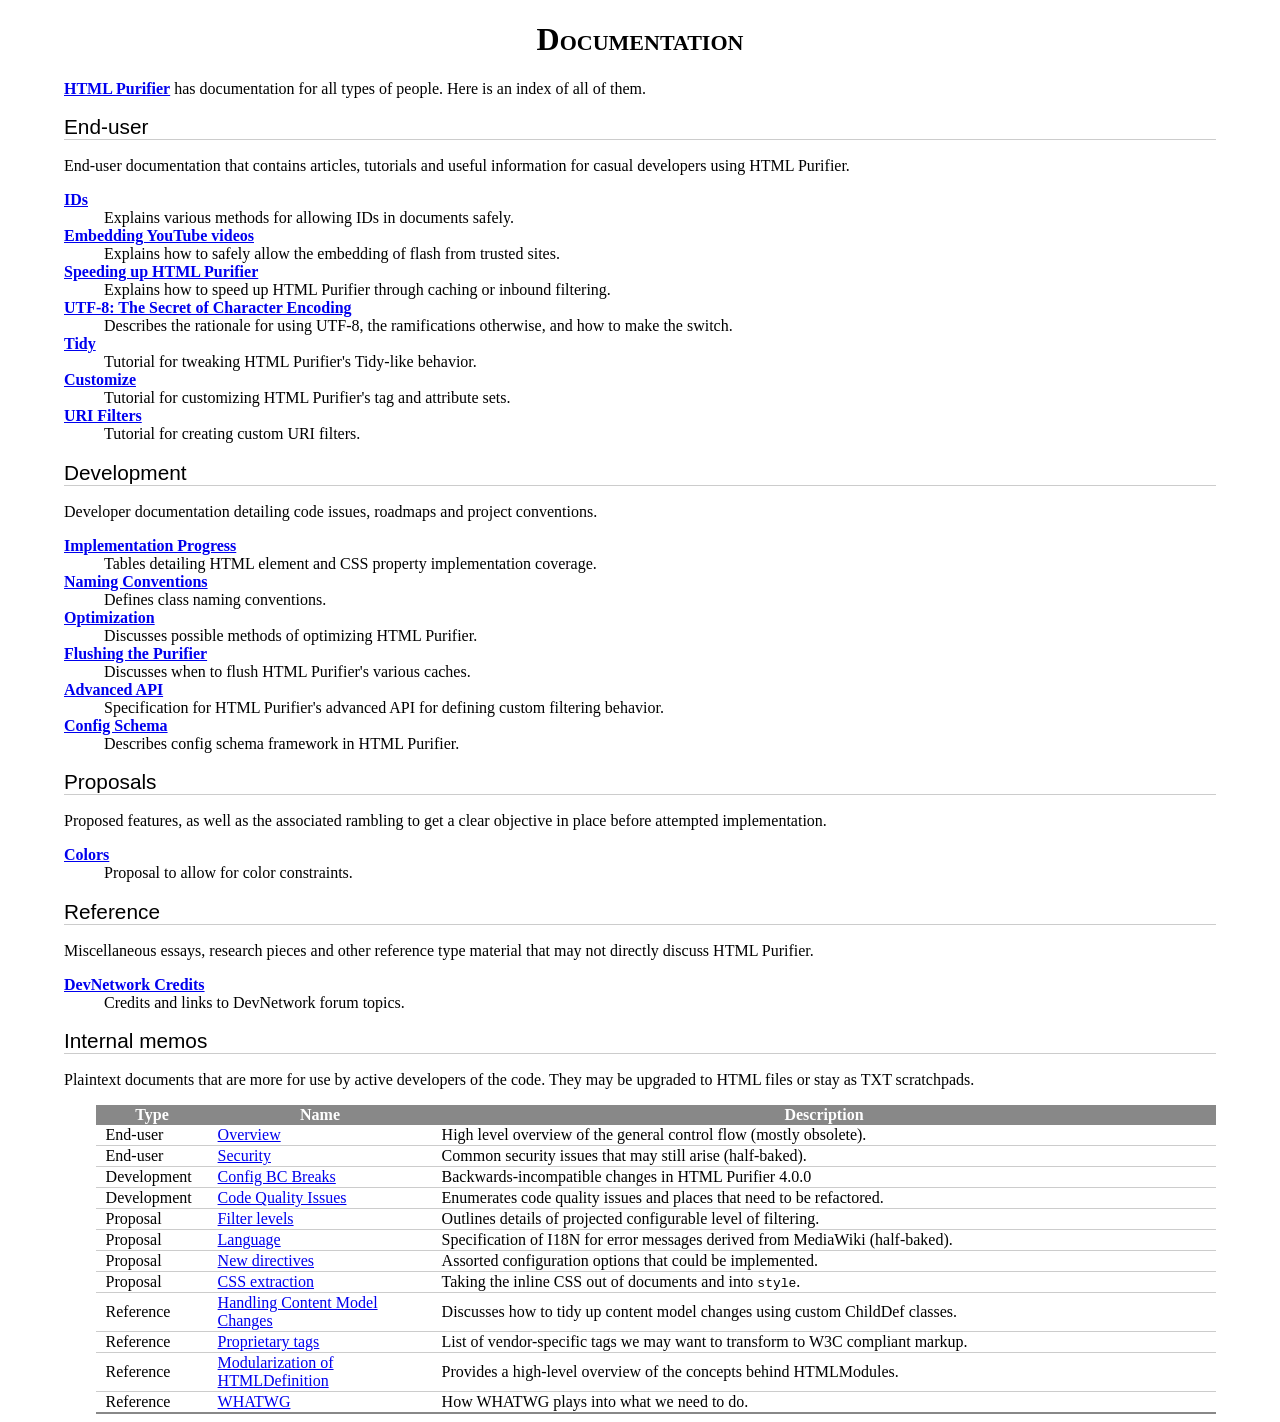
<file: PHP_Code/HTMLPurifier/docs/index.html>
<?xml version="1.0" encoding="UTF-8"?>
<!DOCTYPE html PUBLIC "-//W3C//DTD XHTML 1.0 Strict//EN"
    "http://www.w3.org/TR/xhtml1/DTD/xhtml1-strict.dtd">
<html xmlns="http://www.w3.org/1999/xhtml" xml:lang="en" lang="en"><head>
<meta http-equiv="Content-Type" content="text/html; charset=UTF-8" />
<meta name="description" content="Index to all HTML Purifier documentation." />
<link rel="stylesheet" type="text/css" href="./style.css" />

<title>Documentation - HTML Purifier</title>

</head>
<body>

<h1>Documentation</h1>

<p><strong><a href="http://htmlpurifier.org/">HTML Purifier</a></strong> has documentation for all types of people.
Here is an index of all of them.</p>

<h2>End-user</h2>
<p>End-user documentation that contains articles, tutorials and useful
information for casual developers using HTML Purifier.</p>

<dl>

<dt><a href="enduser-id.html">IDs</a></dt>
<dd>Explains various methods for allowing IDs in documents safely.</dd>

<dt><a href="enduser-youtube.html">Embedding YouTube videos</a></dt>
<dd>Explains how to safely allow the embedding of flash from trusted sites.</dd>

<dt><a href="enduser-slow.html">Speeding up HTML Purifier</a></dt>
<dd>Explains how to speed up HTML Purifier through caching or inbound filtering.</dd>

<dt><a href="enduser-utf8.html">UTF-8: The Secret of Character Encoding</a></dt>
<dd>Describes the rationale for using UTF-8, the ramifications otherwise, and how to make the switch.</dd>

<dt><a href="enduser-tidy.html">Tidy</a></dt>
<dd>Tutorial for tweaking HTML Purifier's Tidy-like behavior.</dd>

<dt><a href="enduser-customize.html">Customize</a></dt>
<dd>Tutorial for customizing HTML Purifier's tag and attribute sets.</dd>

<dt><a href="enduser-uri-filter.html">URI Filters</a></dt>
<dd>Tutorial for creating custom URI filters.</dd>

</dl>

<h2>Development</h2>
<p>Developer documentation detailing code issues, roadmaps and project
conventions.</p>

<dl>

<dt><a href="dev-progress.html">Implementation Progress</a></dt>
<dd>Tables detailing HTML element and CSS property implementation coverage.</dd>

<dt><a href="dev-naming.html">Naming Conventions</a></dt>
<dd>Defines class naming conventions.</dd>

<dt><a href="dev-optimization.html">Optimization</a></dt>
<dd>Discusses possible methods of optimizing HTML Purifier.</dd>

<dt><a href="dev-flush.html">Flushing the Purifier</a></dt>
<dd>Discusses when to flush HTML Purifier's various caches.</dd>

<dt><a href="dev-advanced-api.html">Advanced API</a></dt>
<dd>Specification for HTML Purifier's advanced API for defining
custom filtering behavior.</dd>

<dt><a href="dev-config-schema.html">Config Schema</a></dt>
<dd>Describes config schema framework in HTML Purifier.</dd>

</dl>

<h2>Proposals</h2>
<p>Proposed features, as well as the associated rambling to get a clear
objective in place before attempted implementation.</p>

<dl>
<dt><a href="proposal-colors.html">Colors</a></dt>
<dd>Proposal to allow for color constraints.</dd>
</dl>

<h2>Reference</h2>
<p>Miscellaneous essays, research pieces and other reference type material
that may not directly discuss HTML Purifier.</p>

<dl>
<dt><a href="ref-devnetwork.html">DevNetwork Credits</a></dt>
<dd>Credits and links to DevNetwork forum topics.</dd>
</dl>

<h2>Internal memos</h2>

<p>Plaintext documents that are more for use by active developers of
the code. They may be upgraded to HTML files or stay as TXT scratchpads.</p>

<table class="table">

<thead><tr>
    <th style="width:10%">Type</th>
    <th style="width:20%">Name</th>
    <th>Description</th>
</tr></thead>

<tbody>

<tr>
    <td>End-user</td>
    <td><a href="enduser-overview.txt">Overview</a></td>
    <td>High level overview of the general control flow (mostly obsolete).</td>
</tr>

<tr>
    <td>End-user</td>
    <td><a href="enduser-security.txt">Security</a></td>
    <td>Common security issues that may still arise (half-baked).</td>
</tr>

<tr>
    <td>Development</td>
    <td><a href="dev-config-bcbreaks.txt">Config BC Breaks</a></td>
    <td>Backwards-incompatible changes in HTML Purifier 4.0.0</td>
</tr>

<tr>
    <td>Development</td>
    <td><a href="dev-code-quality.txt">Code Quality Issues</a></td>
    <td>Enumerates code quality issues and places that need to be refactored.</td>
</tr>

<tr>
    <td>Proposal</td>
    <td><a href="proposal-filter-levels.txt">Filter levels</a></td>
    <td>Outlines details of projected configurable level of filtering.</td>
</tr>

<tr>
    <td>Proposal</td>
    <td><a href="proposal-language.txt">Language</a></td>
    <td>Specification of I18N for error messages derived from MediaWiki (half-baked).</td>
</tr>

<tr>
    <td>Proposal</td>
    <td><a href="proposal-new-directives.txt">New directives</a></td>
    <td>Assorted configuration options that could be implemented.</td>
</tr>

<tr>
    <td>Proposal</td>
    <td><a href="proposal-css-extraction.txt">CSS extraction</a></td>
    <td>Taking the inline CSS out of documents and into <code>style</code>.</td>
</tr>

<tr>
    <td>Reference</td>
    <td><a href="ref-content-models.txt">Handling Content Model Changes</a></td>
    <td>Discusses how to tidy up content model changes using custom ChildDef classes.</td>
</tr>

<tr>
    <td>Reference</td>
    <td><a href="ref-proprietary-tags.txt">Proprietary tags</a></td>
    <td>List of vendor-specific tags we may want to transform to W3C compliant markup.</td>
</tr>

<tr>
    <td>Reference</td>
    <td><a href="ref-html-modularization.txt">Modularization of HTMLDefinition</a></td>
    <td>Provides a high-level overview of the concepts behind HTMLModules.</td>
</tr>

<tr>
    <td>Reference</td>
    <td><a href="ref-whatwg.txt">WHATWG</a></td>
    <td>How WHATWG plays into what we need to do.</td>
</tr>

</tbody>

</table>

</body>
</html>

<!-- vim: et sw=4 sts=4
-->
</file>
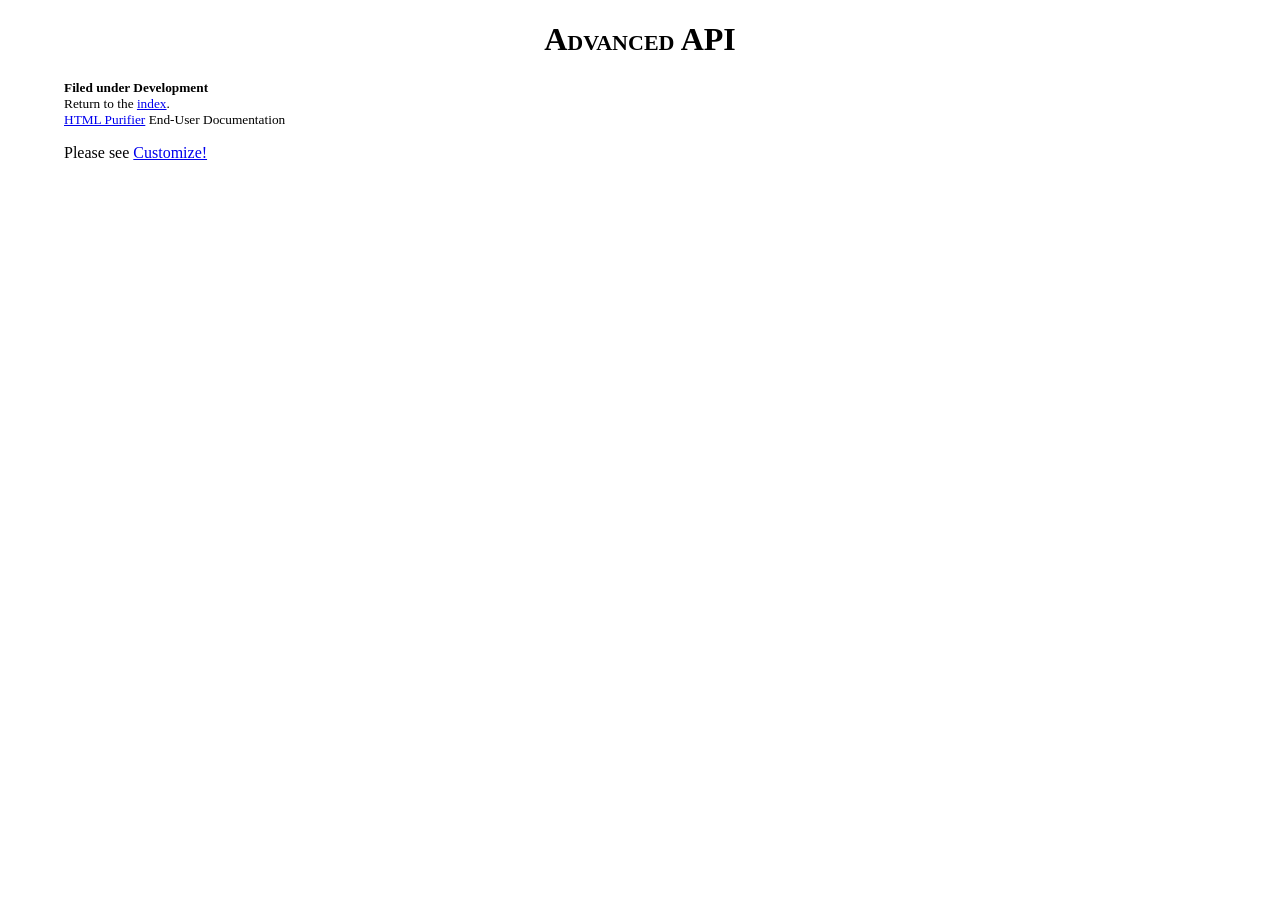
<file: PHP_Code/HTMLPurifier/docs/dev-advanced-api.html>
<?xml version="1.0" encoding="UTF-8"?>
<!DOCTYPE html PUBLIC "-//W3C//DTD XHTML 1.0 Strict//EN"
    "http://www.w3.org/TR/xhtml1/DTD/xhtml1-strict.dtd">
<html xmlns="http://www.w3.org/1999/xhtml" xml:lang="en" lang="en"><head>
<meta http-equiv="Content-Type" content="text/html; charset=UTF-8" />
<meta name="description" content="Specification for HTML Purifier's advanced API for defining custom filtering behavior." />
<link rel="stylesheet" type="text/css" href="style.css" />

<title>Advanced API - HTML Purifier</title>

</head><body>

<h1>Advanced API</h1>

<div id="filing">Filed under Development</div>
<div id="index">Return to the <a href="index.html">index</a>.</div>
<div id="home"><a href="http://htmlpurifier.org/">HTML Purifier</a> End-User Documentation</div>

<p>
  Please see <a href="enduser-customize.html">Customize!</a>
</p>

</body></html>

<!-- vim: et sw=4 sts=4
-->
</file>
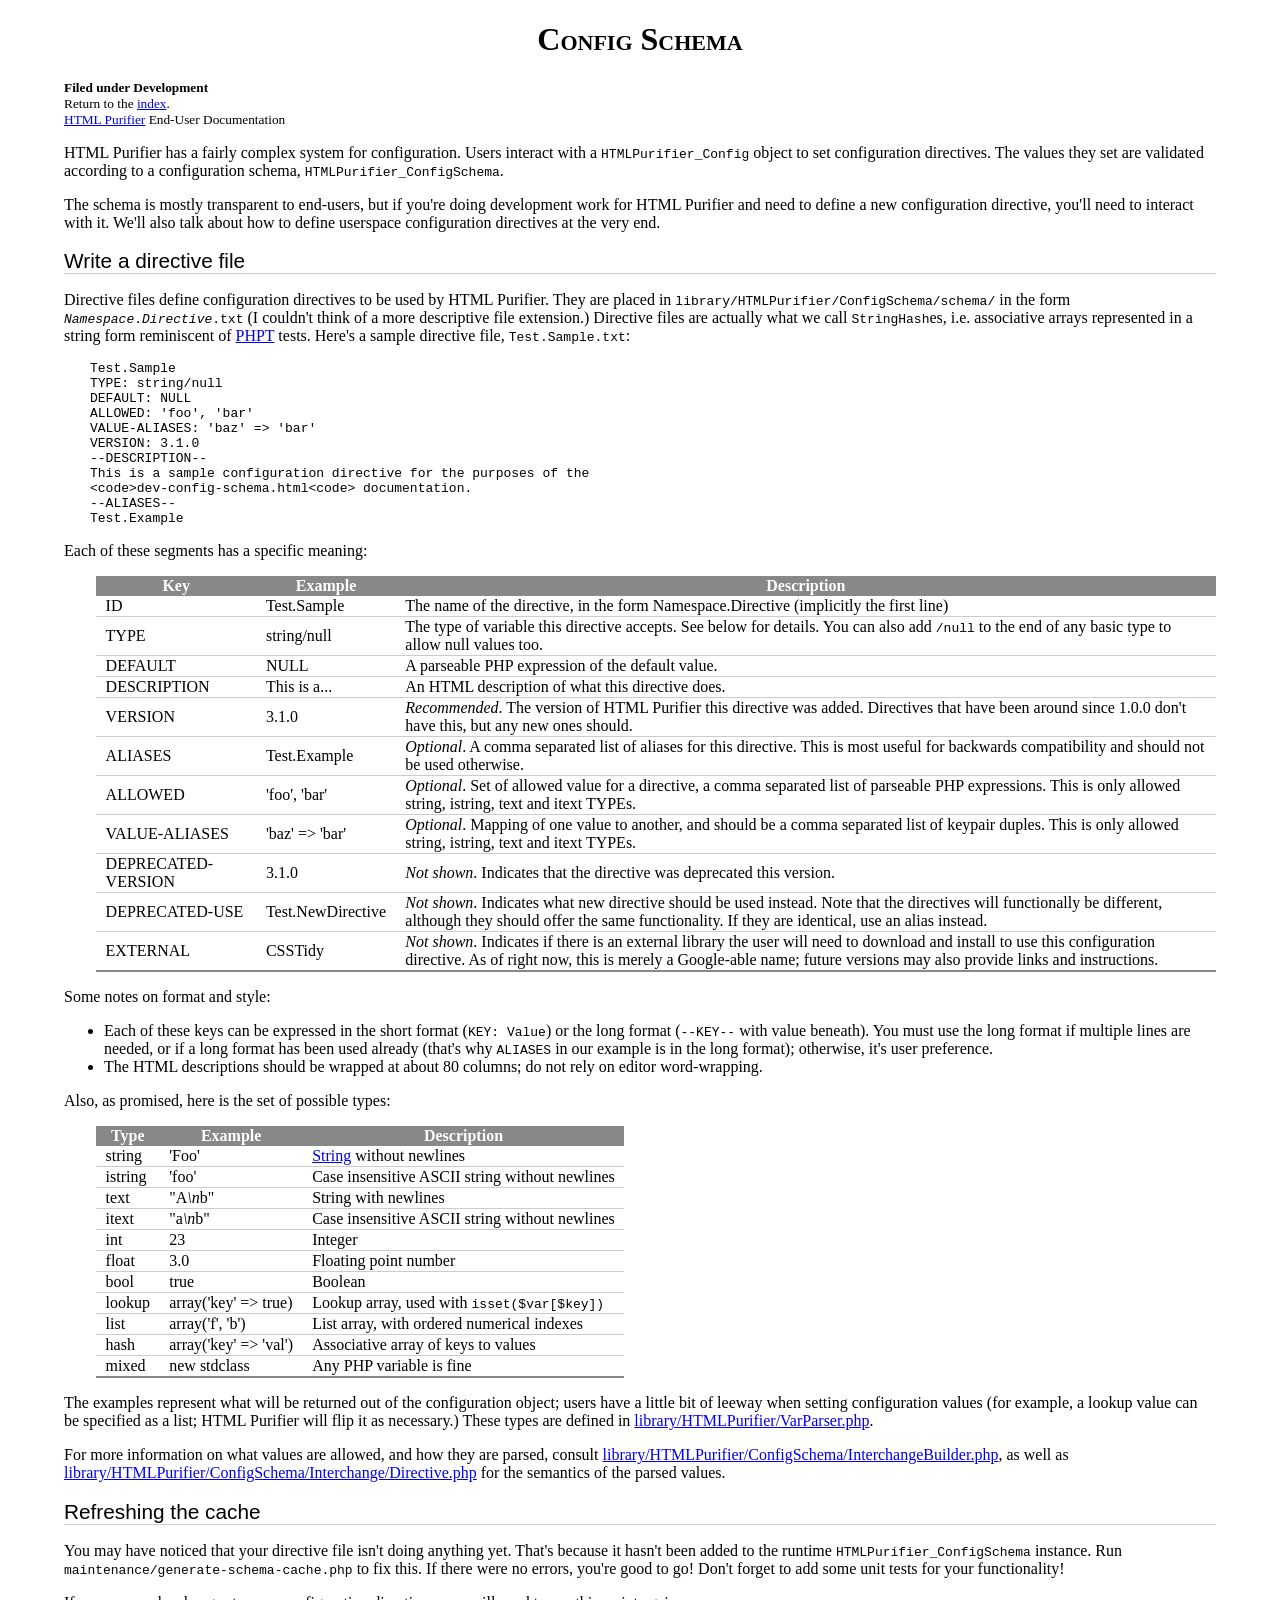
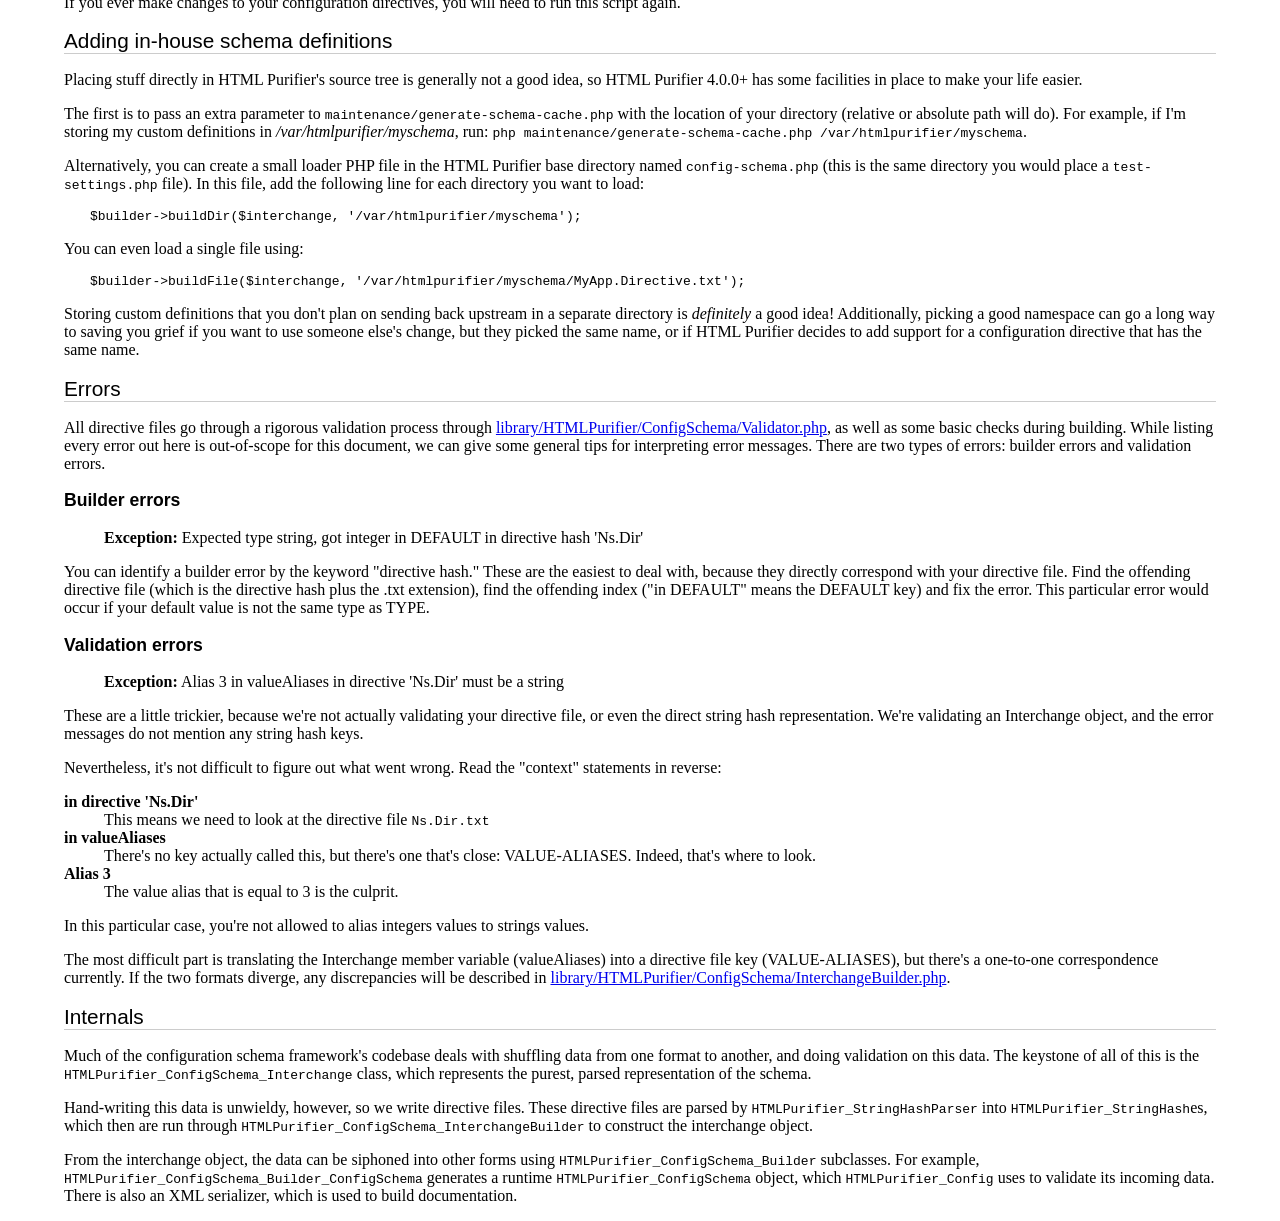
<file: PHP_Code/HTMLPurifier/docs/dev-config-schema.html>
<?xml version="1.0" encoding="UTF-8"?>
<!DOCTYPE html PUBLIC "-//W3C//DTD XHTML 1.0 Strict//EN"
  "http://www.w3.org/TR/xhtml1/DTD/xhtml1-strict.dtd">
<html xmlns="http://www.w3.org/1999/xhtml" xml:lang="en" lang="en">
  <head>
    <meta http-equiv="Content-Type" content="text/html; charset=UTF-8" />
    <meta name="description" content="Describes config schema framework in HTML Purifier." />
    <link rel="stylesheet" type="text/css" href="./style.css" />
    <title>Config Schema - HTML Purifier</title>
  </head>
  <body>

    <h1>Config Schema</h1>

    <div id="filing">Filed under Development</div>
    <div id="index">Return to the <a href="index.html">index</a>.</div>
    <div id="home"><a href="http://htmlpurifier.org/">HTML Purifier</a> End-User Documentation</div>

    <p>
      HTML Purifier has a fairly complex system for configuration. Users
      interact with a <code>HTMLPurifier_Config</code> object to
      set configuration directives. The values they set are validated according
      to a configuration schema, <code>HTMLPurifier_ConfigSchema</code>.
    </p>

    <p>
      The schema is mostly transparent to end-users, but if you're doing development
      work for HTML Purifier and need to define a new configuration directive,
      you'll need to interact with it. We'll also talk about how to define
      userspace configuration directives at the very end.
    </p>

    <h2>Write a directive file</h2>

    <p>
      Directive files define configuration directives to be used by
      HTML Purifier. They are placed in <code>library/HTMLPurifier/ConfigSchema/schema/</code>
      in the form <code><em>Namespace</em>.<em>Directive</em>.txt</code> (I
      couldn't think of a more descriptive file extension.)
      Directive files are actually what we call <code>StringHash</code>es,
      i.e. associative arrays represented in a string form reminiscent of
      <a href="http://qa.php.net/write-test.php">PHPT</a> tests. Here's a
      sample directive file, <code>Test.Sample.txt</code>:
    </p>

    <pre>Test.Sample
TYPE: string/null
DEFAULT: NULL
ALLOWED: 'foo', 'bar'
VALUE-ALIASES: 'baz' => 'bar'
VERSION: 3.1.0
--DESCRIPTION--
This is a sample configuration directive for the purposes of the
&lt;code&gt;dev-config-schema.html&lt;code&gt; documentation.
--ALIASES--
Test.Example</pre>

    <p>
      Each of these segments has a specific meaning:
    </p>

    <table class="table">
      <thead>
        <tr>
          <th>Key</th>
          <th>Example</th>
          <th>Description</th>
        </tr>
      </thead>
      <tbody>
        <tr>
          <td>ID</td>
          <td>Test.Sample</td>
          <td>The name of the directive, in the form Namespace.Directive
          (implicitly the first line)</td>
        </tr>
        <tr>
          <td>TYPE</td>
          <td>string/null</td>
          <td>The type of variable this directive accepts. See below for
          details. You can also add <code>/null</code> to the end of
          any basic type to allow null values too.</td>
        </tr>
        <tr>
          <td>DEFAULT</td>
          <td>NULL</td>
          <td>A parseable PHP expression of the default value.</td>
        </tr>
        <tr>
          <td>DESCRIPTION</td>
          <td>This is a...</td>
          <td>An HTML description of what this directive does.</td>
        </tr>
        <tr>
          <td>VERSION</td>
          <td>3.1.0</td>
          <td><em>Recommended</em>. The version of HTML Purifier this directive was added.
          Directives that have been around since 1.0.0 don't have this,
          but any new ones should.</td>
        </tr>
        <tr>
          <td>ALIASES</td>
          <td>Test.Example</td>
          <td><em>Optional</em>. A comma separated list of aliases for this directive.
          This is most useful for backwards compatibility and should
          not be used otherwise.</td>
        </tr>
        <tr>
          <td>ALLOWED</td>
          <td>'foo', 'bar'</td>
          <td><em>Optional</em>. Set of allowed value for a directive,
          a comma separated list of parseable PHP expressions. This
          is only allowed string, istring, text and itext TYPEs.</td>
        </tr>
        <tr>
          <td>VALUE-ALIASES</td>
          <td>'baz' =&gt; 'bar'</td>
          <td><em>Optional</em>. Mapping of one value to another, and
          should be a comma separated list of keypair duples. This
          is only allowed string, istring, text and itext TYPEs.</td>
        </tr>
        <tr>
          <td>DEPRECATED-VERSION</td>
          <td>3.1.0</td>
          <td><em>Not shown</em>. Indicates that the directive was
          deprecated this version.</td>
        </tr>
        <tr>
          <td>DEPRECATED-USE</td>
          <td>Test.NewDirective</td>
          <td><em>Not shown</em>. Indicates what new directive should be
          used instead. Note that the directives will functionally be
          different, although they should offer the same functionality.
          If they are identical, use an alias instead.</td>
        </tr>
        <tr>
          <td>EXTERNAL</td>
          <td>CSSTidy</td>
          <td><em>Not shown</em>. Indicates if there is an external library
          the user will need to download and install to use this configuration
          directive. As of right now, this is merely a Google-able name; future
          versions may also provide links and instructions.</td>
        </tr>
      </tbody>
    </table>

    <p>
      Some notes on format and style:
    </p>

    <ul>
      <li>
        Each of these keys can be expressed in the short format
        (<code>KEY: Value</code>) or the long format
        (<code>--KEY--</code> with value beneath). You must use the
        long format if multiple lines are needed, or if a long format
        has been used already (that's why <code>ALIASES</code> in our
        example is in the long format); otherwise, it's user preference.
      </li>
      <li>
        The HTML descriptions should be wrapped at about 80 columns; do
        not rely on editor word-wrapping.
      </li>
    </ul>

    <p>
      Also, as promised, here is the set of possible types:
    </p>

    <table class="table">
      <thead>
        <tr>
          <th>Type</th>
          <th>Example</th>
          <th>Description</th>
        </tr>
      </thead>
      <tbody>
        <tr>
          <td>string</td>
          <td>'Foo'</td>
          <td><a href="http://docs.php.net/manual/en/language.types.string.php">String</a> without newlines</td>
        </tr>
        <tr>
          <td>istring</td>
          <td>'foo'</td>
          <td>Case insensitive ASCII string without newlines</td>
        </tr>
        <tr>
          <td>text</td>
          <td>"A<em>\n</em>b"</td>
          <td>String with newlines</td>
        </tr>
        <tr>
          <td>itext</td>
          <td>"a<em>\n</em>b"</td>
          <td>Case insensitive ASCII string without newlines</td>
        </tr>
        <tr>
          <td>int</td>
          <td>23</td>
          <td>Integer</td>
        </tr>
        <tr>
          <td>float</td>
          <td>3.0</td>
          <td>Floating point number</td>
        </tr>
        <tr>
          <td>bool</td>
          <td>true</td>
          <td>Boolean</td>
        </tr>
        <tr>
          <td>lookup</td>
          <td>array('key' =&gt; true)</td>
          <td>Lookup array, used with <code>isset($var[$key])</code></td>
        </tr>
        <tr>
          <td>list</td>
          <td>array('f', 'b')</td>
          <td>List array, with ordered numerical indexes</td>
        </tr>
        <tr>
          <td>hash</td>
          <td>array('key' =&gt; 'val')</td>
          <td>Associative array of keys to values</td>
        </tr>
        <tr>
          <td>mixed</td>
          <td>new stdclass</td>
          <td>Any PHP variable is fine</td>
        </tr>
      </tbody>
    </table>

    <p>
      The examples represent what will be returned out of the configuration
      object; users have a little bit of leeway when setting configuration
      values (for example, a lookup value can be specified as a list;
      HTML Purifier will flip it as necessary.) These types are defined
      in <a href="http://repo.or.cz/w/htmlpurifier.git?a=blob;hb=HEAD;f=library/HTMLPurifier/VarParser.php">
      library/HTMLPurifier/VarParser.php</a>.
    </p>

    <p>
      For more information on what values are allowed, and how they are parsed,
      consult <a href="http://repo.or.cz/w/htmlpurifier.git?a=blob;hb=HEAD;f=library/HTMLPurifier/ConfigSchema/InterchangeBuilder.php">
      library/HTMLPurifier/ConfigSchema/InterchangeBuilder.php</a>, as well
      as <a href="http://repo.or.cz/w/htmlpurifier.git?a=blob;hb=HEAD;f=library/HTMLPurifier/ConfigSchema/Interchange/Directive.php">
      library/HTMLPurifier/ConfigSchema/Interchange/Directive.php</a> for
      the semantics of the parsed values.
    </p>

    <h2>Refreshing the cache</h2>

    <p>
      You may have noticed that your directive file isn't doing anything
      yet. That's because it hasn't been added to the runtime
      <code>HTMLPurifier_ConfigSchema</code> instance. Run
      <code>maintenance/generate-schema-cache.php</code> to fix this.
      If there were no errors, you're good to go! Don't forget to add
      some unit tests for your functionality!
    </p>

    <p>
      If you ever make changes to your configuration directives, you
      will need to run this script again.
    </p>
    <h2>Adding in-house schema definitions</h2>

    <p>
      Placing stuff directly in HTML Purifier's source tree is generally not a
      good idea, so HTML Purifier 4.0.0+ has some facilities in place to make your
      life easier.
    </p>

    <p>
      The first is to pass an extra parameter to <code>maintenance/generate-schema-cache.php</code>
      with the location of your directory (relative or absolute path will do). For example,
      if I'm storing my custom definitions in <em>/var/htmlpurifier/myschema</em>, run:
      <code>php maintenance/generate-schema-cache.php /var/htmlpurifier/myschema</code>.
    </p>

    <p>
      Alternatively, you can create a small loader PHP file in the HTML Purifier base
      directory named <code>config-schema.php</code> (this is the same directory
      you would place a <code>test-settings.php</code> file).  In this file, add
      the following line for each directory you want to load:
    </p>

<pre>$builder-&gt;buildDir($interchange, '/var/htmlpurifier/myschema');</pre>

    <p>You can even load a single file using:</p>

<pre>$builder-&gt;buildFile($interchange, '/var/htmlpurifier/myschema/MyApp.Directive.txt');</pre>

    <p>Storing custom definitions that you don't plan on sending back upstream in
    a separate directory is <em>definitely</em> a good idea! Additionally, picking
    a good namespace can go a long way to saving you grief if you want to use
    someone else's change, but they picked the same name, or if HTML Purifier
    decides to add support for a configuration directive that has the same name.</p>

    <!-- TODO: how to name directives that rely on naming conventions -->

    <h2>Errors</h2>

    <p>
      All directive files go through a rigorous validation process
      through <a href="http://repo.or.cz/w/htmlpurifier.git?a=blob;hb=HEAD;f=library/HTMLPurifier/ConfigSchema/Validator.php">
      library/HTMLPurifier/ConfigSchema/Validator.php</a>, as well
      as some basic checks during building. While
      listing every error out here is out-of-scope for this document, we
      can give some general tips for interpreting error messages.
      There are two types of errors: builder errors and validation errors.
    </p>

    <h3>Builder errors</h3>

    <blockquote>
      <p>
        <strong>Exception:</strong> Expected type string, got
        integer in DEFAULT in directive hash 'Ns.Dir'
      </p>
    </blockquote>

    <p>
      You can identify a builder error by the keyword "directive hash."
      These are the easiest to deal with, because they directly correspond
      with your directive file. Find the offending directive file (which
      is the directive hash plus the .txt extension), find the
      offending index ("in DEFAULT" means the DEFAULT key) and fix the error.
      This particular error would occur if your default value is not the same
      type as TYPE.
    </p>

    <h3>Validation errors</h3>

    <blockquote>
      <p>
        <strong>Exception:</strong> Alias 3 in valueAliases in directive
        'Ns.Dir' must be a string
      </p>
    </blockquote>

    <p>
      These are a little trickier, because we're not actually validating
      your directive file, or even the direct string hash representation.
      We're validating an Interchange object, and the error messages do
      not mention any string hash keys.
    </p>

    <p>
      Nevertheless, it's not difficult to figure out what went wrong.
      Read the "context" statements in reverse:
    </p>

    <dl>
      <dt>in directive 'Ns.Dir'</dt>
        <dd>This means we need to look at the directive file <code>Ns.Dir.txt</code></dd>
      <dt>in valueAliases</dt>
        <dd>There's no key actually called this, but there's one that's close:
          VALUE-ALIASES. Indeed, that's where to look.</dd>
      <dt>Alias 3</dt>
        <dd>The value alias that is equal to 3 is the culprit.</dd>
    </dl>

    <p>
      In this particular case, you're not allowed to alias integers values to
      strings values.
    </p>

    <p>
      The most difficult part is translating the Interchange member variable (valueAliases)
      into a directive file key (VALUE-ALIASES), but there's a one-to-one
      correspondence currently. If the two formats diverge, any discrepancies
      will be described in <a href="http://repo.or.cz/w/htmlpurifier.git?a=blob;hb=HEAD;f=library/HTMLPurifier/ConfigSchema/InterchangeBuilder.php">
      library/HTMLPurifier/ConfigSchema/InterchangeBuilder.php</a>.
    </p>

    <h2>Internals</h2>

    <p>
      Much of the configuration schema framework's codebase deals with
      shuffling data from one format to another, and doing validation on this
      data.
      The keystone of all of this is the <code>HTMLPurifier_ConfigSchema_Interchange</code>
      class, which represents the purest, parsed representation of the schema.
    </p>

    <p>
      Hand-writing this data is unwieldy, however, so we write directive files.
      These directive files are parsed by <code>HTMLPurifier_StringHashParser</code>
      into <code>HTMLPurifier_StringHash</code>es, which then
      are run through <code>HTMLPurifier_ConfigSchema_InterchangeBuilder</code>
      to construct the interchange object.
    </p>

    <p>
      From the interchange object, the data can be siphoned into other forms
      using <code>HTMLPurifier_ConfigSchema_Builder</code> subclasses.
      For example, <code>HTMLPurifier_ConfigSchema_Builder_ConfigSchema</code>
      generates a runtime <code>HTMLPurifier_ConfigSchema</code> object,
      which <code>HTMLPurifier_Config</code> uses to validate its incoming
      data. There is also an XML serializer, which is used to build documentation.
    </p>

  </body>
</html>

<!-- vim: et sw=4 sts=4
-->
</file>
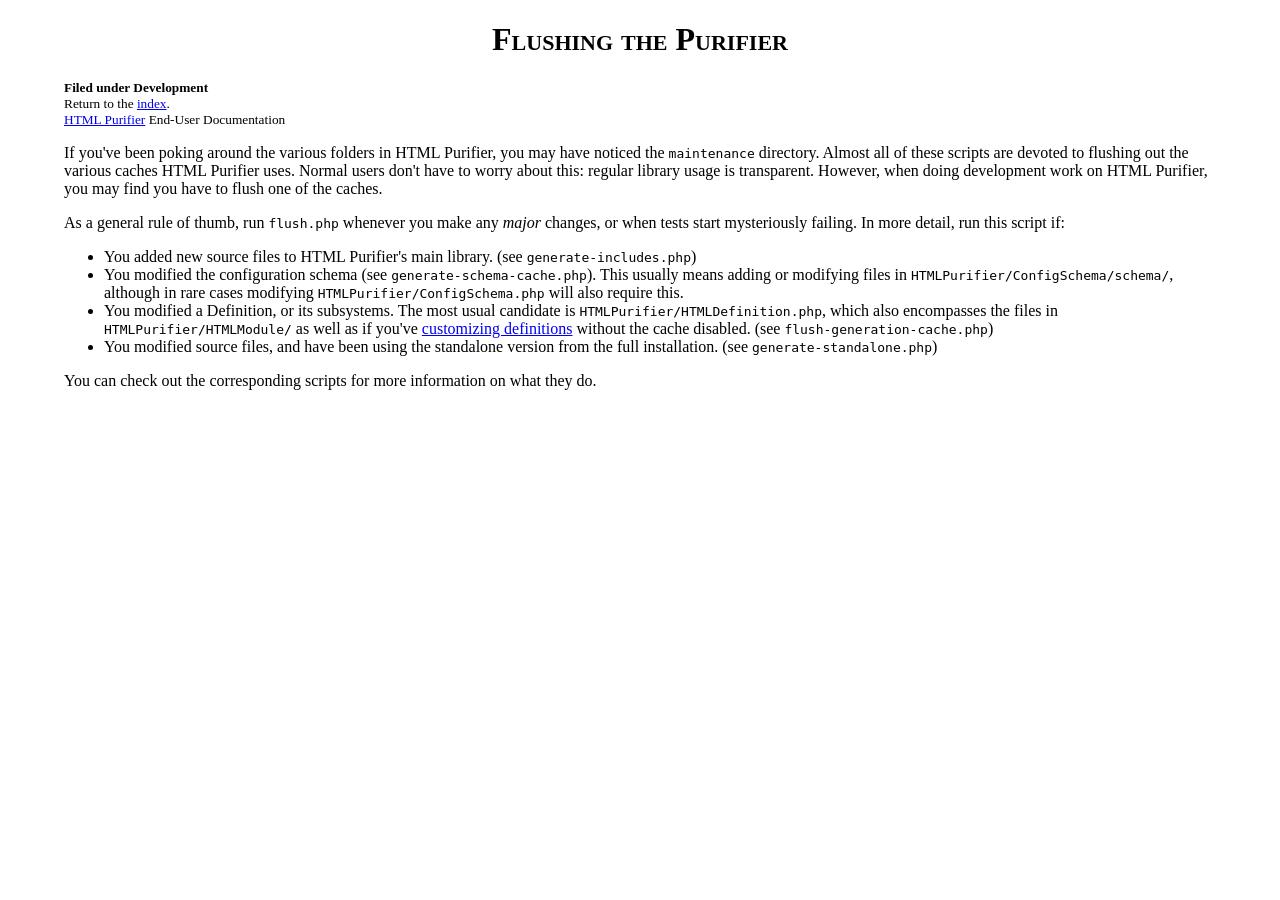
<file: PHP_Code/HTMLPurifier/docs/dev-flush.html>
<?xml version="1.0" encoding="UTF-8"?>
<!DOCTYPE html PUBLIC "-//W3C//DTD XHTML 1.0 Strict//EN"
    "http://www.w3.org/TR/xhtml1/DTD/xhtml1-strict.dtd">
<html xmlns="http://www.w3.org/1999/xhtml" xml:lang="en" lang="en">
<head>
    <meta http-equiv="Content-Type" content="text/html; charset=UTF-8" />
    <meta name="description" content="Discusses when to flush HTML Purifier's various caches." />
    <link rel="stylesheet" type="text/css" href="./style.css" />
    <title>Flushing the Purifier - HTML Purifier</title>
</head>
<body>

<h1>Flushing the Purifier</h1>

<div id="filing">Filed under Development</div>
<div id="index">Return to the <a href="index.html">index</a>.</div>
<div id="home"><a href="http://htmlpurifier.org/">HTML Purifier</a> End-User Documentation</div>

<p>
    If you've been poking around the various folders in HTML Purifier,
    you may have noticed the <code>maintenance</code> directory.  Almost
    all of these scripts are devoted to flushing out the various caches
    HTML Purifier uses.  Normal users don't have to worry about this:
    regular library usage is transparent.  However, when doing development
    work on HTML Purifier, you may find you have to flush one of the
    caches.
</p>

<p>
    As a general rule of thumb, run <code>flush.php</code> whenever you make
    any <em>major</em> changes, or when tests start mysteriously failing.
    In more detail, run this script if:
</p>

<ul>
    <li>
        You added new source files to HTML Purifier's main library.
        (see <code>generate-includes.php</code>)
    </li>
    <li>
        You modified the configuration schema (see
        <code>generate-schema-cache.php</code>). This usually means
        adding or modifying files in <code>HTMLPurifier/ConfigSchema/schema/</code>,
        although in rare cases modifying <code>HTMLPurifier/ConfigSchema.php</code>
        will also require this.
    </li>
    <li>
        You modified a Definition, or its subsystems. The most usual candidate
        is <code>HTMLPurifier/HTMLDefinition.php</code>, which also encompasses
        the files in <code>HTMLPurifier/HTMLModule/</code> as well as if you've
        <a href="enduser-customize.html">customizing definitions</a> without
        the cache disabled. (see <code>flush-generation-cache.php</code>)
    </li>
    <li>
        You modified source files, and have been using the standalone
        version from the full installation. (see <code>generate-standalone.php</code>)
    </li>
</ul>

<p>
    You can check out the corresponding scripts for more information on what they
    do.
</p>

</body></html>

<!-- vim: et sw=4 sts=4
-->
</file>
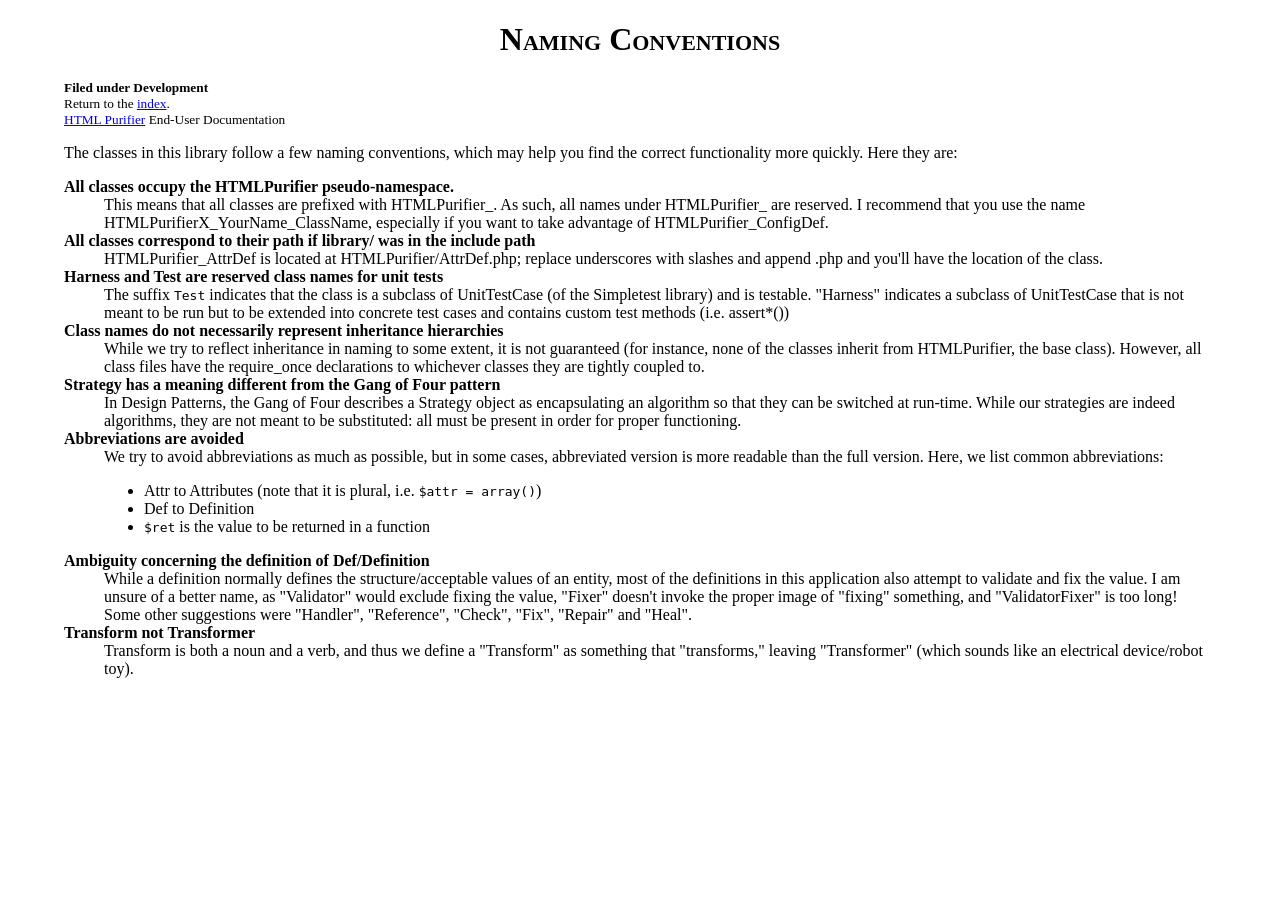
<file: PHP_Code/HTMLPurifier/docs/dev-naming.html>
<?xml version="1.0" encoding="UTF-8"?>
<!DOCTYPE html PUBLIC "-//W3C//DTD XHTML 1.0 Strict//EN"
    "http://www.w3.org/TR/xhtml1/DTD/xhtml1-strict.dtd">
<html xmlns="http://www.w3.org/1999/xhtml" xml:lang="en" lang="en"><head>
<meta http-equiv="Content-Type" content="text/html; charset=UTF-8" />
<meta name="description" content="Defines class naming conventions in HTML Purifier." />
<link rel="stylesheet" type="text/css" href="./style.css" />

<title>Naming Conventions - HTML Purifier</title>

</head><body>

<h1>Naming Conventions</h1>

<div id="filing">Filed under Development</div>
<div id="index">Return to the <a href="index.html">index</a>.</div>
<div id="home"><a href="http://htmlpurifier.org/">HTML Purifier</a> End-User Documentation</div>

<p>The classes in this library follow a few naming conventions, which may
help you find the correct functionality more quickly.  Here they are:</p>

<dl>

<dt>All classes occupy the HTMLPurifier pseudo-namespace.</dt>
    <dd>This means that all classes are prefixed with HTMLPurifier_.  As such, all
    names under HTMLPurifier_ are reserved.  I recommend that you use the name
    HTMLPurifierX_YourName_ClassName, especially if you want to take advantage
    of HTMLPurifier_ConfigDef.</dd>

<dt>All classes correspond to their path if library/ was in the include path</dt>
    <dd>HTMLPurifier_AttrDef is located at HTMLPurifier/AttrDef.php; replace
    underscores with slashes and append .php and you'll have the location of
    the class.</dd>

<dt>Harness and Test are reserved class names for unit tests</dt>
    <dd>The suffix <code>Test</code> indicates that the class is a subclass of UnitTestCase
    (of the Simpletest library) and is testable. "Harness" indicates a subclass
    of UnitTestCase that is not meant to be run but to be extended into
    concrete test cases and contains custom test methods (i.e. assert*())</dd>

<dt>Class names do not necessarily represent inheritance hierarchies</dt>
    <dd>While we try to reflect inheritance in naming to some extent, it is not
    guaranteed (for instance, none of the classes inherit from HTMLPurifier,
    the base class).  However, all class files have the require_once
    declarations to whichever classes they are tightly coupled to.</dd>

<dt>Strategy has a meaning different from the Gang of Four pattern</dt>
    <dd>In Design Patterns, the Gang of Four describes a Strategy object as
    encapsulating an algorithm so that they can be switched at run-time.  While
    our strategies are indeed algorithms, they are not meant to be substituted:
    all must be present in order for proper functioning.</dd>

<dt>Abbreviations are avoided</dt>
    <dd>We try to avoid abbreviations as much as possible, but in some cases,
    abbreviated version is more readable than the full version. Here, we
    list common abbreviations:
    <ul>
        <li>Attr to Attributes (note that it is plural, i.e. <code>$attr = array()</code>)</li>
        <li>Def to Definition</li>
        <li><code>$ret</code> is the value to be returned in a function</li>
    </ul>
    </dd>

<dt>Ambiguity concerning the definition of Def/Definition</dt>
    <dd>While a definition normally defines the structure/acceptable values of
    an entity, most of the definitions in this application also attempt
    to validate and fix the value.  I am unsure of a better name, as
    "Validator" would exclude fixing the value, "Fixer" doesn't invoke
    the proper image of "fixing" something, and "ValidatorFixer" is too long!
    Some other suggestions were "Handler", "Reference", "Check", "Fix",
    "Repair" and "Heal".</dd>

<dt>Transform not Transformer</dt>
    <dd>Transform is both a noun and a verb, and thus we define a "Transform" as
    something that "transforms," leaving "Transformer" (which sounds like an
    electrical device/robot toy).</dd>

</dl>

</body></html>

<!-- vim: et sw=4 sts=4
-->
</file>
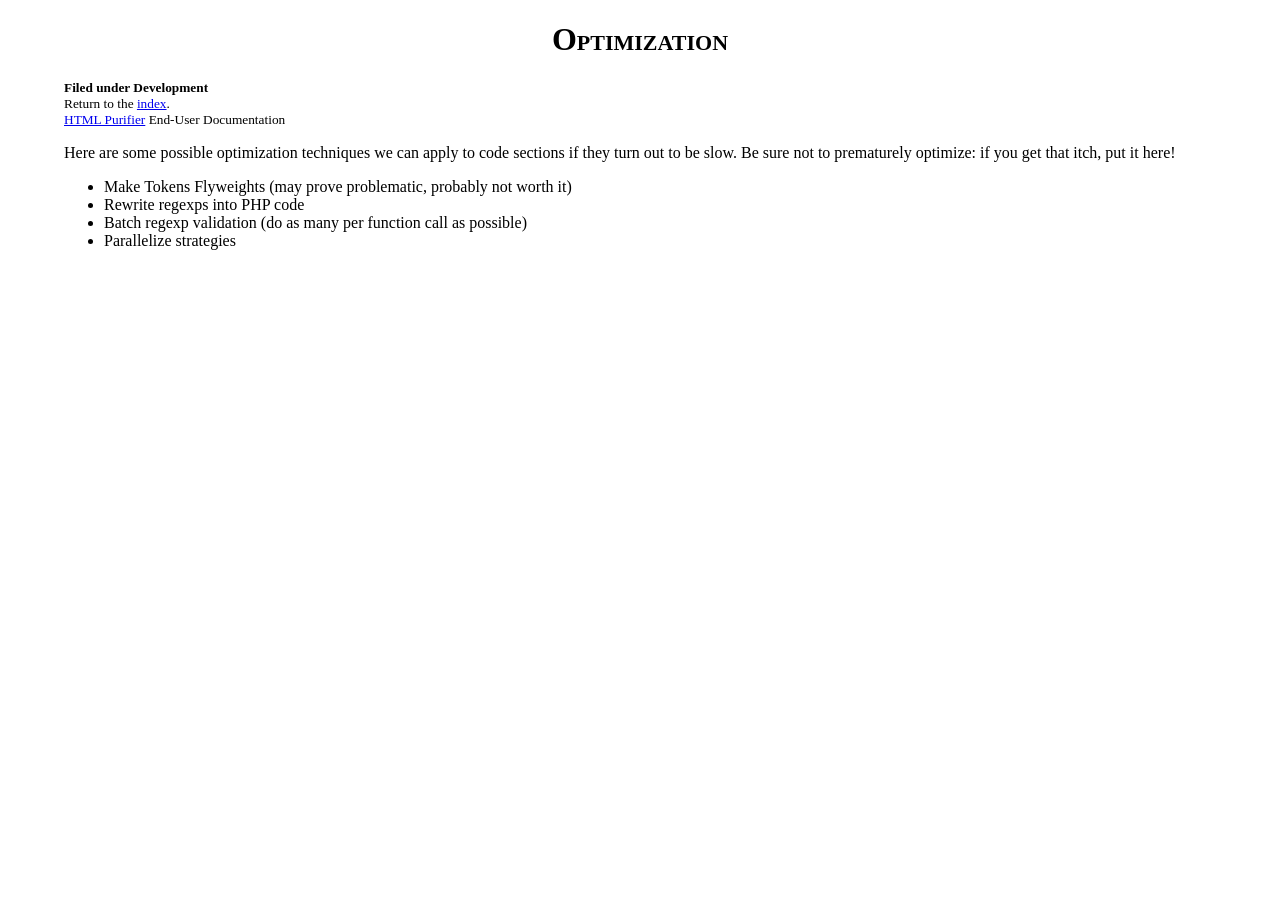
<file: PHP_Code/HTMLPurifier/docs/dev-optimization.html>
<?xml version="1.0" encoding="UTF-8"?>
<!DOCTYPE html PUBLIC "-//W3C//DTD XHTML 1.0 Strict//EN"
    "http://www.w3.org/TR/xhtml1/DTD/xhtml1-strict.dtd">
<html xmlns="http://www.w3.org/1999/xhtml" xml:lang="en" lang="en"><head>
<meta http-equiv="Content-Type" content="text/html; charset=UTF-8" />
<meta name="description" content="Discusses possible methods of optimizing HTML Purifier." />
<link rel="stylesheet" type="text/css" href="./style.css" />

<title>Optimization - HTML Purifier</title>

</head><body>

<h1>Optimization</h1>

<div id="filing">Filed under Development</div>
<div id="index">Return to the <a href="index.html">index</a>.</div>
<div id="home"><a href="http://htmlpurifier.org/">HTML Purifier</a> End-User Documentation</div>

<p>Here are some possible optimization techniques we can apply to code sections if
they turn out to be slow.  Be sure not to prematurely optimize: if you get
that itch, put it here!</p>

<ul>
    <li>Make Tokens Flyweights (may prove problematic, probably not worth it)</li>
    <li>Rewrite regexps into PHP code</li>
    <li>Batch regexp validation (do as many per function call as possible)</li>
    <li>Parallelize strategies</li>
</ul>

</body></html>

<!-- vim: et sw=4 sts=4
-->
</file>
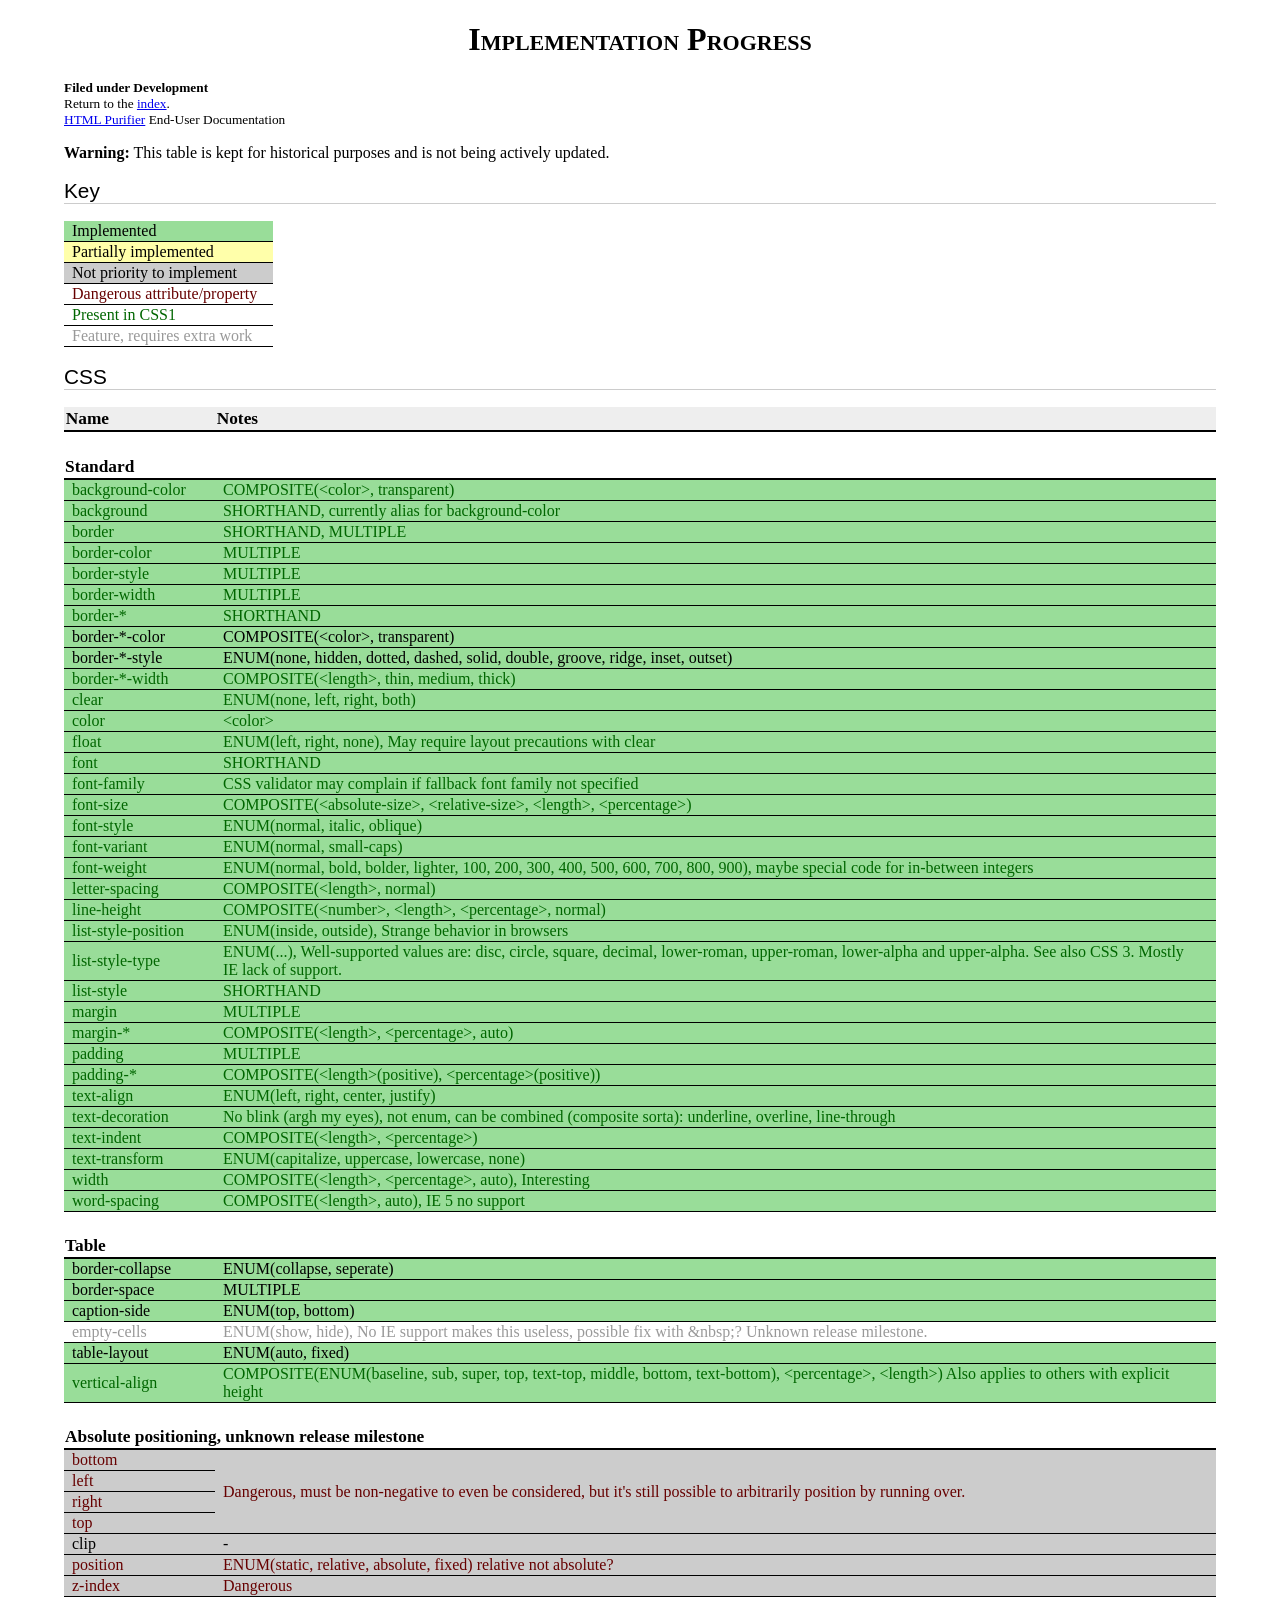
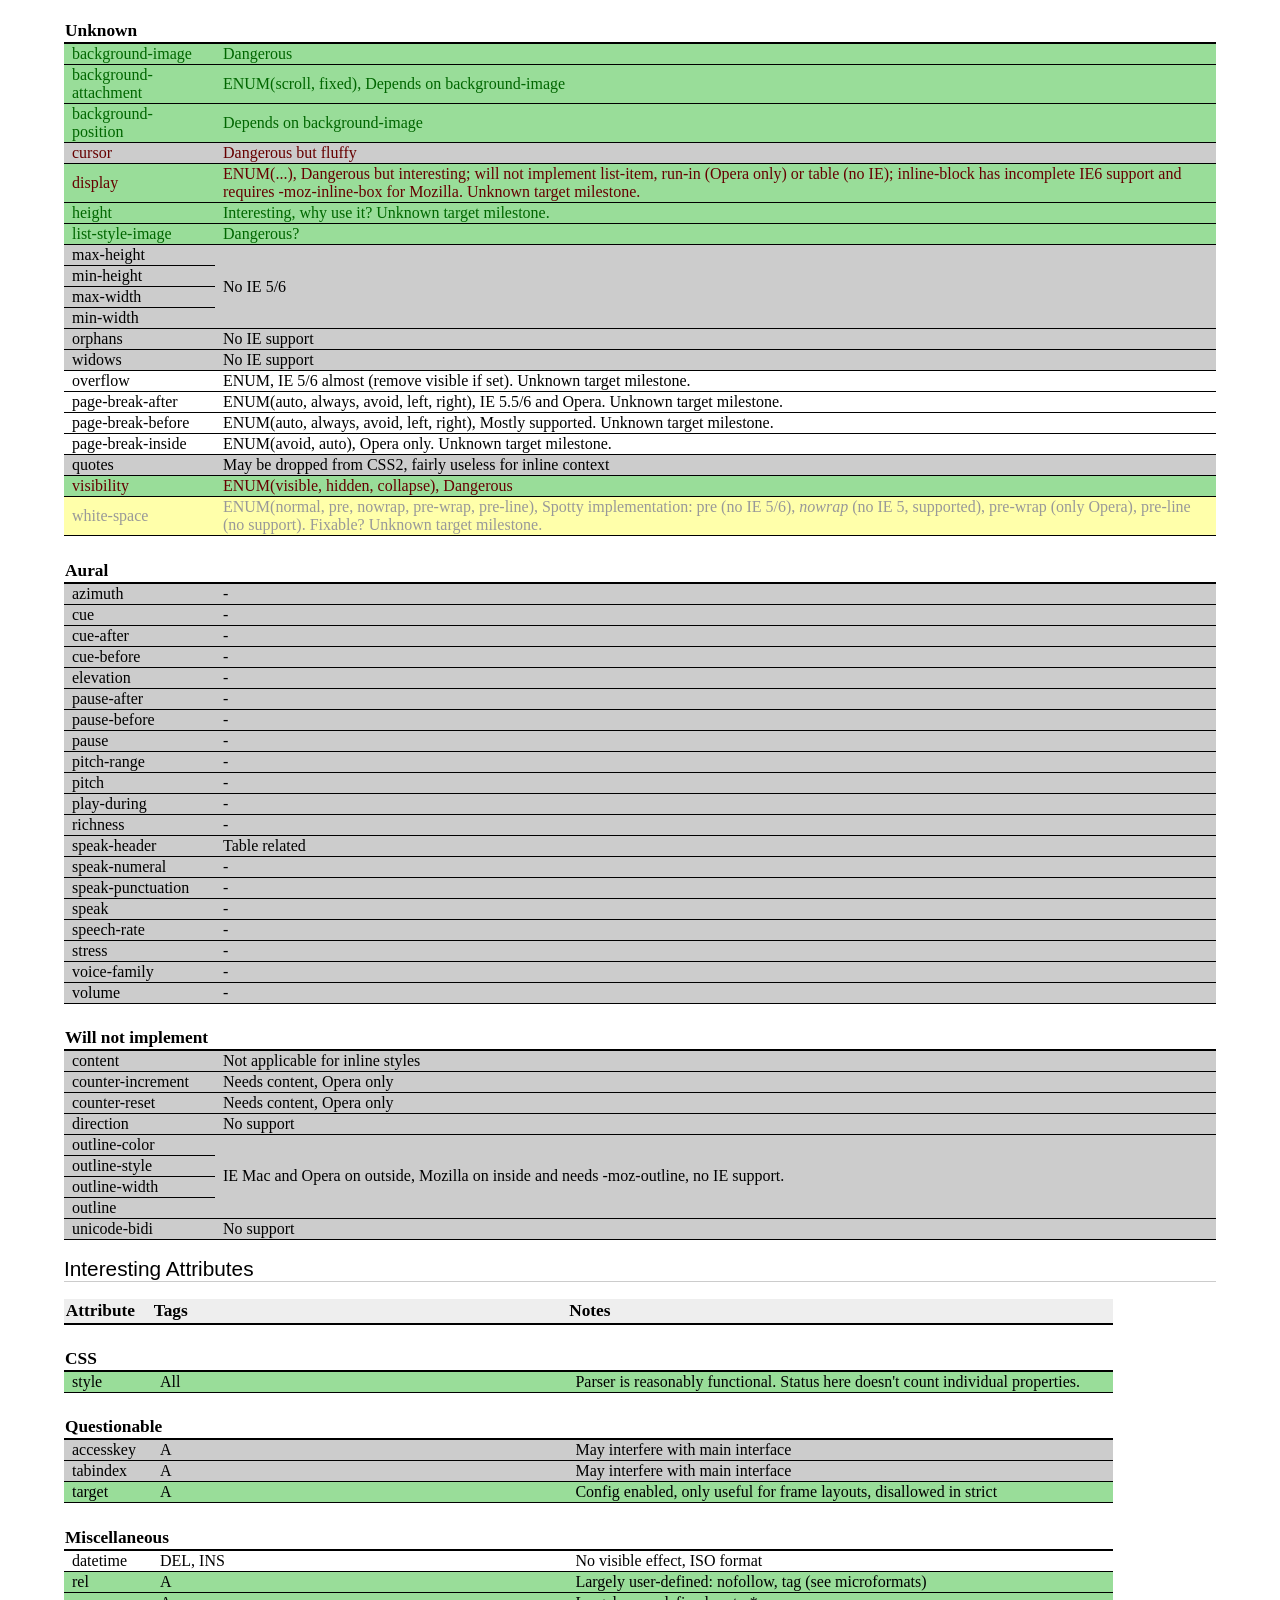
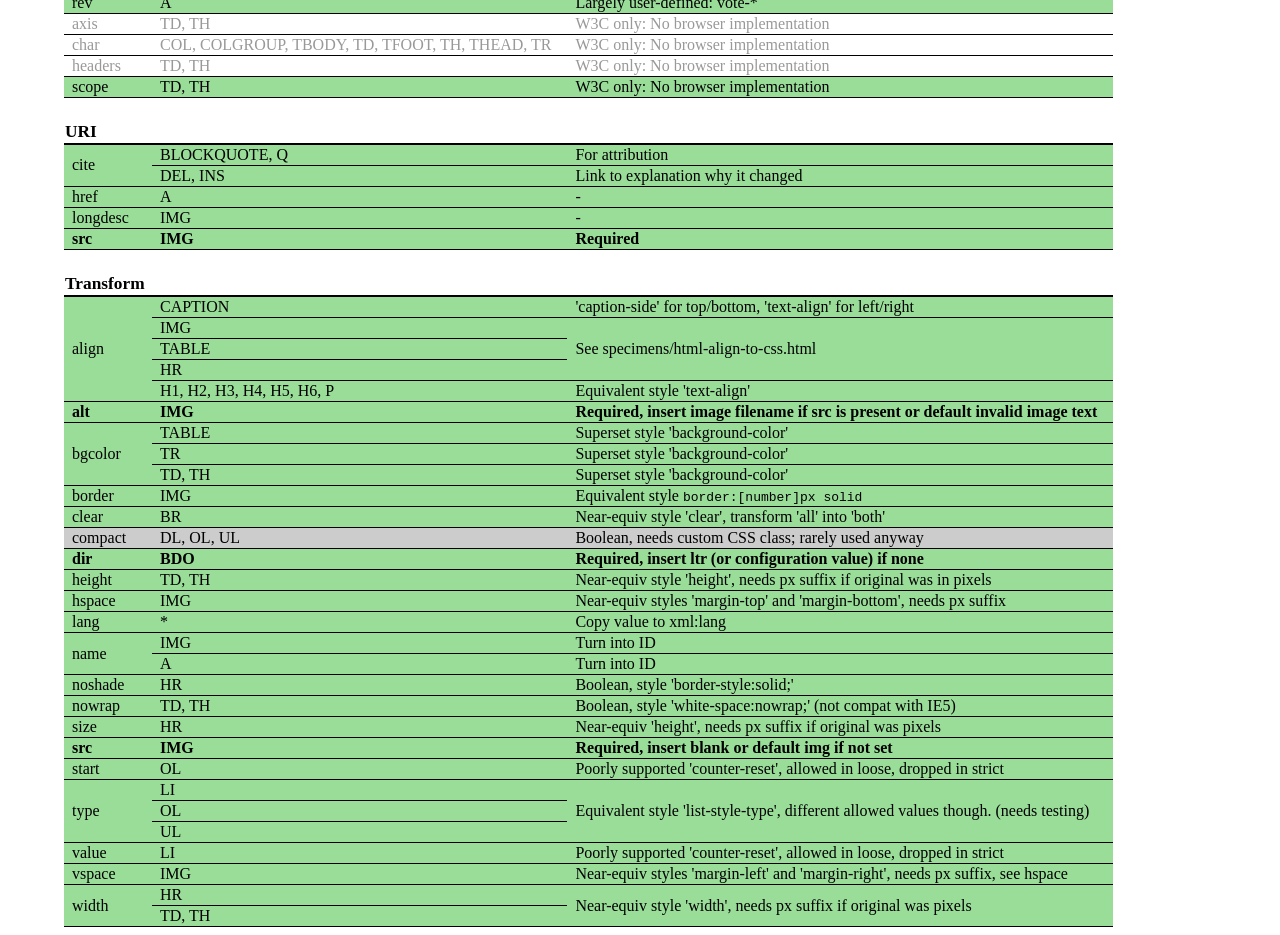
<file: PHP_Code/HTMLPurifier/docs/dev-progress.html>
<?xml version="1.0" encoding="UTF-8"?>
<!DOCTYPE html PUBLIC "-//W3C//DTD XHTML 1.0 Strict//EN"
    "http://www.w3.org/TR/xhtml1/DTD/xhtml1-strict.dtd">
<html xmlns="http://www.w3.org/1999/xhtml" xml:lang="en" lang="en"><head>
<meta http-equiv="Content-Type" content="text/html; charset=UTF-8" />
<meta name="description" content="Tables detailing HTML element and CSS property implementation coverage in HTML Purifier." />
<link rel="stylesheet" type="text/css" href="./style.css" />

<title>Implementation Progress - HTML Purifier</title>

<style type="text/css">

td {padding-right:1em;border-bottom:1px solid #000;padding-left:0.5em;}
th {text-align:left;padding-top:1.4em;font-size:13pt;
    border-bottom:2px solid #000;background:#FFF;}
thead th {text-align:left;padding:0.1em;background-color:#EEE;}

.impl-yes {background:#9D9;}
.impl-partial {background:#FFA;}
.impl-no {background:#CCC;}

.danger {color:#600;}
.css1 {color:#060;}
.required {font-weight:bold;}
.feature {color:#999;}

</style>

</head><body>

<h1>Implementation Progress</h1>

<div id="filing">Filed under Development</div>
<div id="index">Return to the <a href="index.html">index</a>.</div>
<div id="home"><a href="http://htmlpurifier.org/">HTML Purifier</a> End-User Documentation</div>

<p>
  <strong>Warning:</strong> This table is kept for historical purposes and
  is not being actively updated.
</p>

<h2>Key</h2>

<table cellspacing="0"><tbody>
<tr><td class="impl-yes">Implemented</td></tr>
<tr><td class="impl-partial">Partially implemented</td></tr>
<tr><td class="impl-no">Not priority to implement</td></tr>
<tr><td class="danger">Dangerous attribute/property</td></tr>
<tr><td class="css1">Present in CSS1</td></tr>
<tr><td class="feature">Feature, requires extra work</td></tr>
</tbody></table>

<h2>CSS</h2>

<table cellspacing="0">

<thead>
<tr><th>Name</th><th>Notes</th></tr>
</thead>

<!--
<tr><td>-</td><td>-</td></tr>
-->

<tbody>
<tr><th colspan="2">Standard</th></tr>
<tr class="css1 impl-yes"><td>background-color</td><td>COMPOSITE(&lt;color&gt;, transparent)</td></tr>
<tr class="css1 impl-yes"><td>background</td><td>SHORTHAND, currently alias for background-color</td></tr>
<tr class="css1 impl-yes"><td>border</td><td>SHORTHAND, MULTIPLE</td></tr>
<tr class="css1 impl-yes"><td>border-color</td><td>MULTIPLE</td></tr>
<tr class="css1 impl-yes"><td>border-style</td><td>MULTIPLE</td></tr>
<tr class="css1 impl-yes"><td>border-width</td><td>MULTIPLE</td></tr>
<tr class="css1 impl-yes"><td>border-*</td><td>SHORTHAND</td></tr>
<tr class="impl-yes"><td>border-*-color</td><td>COMPOSITE(&lt;color&gt;, transparent)</td></tr>
<tr class="impl-yes"><td>border-*-style</td><td>ENUM(none, hidden, dotted, dashed,
    solid, double, groove, ridge, inset, outset)</td></tr>
<tr class="css1 impl-yes"><td>border-*-width</td><td>COMPOSITE(&lt;length&gt;, thin, medium, thick)</td></tr>
<tr class="css1 impl-yes"><td>clear</td><td>ENUM(none, left, right, both)</td></tr>
<tr class="css1 impl-yes"><td>color</td><td>&lt;color&gt;</td></tr>
<tr class="css1 impl-yes"><td>float</td><td>ENUM(left, right, none), May require layout
    precautions with clear</td></tr>
<tr class="css1 impl-yes"><td>font</td><td>SHORTHAND</td></tr>
<tr class="css1 impl-yes"><td>font-family</td><td>CSS validator may complain if fallback font
    family not specified</td></tr>
<tr class="css1 impl-yes"><td>font-size</td><td>COMPOSITE(&lt;absolute-size&gt;,
    &lt;relative-size&gt;, &lt;length&gt;, &lt;percentage&gt;)</td></tr>
<tr class="css1 impl-yes"><td>font-style</td><td>ENUM(normal, italic, oblique)</td></tr>
<tr class="css1 impl-yes"><td>font-variant</td><td>ENUM(normal, small-caps)</td></tr>
<tr class="css1 impl-yes"><td>font-weight</td><td>ENUM(normal, bold, bolder, lighter,
    100, 200, 300, 400, 500, 600, 700, 800, 900), maybe special code for
    in-between integers</td></tr>
<tr class="css1 impl-yes"><td>letter-spacing</td><td>COMPOSITE(&lt;length&gt;, normal)</td></tr>
<tr class="css1 impl-yes"><td>line-height</td><td>COMPOSITE(&lt;number&gt;,
    &lt;length&gt;, &lt;percentage&gt;, normal)</td></tr>
<tr class="css1 impl-yes"><td>list-style-position</td><td>ENUM(inside, outside),
    Strange behavior in browsers</td></tr>
<tr class="css1 impl-yes"><td>list-style-type</td><td>ENUM(...),
    Well-supported values are: disc, circle, square,
    decimal, lower-roman, upper-roman, lower-alpha and upper-alpha. See also
    CSS 3. Mostly IE lack of support.</td></tr>
<tr class="css1 impl-yes"><td>list-style</td><td>SHORTHAND</td></tr>
<tr class="css1 impl-yes"><td>margin</td><td>MULTIPLE</td></tr>
<tr class="css1 impl-yes"><td>margin-*</td><td>COMPOSITE(&lt;length&gt;,
    &lt;percentage&gt;, auto)</td></tr>
<tr class="css1 impl-yes"><td>padding</td><td>MULTIPLE</td></tr>
<tr class="css1 impl-yes"><td>padding-*</td><td>COMPOSITE(&lt;length&gt;(positive),
    &lt;percentage&gt;(positive))</td></tr>
<tr class="css1 impl-yes"><td>text-align</td><td>ENUM(left, right,
    center, justify)</td></tr>
<tr class="css1 impl-yes"><td>text-decoration</td><td>No blink (argh my eyes), not
    enum, can be combined (composite sorta): underline, overline,
    line-through</td></tr>
<tr class="css1 impl-yes"><td>text-indent</td><td>COMPOSITE(&lt;length&gt;,
    &lt;percentage&gt;)</td></tr>
<tr class="css1 impl-yes"><td>text-transform</td><td>ENUM(capitalize, uppercase,
    lowercase, none)</td></tr>
<tr class="css1 impl-yes"><td>width</td><td>COMPOSITE(&lt;length&gt;,
    &lt;percentage&gt;, auto), Interesting</td></tr>
<tr class="css1 impl-yes"><td>word-spacing</td><td>COMPOSITE(&lt;length&gt;, auto),
    IE 5 no support</td></tr>
</tbody>

<tbody>
<tr><th colspan="2">Table</th></tr>
<tr class="impl-yes"><td>border-collapse</td><td>ENUM(collapse, seperate)</td></tr>
<tr class="impl-yes"><td>border-space</td><td>MULTIPLE</td></tr>
<tr class="impl-yes"><td>caption-side</td><td>ENUM(top, bottom)</td></tr>
<tr class="feature"><td>empty-cells</td><td>ENUM(show, hide), No IE support makes this useless,
    possible fix with &amp;nbsp;? Unknown release milestone.</td></tr>
<tr class="impl-yes"><td>table-layout</td><td>ENUM(auto, fixed)</td></tr>
<tr class="impl-yes css1"><td>vertical-align</td><td>COMPOSITE(ENUM(baseline, sub,
    super, top, text-top, middle, bottom, text-bottom), &lt;percentage&gt;,
    &lt;length&gt;) Also applies to others with explicit height</td></tr>
</tbody>

<tbody>
<tr><th colspan="2">Absolute positioning, unknown release milestone</th></tr>
<tr class="danger impl-no"><td>bottom</td><td rowspan="4">Dangerous, must be non-negative to even be considered,
    but it's still possible to arbitrarily position by running over.</td></tr>
<tr class="danger impl-no"><td>left</td></tr>
<tr class="danger impl-no"><td>right</td></tr>
<tr class="danger impl-no"><td>top</td></tr>
<tr class="impl-no"><td>clip</td><td>-</td></tr>
<tr class="danger impl-no"><td>position</td><td>ENUM(static, relative, absolute, fixed)
    relative not absolute?</td></tr>
<tr class="danger impl-no"><td>z-index</td><td>Dangerous</td></tr>
</tbody>

<tbody>
<tr><th colspan="2">Unknown</th></tr>
<tr class="danger css1 impl-yes"><td>background-image</td><td>Dangerous</td></tr>
<tr class="css1 impl-yes"><td>background-attachment</td><td>ENUM(scroll, fixed),
    Depends on background-image</td></tr>
<tr class="css1 impl-yes"><td>background-position</td><td>Depends on background-image</td></tr>
<tr class="danger impl-no"><td>cursor</td><td>Dangerous but fluffy</td></tr>
<tr class="danger impl-yes"><td>display</td><td>ENUM(...), Dangerous but interesting;
    will not implement list-item, run-in (Opera only) or table (no IE);
    inline-block has incomplete IE6 support and requires -moz-inline-box
    for Mozilla. Unknown target milestone.</td></tr>
<tr class="css1 impl-yes"><td>height</td><td>Interesting, why use it? Unknown target milestone.</td></tr>
<tr class="danger css1 impl-yes"><td>list-style-image</td><td>Dangerous?</td></tr>
<tr class="impl-no"><td>max-height</td><td rowspan="4">No IE 5/6</td></tr>
<tr class="impl-no"><td>min-height</td></tr>
<tr class="impl-no"><td>max-width</td></tr>
<tr class="impl-no"><td>min-width</td></tr>
<tr class="impl-no"><td>orphans</td><td>No IE support</td></tr>
<tr class="impl-no"><td>widows</td><td>No IE support</td></tr>
<tr><td>overflow</td><td>ENUM, IE 5/6 almost (remove visible if set). Unknown target milestone.</td></tr>
<tr><td>page-break-after</td><td>ENUM(auto, always, avoid, left, right),
    IE 5.5/6 and Opera. Unknown target milestone.</td></tr>
<tr><td>page-break-before</td><td>ENUM(auto, always, avoid, left, right),
    Mostly supported. Unknown target milestone.</td></tr>
<tr><td>page-break-inside</td><td>ENUM(avoid, auto), Opera only. Unknown target milestone.</td></tr>
<tr class="impl-no"><td>quotes</td><td>May be dropped from CSS2, fairly useless for inline context</td></tr>
<tr class="danger impl-yes"><td>visibility</td><td>ENUM(visible, hidden, collapse),
    Dangerous</td></tr>
<tr class="css1 feature impl-partial"><td>white-space</td><td>ENUM(normal, pre, nowrap, pre-wrap,
    pre-line), Spotty implementation:
    pre (no IE 5/6), <em>nowrap</em> (no IE 5, supported),
    pre-wrap (only Opera), pre-line (no support). Fixable? Unknown target milestone.</td></tr>
</tbody>

<tbody class="impl-no">
<tr><th colspan="2">Aural</th></tr>
<tr><td>azimuth</td><td>-</td></tr>
<tr><td>cue</td><td>-</td></tr>
<tr><td>cue-after</td><td>-</td></tr>
<tr><td>cue-before</td><td>-</td></tr>
<tr><td>elevation</td><td>-</td></tr>
<tr><td>pause-after</td><td>-</td></tr>
<tr><td>pause-before</td><td>-</td></tr>
<tr><td>pause</td><td>-</td></tr>
<tr><td>pitch-range</td><td>-</td></tr>
<tr><td>pitch</td><td>-</td></tr>
<tr><td>play-during</td><td>-</td></tr>
<tr><td>richness</td><td>-</td></tr>
<tr><td>speak-header</td><td>Table related</td></tr>
<tr><td>speak-numeral</td><td>-</td></tr>
<tr><td>speak-punctuation</td><td>-</td></tr>
<tr><td>speak</td><td>-</td></tr>
<tr><td>speech-rate</td><td>-</td></tr>
<tr><td>stress</td><td>-</td></tr>
<tr><td>voice-family</td><td>-</td></tr>
<tr><td>volume</td><td>-</td></tr>
</tbody>

<tbody class="impl-no">
<tr><th colspan="2">Will not implement</th></tr>
<tr><td>content</td><td>Not applicable for inline styles</td></tr>
<tr><td>counter-increment</td><td>Needs content, Opera only</td></tr>
<tr><td>counter-reset</td><td>Needs content, Opera only</td></tr>
<tr><td>direction</td><td>No support</td></tr>
<tr><td>outline-color</td><td rowspan="4">IE Mac and Opera on outside,
Mozilla on inside and needs -moz-outline, no IE support.</td></tr>
    <tr><td>outline-style</td></tr>
    <tr><td>outline-width</td></tr>
    <tr><td>outline</td></tr>
<tr><td>unicode-bidi</td><td>No support</td></tr>
</tbody>

</table>

<h2>Interesting Attributes</h2>

<table cellspacing="0">

<thead>
<tr><th>Attribute</th><th>Tags</th><th>Notes</th></tr>
</thead>

<!--
<tr><th></th></tr>
<tbody>
<tr><td>-</td><td>-</td><td>-</td></tr>
</tbody>
-->

<tbody>
<tr><th colspan="3">CSS</th></tr>
<tr class="impl-yes"><td>style</td><td>All</td><td>Parser is reasonably functional. Status here doesn't count individual properties.</td></tr>
</tbody>

<tbody>
<tr><th colspan="3">Questionable</th></tr>
<tr class="impl-no"><td>accesskey</td><td>A</td><td>May interfere with main interface</td></tr>
<tr class="impl-no"><td>tabindex</td><td>A</td><td>May interfere with main interface</td></tr>
<tr class="impl-yes"><td>target</td><td>A</td><td>Config enabled, only useful for frame layouts, disallowed in strict</td></tr>
</tbody>

<tbody>
<tr><th colspan="3">Miscellaneous</th></tr>
<tr><td>datetime</td><td>DEL, INS</td><td>No visible effect, ISO format</td></tr>
<tr class="impl-yes"><td>rel</td><td>A</td><td>Largely user-defined: nofollow, tag (see microformats)</td></tr>
<tr class="impl-yes"><td>rev</td><td>A</td><td>Largely user-defined: vote-*</td></tr>
<tr class="feature"><td>axis</td><td>TD, TH</td><td>W3C only: No browser implementation</td></tr>
<tr class="feature"><td>char</td><td>COL, COLGROUP, TBODY, TD, TFOOT, TH, THEAD, TR</td><td>W3C only: No browser implementation</td></tr>
<tr class="feature"><td>headers</td><td>TD, TH</td><td>W3C only: No browser implementation</td></tr>
<tr class="impl-yes"><td>scope</td><td>TD, TH</td><td>W3C only: No browser implementation</td></tr>
</tbody>

<tbody class="impl-yes">
<tr><th colspan="3">URI</th></tr>
<tr><td rowspan="2">cite</td><td>BLOCKQUOTE, Q</td><td>For attribution</td></tr>
    <tr><td>DEL, INS</td><td>Link to explanation why it changed</td></tr>
<tr><td>href</td><td>A</td><td>-</td></tr>
<tr><td>longdesc</td><td>IMG</td><td>-</td></tr>
<tr class="required"><td>src</td><td>IMG</td><td>Required</td></tr>
</tbody>

<tbody>
<tr><th colspan="3">Transform</th></tr>
<tr class="impl-yes"><td rowspan="5">align</td><td>CAPTION</td><td>'caption-side' for top/bottom, 'text-align' for left/right</td></tr>
    <tr class="impl-yes"><td>IMG</td><td rowspan="3">See specimens/html-align-to-css.html</td></tr>
    <tr class="impl-yes"><td>TABLE</td></tr>
    <tr class="impl-yes"><td>HR</td></tr>
    <tr class="impl-yes"><td>H1, H2, H3, H4, H5, H6, P</td><td>Equivalent style 'text-align'</td></tr>
<tr class="required impl-yes"><td>alt</td><td>IMG</td><td>Required, insert image filename if src is present or default invalid image text</td></tr>
<tr class="impl-yes"><td rowspan="3">bgcolor</td><td>TABLE</td><td>Superset style 'background-color'</td></tr>
    <tr class="impl-yes"><td>TR</td><td>Superset style 'background-color'</td></tr>
    <tr class="impl-yes"><td>TD, TH</td><td>Superset style 'background-color'</td></tr>
<tr class="impl-yes"><td>border</td><td>IMG</td><td>Equivalent style <code>border:[number]px solid</code></td></tr>
<tr class="impl-yes"><td>clear</td><td>BR</td><td>Near-equiv style 'clear', transform 'all' into 'both'</td></tr>
<tr class="impl-no"><td>compact</td><td>DL, OL, UL</td><td>Boolean, needs custom CSS class; rarely used anyway</td></tr>
<tr class="required impl-yes"><td>dir</td><td>BDO</td><td>Required, insert ltr (or configuration value) if none</td></tr>
<tr class="impl-yes"><td>height</td><td>TD, TH</td><td>Near-equiv style 'height', needs px suffix if original was in pixels</td></tr>
<tr class="impl-yes"><td>hspace</td><td>IMG</td><td>Near-equiv styles 'margin-top' and 'margin-bottom', needs px suffix</td></tr>
<tr class="impl-yes"><td>lang</td><td>*</td><td>Copy value to xml:lang</td></tr>
<tr class="impl-yes"><td rowspan="2">name</td><td>IMG</td><td>Turn into ID</td></tr>
    <tr class="impl-yes"><td>A</td><td>Turn into ID</td></tr>
<tr class="impl-yes"><td>noshade</td><td>HR</td><td>Boolean, style 'border-style:solid;'</td></tr>
<tr class="impl-yes"><td>nowrap</td><td>TD, TH</td><td>Boolean, style 'white-space:nowrap;' (not compat with IE5)</td></tr>
<tr class="impl-yes"><td>size</td><td>HR</td><td>Near-equiv 'height', needs px suffix if original was pixels</td></tr>
<tr class="required impl-yes"><td>src</td><td>IMG</td><td>Required, insert blank or default img if not set</td></tr>
<tr class="impl-yes"><td>start</td><td>OL</td><td>Poorly supported 'counter-reset', allowed in loose, dropped in strict</td></tr>
<tr class="impl-yes"><td rowspan="3">type</td><td>LI</td><td rowspan="3">Equivalent style 'list-style-type', different allowed values though. (needs testing)</td></tr>
    <tr class="impl-yes"><td>OL</td></tr>
    <tr class="impl-yes"><td>UL</td></tr>
<tr class="impl-yes"><td>value</td><td>LI</td><td>Poorly supported 'counter-reset', allowed in loose, dropped in strict</td></tr>
<tr class="impl-yes"><td>vspace</td><td>IMG</td><td>Near-equiv styles 'margin-left' and 'margin-right', needs px suffix, see hspace</td></tr>
<tr class="impl-yes"><td rowspan="2">width</td><td>HR</td><td rowspan="2">Near-equiv style 'width', needs px suffix if original was pixels</td></tr>
    <tr class="impl-yes"><td>TD, TH</td></tr>
</tbody>

</table>

</body></html>

<!-- vim: et sw=4 sts=4
-->
</file>
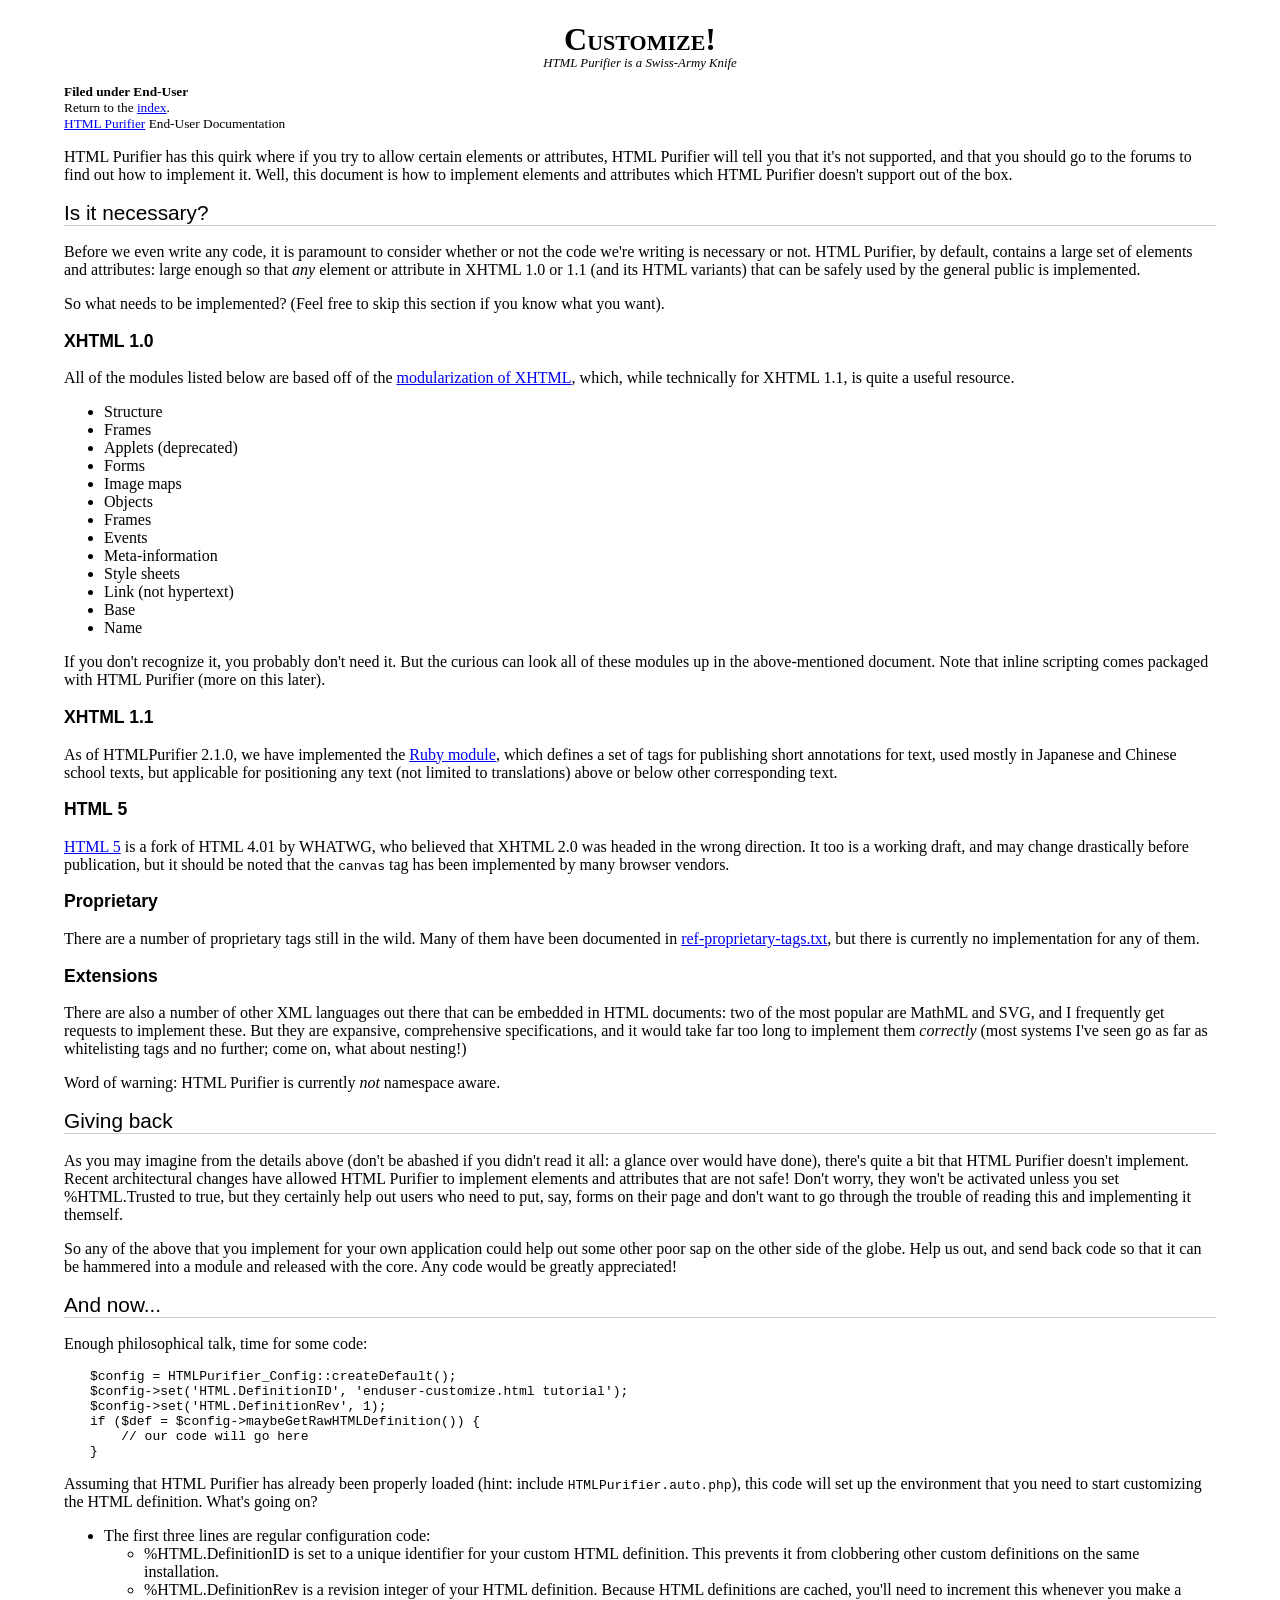
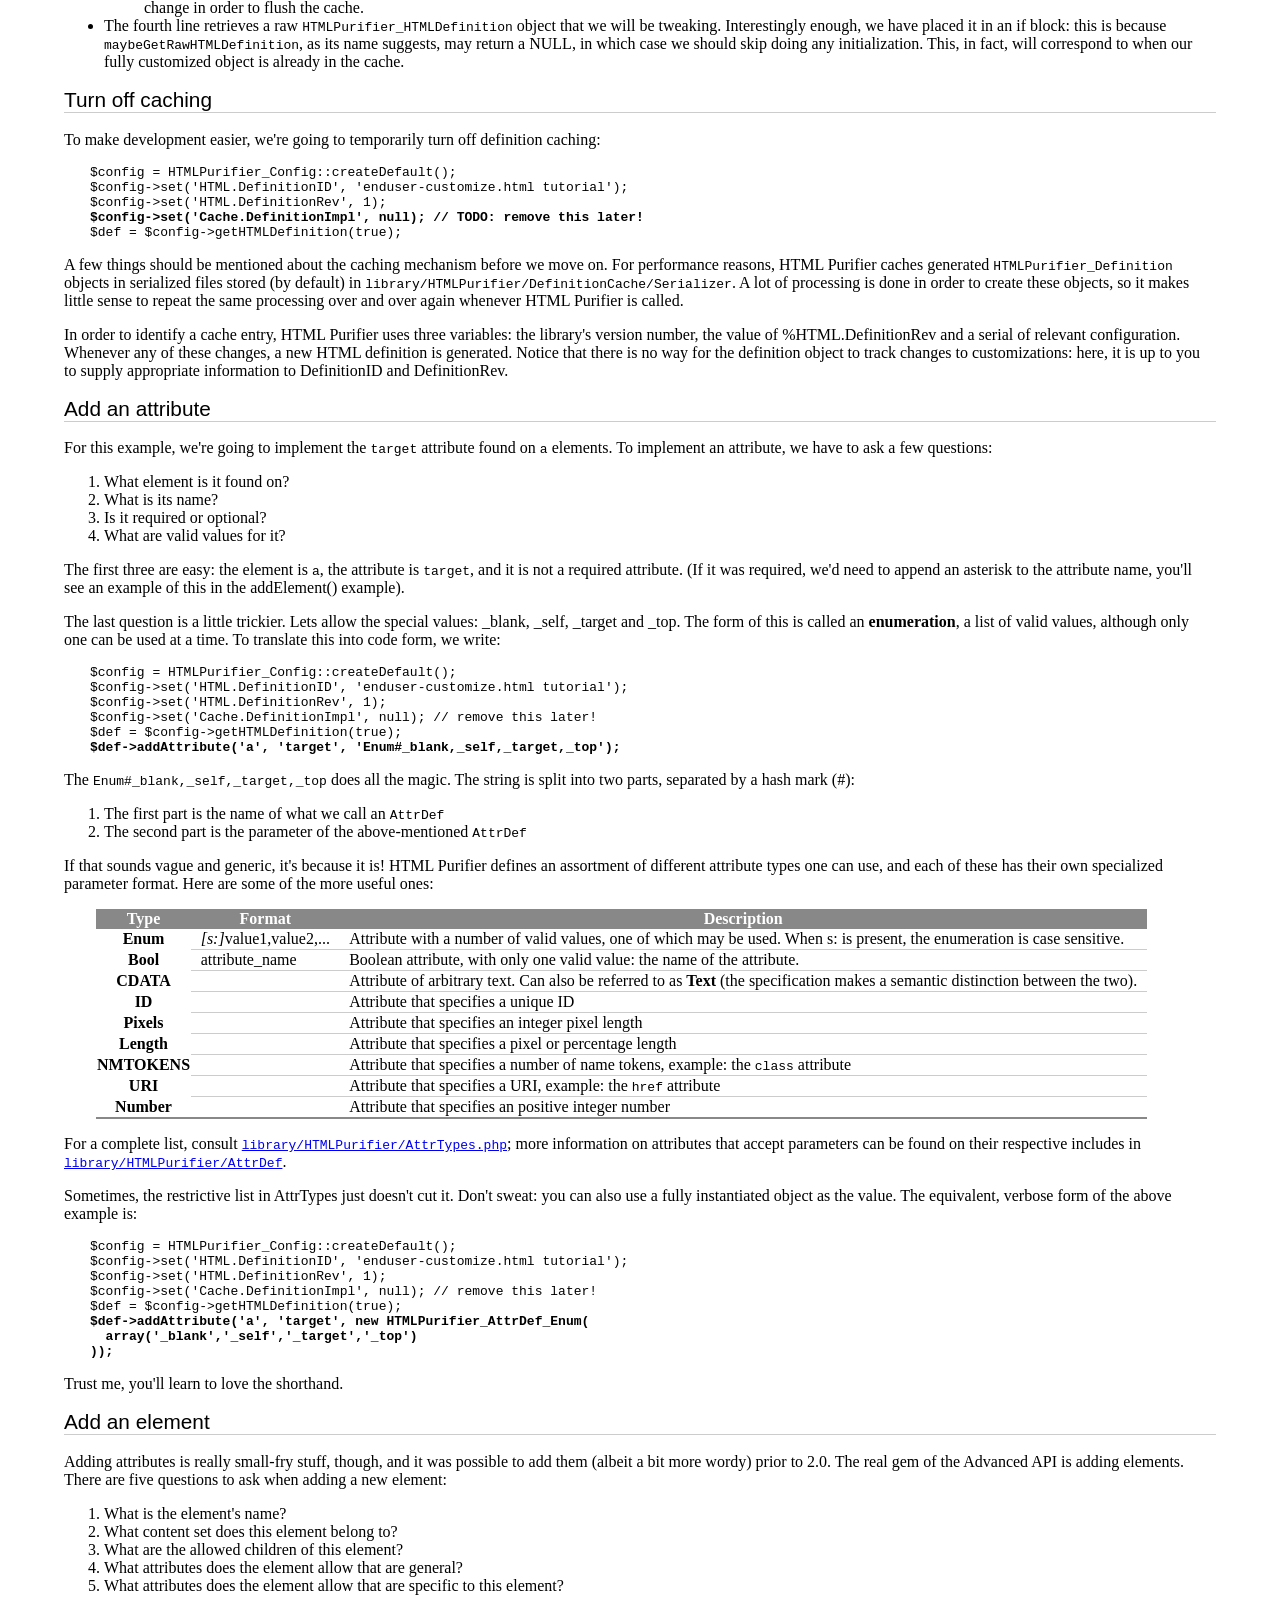
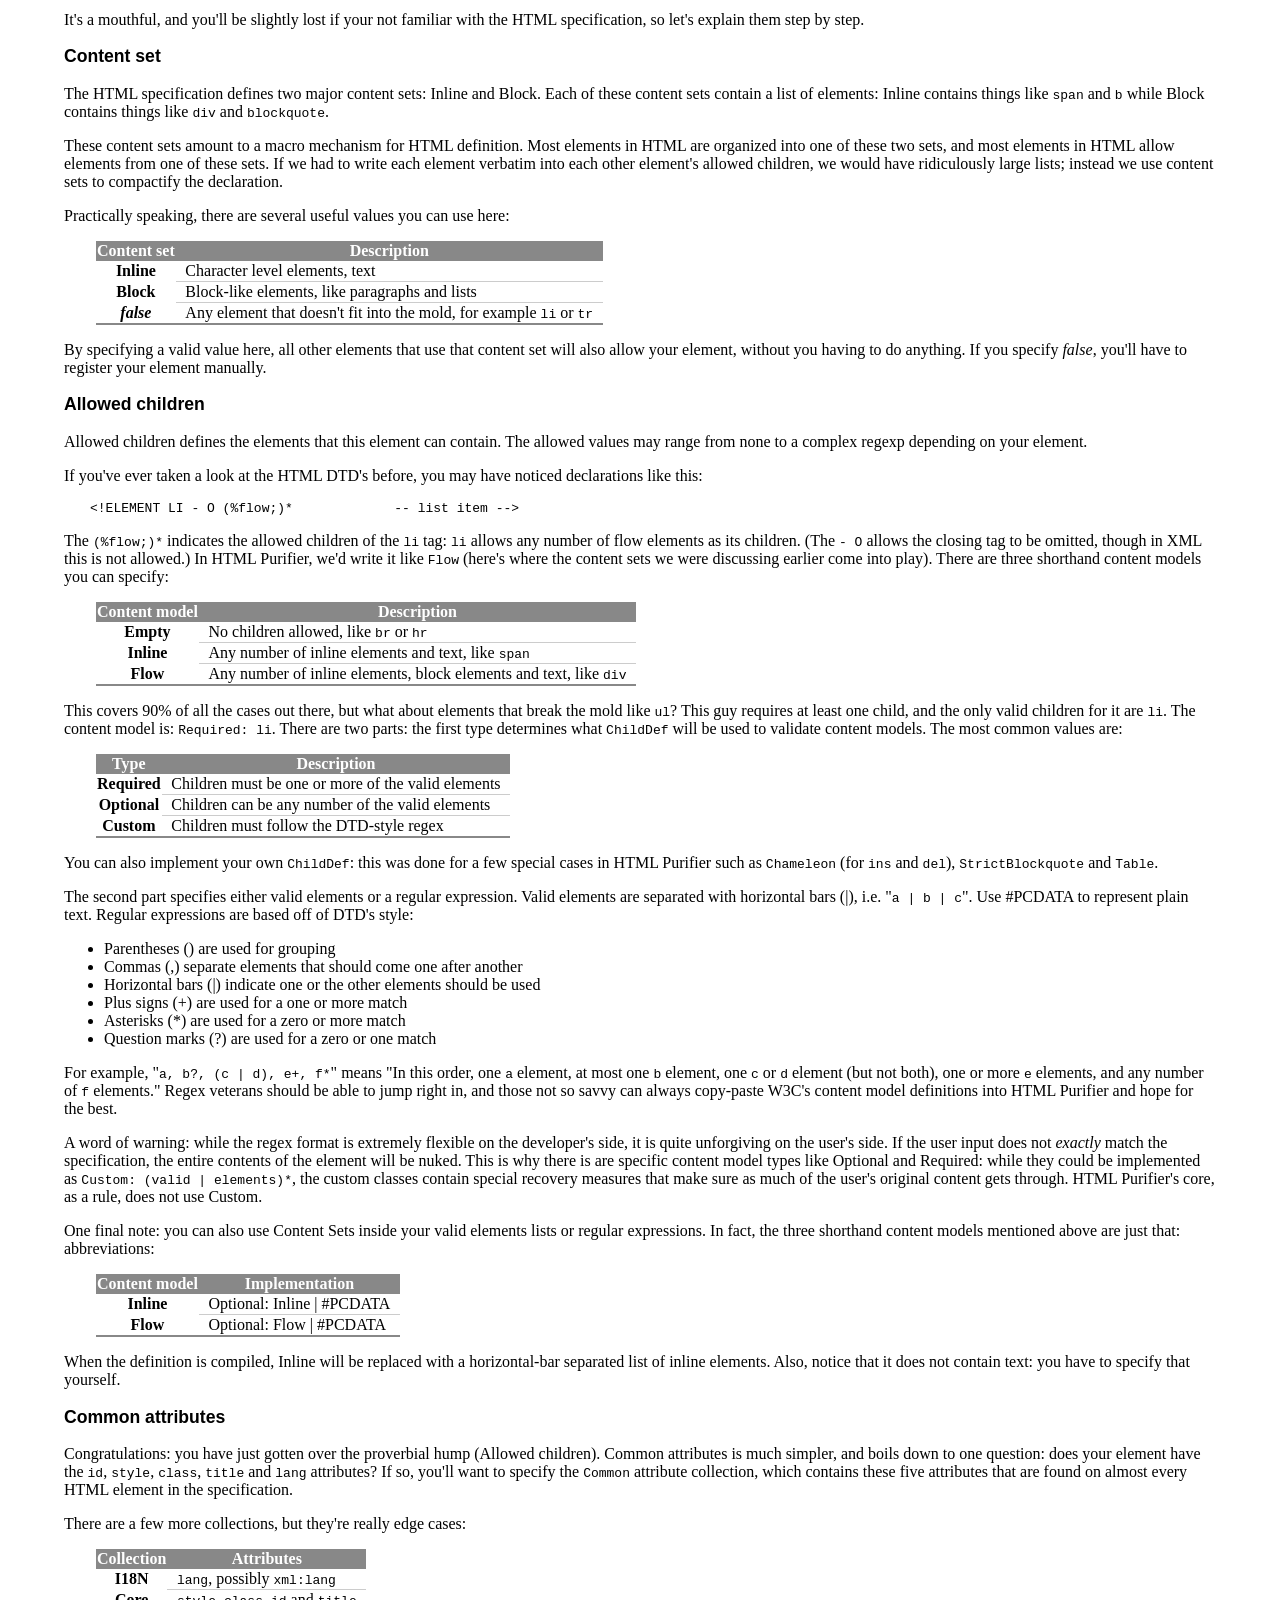
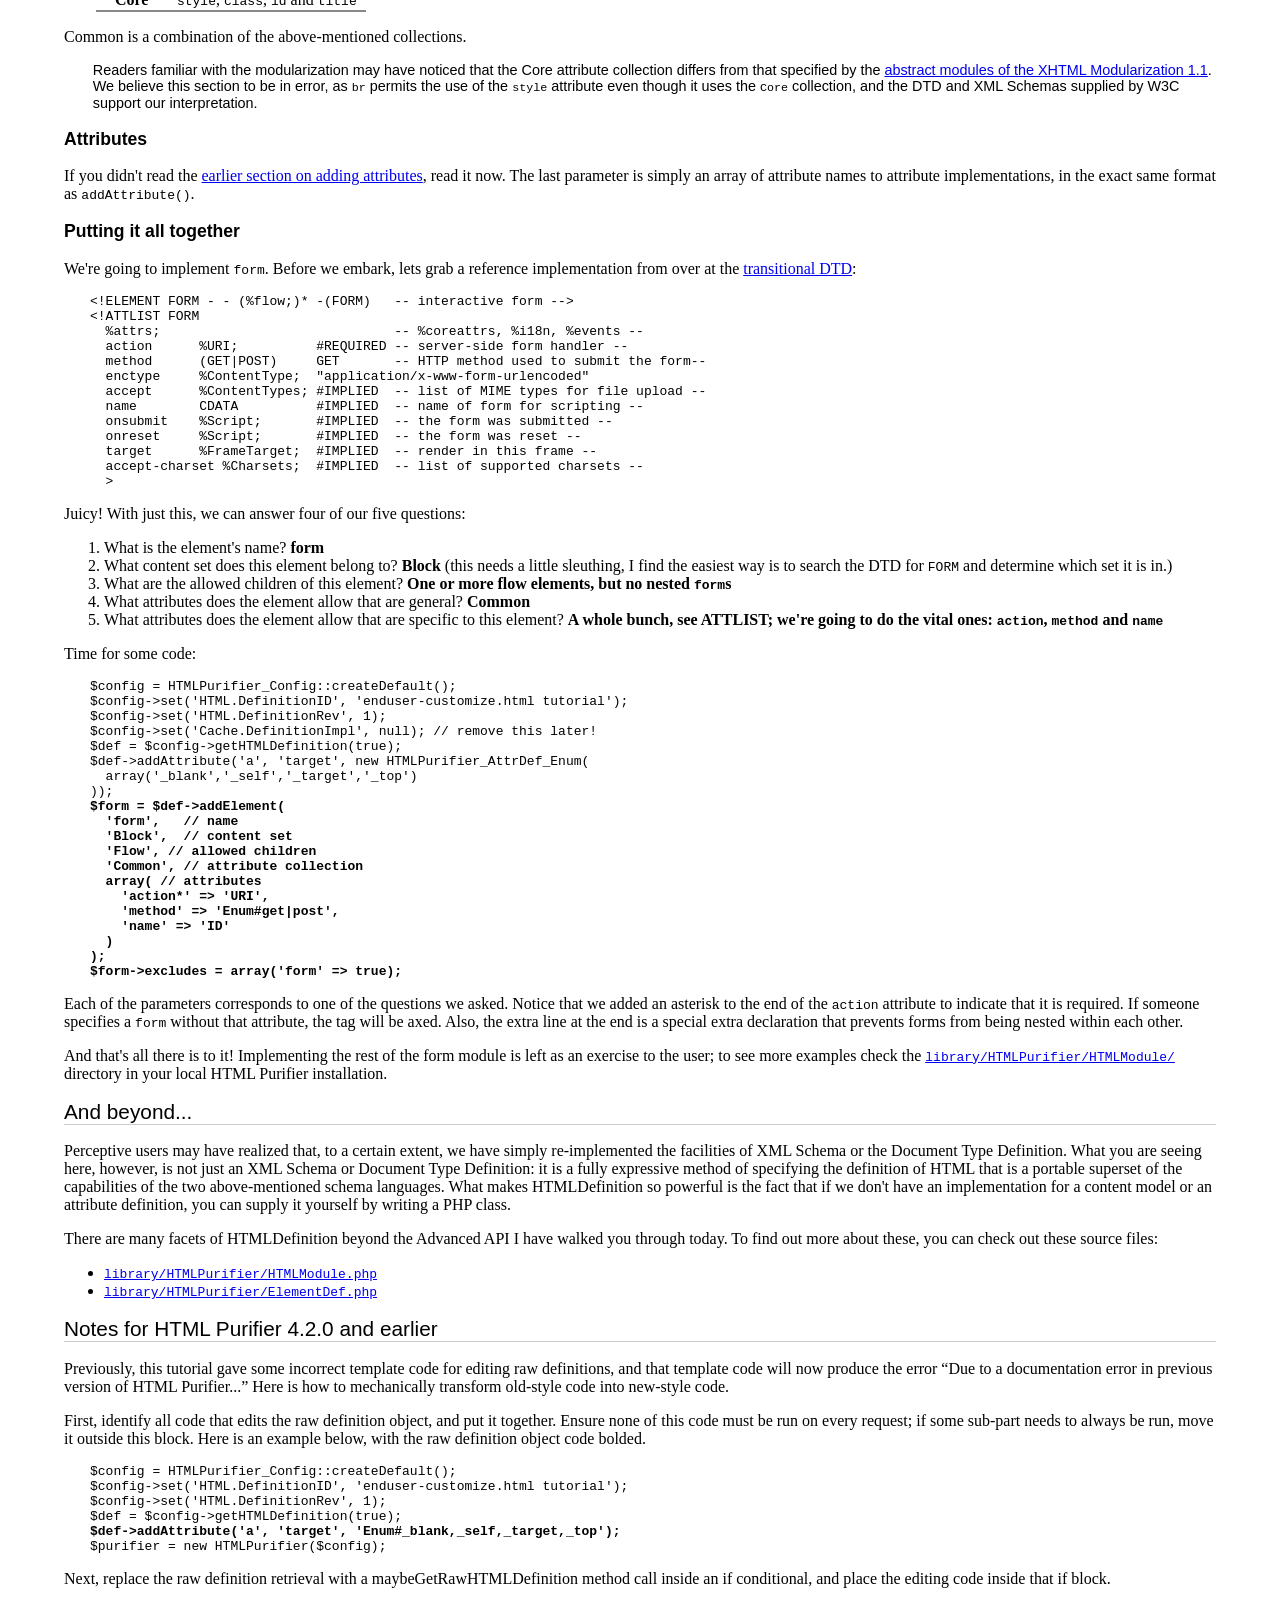
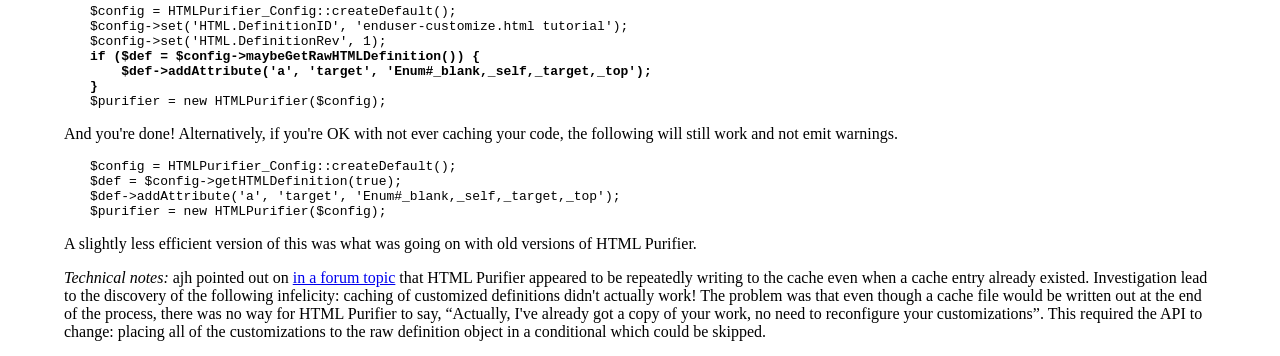
<file: PHP_Code/HTMLPurifier/docs/enduser-customize.html>
<?xml version="1.0" encoding="UTF-8"?>
<!DOCTYPE html PUBLIC "-//W3C//DTD XHTML 1.0 Strict//EN"
    "http://www.w3.org/TR/xhtml1/DTD/xhtml1-strict.dtd">
<html xmlns="http://www.w3.org/1999/xhtml" xml:lang="en" lang="en"><head>
<meta http-equiv="Content-Type" content="text/html; charset=UTF-8" />
<meta name="description" content="Tutorial for customizing HTML Purifier's tag and attribute sets." />
<link rel="stylesheet" type="text/css" href="style.css" />

<title>Customize - HTML Purifier</title>

</head><body>

<h1 class="subtitled">Customize!</h1>
<div class="subtitle">HTML Purifier is a Swiss-Army Knife</div>

<div id="filing">Filed under End-User</div>
<div id="index">Return to the <a href="index.html">index</a>.</div>
<div id="home"><a href="http://htmlpurifier.org/">HTML Purifier</a> End-User Documentation</div>

<p>
  HTML Purifier has this quirk where if you try to allow certain elements or
  attributes, HTML Purifier will tell you that it's not supported, and that
  you should go to the forums to find out how to implement it. Well, this
  document is how to implement elements and attributes which HTML Purifier
  doesn't support out of the box.
</p>

<h2>Is it necessary?</h2>

<p>
  Before we even write any code, it is paramount to consider whether or
  not the code we're writing is necessary or not. HTML Purifier, by default,
  contains a large set of elements and attributes: large enough so that
  <em>any</em> element or attribute in XHTML 1.0 or 1.1 (and its HTML variants)
  that can be safely used by the general public is implemented.
</p>

<p>
  So what needs to be implemented? (Feel free to skip this section if
  you know what you want).
</p>

<h3>XHTML 1.0</h3>

<p>
  All of the modules listed below are based off of the
  <a href="http://www.w3.org/TR/2001/REC-xhtml-modularization-20010410/abstract_modules.html#sec_5.2.">modularization of
  XHTML</a>, which, while technically for XHTML 1.1, is quite a useful
  resource.
</p>

<ul>
  <li>Structure</li>
  <li>Frames</li>
  <li>Applets (deprecated)</li>
  <li>Forms</li>
  <li>Image maps</li>
  <li>Objects</li>
  <li>Frames</li>
  <li>Events</li>
  <li>Meta-information</li>
  <li>Style sheets</li>
  <li>Link (not hypertext)</li>
  <li>Base</li>
  <li>Name</li>
</ul>

<p>
  If you don't recognize it, you probably don't need it. But the curious
  can look all of these modules up in the above-mentioned document.  Note
  that inline scripting comes packaged with HTML Purifier (more on this
  later).
</p>

<h3>XHTML 1.1</h3>

<p>
  As of HTMLPurifier 2.1.0, we have implemented the
  <a href="http://www.w3.org/TR/2001/REC-ruby-20010531/">Ruby module</a>,
  which defines a set of tags
  for publishing short annotations for text, used mostly in Japanese
  and Chinese school texts, but applicable for positioning any text (not
  limited to translations) above or below other corresponding text.
</p>

<h3>HTML 5</h3>

<p>
  <a href="http://www.whatwg.org/specs/web-apps/current-work/">HTML 5</a>
  is a fork of HTML 4.01 by WHATWG, who believed that XHTML 2.0 was headed
  in the wrong direction.  It too is a working draft, and may change
  drastically before publication, but it should be noted that the
  <code>canvas</code> tag has been implemented by many browser vendors.
</p>

<h3>Proprietary</h3>

<p>
  There are a number of proprietary tags still in the wild. Many of them
  have been documented in <a href="ref-proprietary-tags.txt">ref-proprietary-tags.txt</a>,
  but there is currently no implementation for any of them.
</p>

<h3>Extensions</h3>

<p>
  There are also a number of other XML languages out there that can
  be embedded in HTML documents: two of the most popular are MathML and
  SVG, and I frequently get requests to implement these.  But they are
  expansive, comprehensive specifications, and it would take far too long
  to implement them <em>correctly</em> (most systems I've seen go as far
  as whitelisting tags and no further; come on, what about nesting!)
</p>

<p>
  Word of warning: HTML Purifier is currently <em>not</em> namespace
  aware.
</p>

<h2>Giving back</h2>

<p>
  As you may imagine from the details above (don't be abashed if you didn't
  read it all: a glance over would have done), there's quite a bit that
  HTML Purifier doesn't implement.  Recent architectural changes have
  allowed HTML Purifier to implement elements and attributes that are not
  safe!  Don't worry, they won't be activated unless you set %HTML.Trusted
  to true, but they certainly help out users who need to put, say, forms
  on their page and don't want to go through the trouble of reading this
  and implementing it themself.
</p>

<p>
  So any of the above that you implement for your own application could
  help out some other poor sap on the other side of the globe.  Help us
  out, and send back code so that it can be hammered into a module and
  released with the core.  Any code would be greatly appreciated!
</p>

<h2>And now...</h2>

<p>
  Enough philosophical talk, time for some code:
</p>

<pre>$config = HTMLPurifier_Config::createDefault();
$config-&gt;set('HTML.DefinitionID', 'enduser-customize.html tutorial');
$config-&gt;set('HTML.DefinitionRev', 1);
if ($def = $config-&gt;maybeGetRawHTMLDefinition()) {
    // our code will go here
}</pre>

<p>
  Assuming that HTML Purifier has already been properly loaded (hint:
  include <code>HTMLPurifier.auto.php</code>), this code will set up
  the environment that you need to start customizing the HTML definition.
  What's going on?
</p>

<ul>
  <li>
    The first three lines are regular configuration code:
    <ul>
      <li>
        %HTML.DefinitionID is set to a unique identifier for your
        custom HTML definition.  This prevents it from clobbering
        other custom definitions on the same installation.
      </li>
      <li>
        %HTML.DefinitionRev is a revision integer of your HTML
        definition.  Because HTML definitions are cached, you'll need
        to increment this whenever you make a change in order to flush
        the cache.
      </li>
    </ul>
  </li>
  <li>
    The fourth line retrieves a raw <code>HTMLPurifier_HTMLDefinition</code>
    object that we will be tweaking.  Interestingly enough, we have
    placed it in an if block: this is because
    <code>maybeGetRawHTMLDefinition</code>, as its name suggests, may
    return a NULL, in which case we should skip doing any
    initialization.  This, in fact, will correspond to when our fully
    customized object is already in the cache.
  </li>
</ul>

<h2>Turn off caching</h2>

<p>
  To make development easier, we're going to temporarily turn off
  definition caching:
</p>

<pre>$config = HTMLPurifier_Config::createDefault();
$config-&gt;set('HTML.DefinitionID', 'enduser-customize.html tutorial');
$config-&gt;set('HTML.DefinitionRev', 1);
<strong>$config-&gt;set('Cache.DefinitionImpl', null); // TODO: remove this later!</strong>
$def = $config-&gt;getHTMLDefinition(true);</pre>

<p>
  A few things should be mentioned about the caching mechanism before
  we move on.  For performance reasons, HTML Purifier caches generated
  <code>HTMLPurifier_Definition</code> objects in serialized files
  stored (by default) in <code>library/HTMLPurifier/DefinitionCache/Serializer</code>.
  A lot of processing is done in order to create these objects, so it
  makes little sense to repeat the same processing over and over again
  whenever HTML Purifier is called.
</p>

<p>
  In order to identify a cache entry, HTML Purifier uses three variables:
  the library's version number, the value of %HTML.DefinitionRev and
  a serial of relevant configuration.  Whenever any of these changes,
  a new HTML definition is generated.  Notice that there is no way
  for the definition object to track changes to customizations: here, it
  is up to you to supply appropriate information to DefinitionID and
  DefinitionRev.
</p>

<h2 id="addAttribute">Add an attribute</h2>

<p>
  For this example, we're going to implement the <code>target</code> attribute found
  on <code>a</code> elements.  To implement an attribute, we have to
  ask a few questions:
</p>

<ol>
  <li>What element is it found on?</li>
  <li>What is its name?</li>
  <li>Is it required or optional?</li>
  <li>What are valid values for it?</li>
</ol>

<p>
  The first three are easy: the element is <code>a</code>, the attribute
  is <code>target</code>, and it is not a required attribute. (If it
  was required, we'd need to append an asterisk to the attribute name,
  you'll see an example of this in the addElement() example).
</p>

<p>
  The last question is a little trickier.
  Lets allow the special values: _blank, _self, _target and _top.
  The form of this is called an <strong>enumeration</strong>, a list of
  valid values, although only one can be used at a time.  To translate
  this into code form, we write:
</p>

<pre>$config = HTMLPurifier_Config::createDefault();
$config-&gt;set('HTML.DefinitionID', 'enduser-customize.html tutorial');
$config-&gt;set('HTML.DefinitionRev', 1);
$config-&gt;set('Cache.DefinitionImpl', null); // remove this later!
$def = $config-&gt;getHTMLDefinition(true);
<strong>$def->addAttribute('a', 'target', 'Enum#_blank,_self,_target,_top');</strong></pre>

<p>
  The <code>Enum#_blank,_self,_target,_top</code> does all the magic.
  The string is split into two parts, separated by a hash mark (#):
</p>

<ol>
  <li>The first part is the name of what we call an <code>AttrDef</code></li>
  <li>The second part is the parameter of the above-mentioned <code>AttrDef</code></li>
</ol>

<p>
  If that sounds vague and generic, it's because it is!  HTML Purifier defines
  an assortment of different attribute types one can use, and each of these
  has their own specialized parameter format.  Here are some of the more useful
  ones:
</p>

<table class="table">
  <thead>
    <tr>
      <th>Type</th>
      <th>Format</th>
      <th>Description</th>
    </tr>
  </thead>
  <tbody>
    <tr>
      <th>Enum</th>
      <td><em>[s:]</em>value1,value2,...</td>
      <td>
        Attribute with a number of valid values, one of which may be used. When
        s: is present, the enumeration is case sensitive.
      </td>
    </tr>
    <tr>
      <th>Bool</th>
      <td>attribute_name</td>
      <td>
        Boolean attribute, with only one valid value: the name
        of the attribute.
      </td>
    </tr>
    <tr>
      <th>CDATA</th>
      <td></td>
      <td>
        Attribute of arbitrary text. Can also be referred to as <strong>Text</strong>
        (the specification makes a semantic distinction between the two).
      </td>
    </tr>
    <tr>
      <th>ID</th>
      <td></td>
      <td>
        Attribute that specifies a unique ID
      </td>
    </tr>
    <tr>
      <th>Pixels</th>
      <td></td>
      <td>
        Attribute that specifies an integer pixel length
      </td>
    </tr>
    <tr>
      <th>Length</th>
      <td></td>
      <td>
        Attribute that specifies a pixel or percentage length
      </td>
    </tr>
    <tr>
      <th>NMTOKENS</th>
      <td></td>
      <td>
        Attribute that specifies a number of name tokens, example: the
        <code>class</code> attribute
      </td>
    </tr>
    <tr>
      <th>URI</th>
      <td></td>
      <td>
        Attribute that specifies a URI, example: the <code>href</code>
        attribute
      </td>
    </tr>
    <tr>
      <th>Number</th>
      <td></td>
      <td>
        Attribute that specifies an positive integer number
      </td>
    </tr>
  </tbody>
</table>

<p>
  For a complete list, consult
  <a href="http://repo.or.cz/w/htmlpurifier.git?a=blob;hb=HEAD;f=library/HTMLPurifier/AttrTypes.php"><code>library/HTMLPurifier/AttrTypes.php</code></a>;
  more information on attributes that accept parameters can be found on their
  respective includes in
  <a href="http://repo.or.cz/w/htmlpurifier.git?a=tree;hb=HEAD;f=library/HTMLPurifier/AttrDef"><code>library/HTMLPurifier/AttrDef</code></a>.
</p>

<p>
  Sometimes, the restrictive list in AttrTypes just doesn't cut it. Don't
  sweat: you can also use a fully instantiated object as the value. The
  equivalent, verbose form of the above example is:
</p>

<pre>$config = HTMLPurifier_Config::createDefault();
$config-&gt;set('HTML.DefinitionID', 'enduser-customize.html tutorial');
$config-&gt;set('HTML.DefinitionRev', 1);
$config-&gt;set('Cache.DefinitionImpl', null); // remove this later!
$def = $config-&gt;getHTMLDefinition(true);
<strong>$def-&gt;addAttribute('a', 'target', new HTMLPurifier_AttrDef_Enum(
  array('_blank','_self','_target','_top')
));</strong></pre>

<p>
  Trust me, you'll learn to love the shorthand.
</p>

<h2>Add an element</h2>

<p>
  Adding attributes is really small-fry stuff, though, and it was possible
  to add them (albeit a bit more wordy) prior to 2.0. The real gem of
  the Advanced API is adding elements. There are five questions to
  ask when adding a new element:
</p>

<ol>
  <li>What is the element's name?</li>
  <li>What content set does this element belong to?</li>
  <li>What are the allowed children of this element?</li>
  <li>What attributes does the element allow that are general?</li>
  <li>What attributes does the element allow that are specific to this element?</li>
</ol>

<p>
  It's a mouthful, and you'll be slightly lost if your not familiar with
  the HTML specification, so let's explain them step by step.
</p>

<h3>Content set</h3>

<p>
  The HTML specification defines two major content sets: Inline
  and Block.  Each of these
  content sets contain a list of elements: Inline contains things like
  <code>span</code> and <code>b</code> while Block contains things like
  <code>div</code> and <code>blockquote</code>.
</p>

<p>
  These content sets amount to a macro mechanism for HTML definition. Most
  elements in HTML are organized into one of these two sets, and most
  elements in HTML allow elements from one of these sets.  If we had
  to write each element verbatim into each other element's allowed
  children, we would have ridiculously large lists; instead we use
  content sets to compactify the declaration.
</p>

<p>
  Practically speaking, there are several useful values you can use here:
</p>

<table class="table">
  <thead>
    <tr>
      <th>Content set</th>
      <th>Description</th>
    </tr>
  </thead>
  <tbody>
    <tr>
      <th>Inline</th>
      <td>Character level elements, text</td>
    </tr>
    <tr>
      <th>Block</th>
      <td>Block-like elements, like paragraphs and lists</td>
    </tr>
    <tr>
      <th><em>false</em></th>
      <td>
        Any element that doesn't fit into the mold, for example <code>li</code>
        or <code>tr</code>
      </td>
    </tr>
  </tbody>
</table>

<p>
  By specifying a valid value here, all other elements that use that
  content set will also allow your element, without you having to do
  anything. If you specify <em>false</em>, you'll have to register
  your element manually.
</p>

<h3>Allowed children</h3>

<p>
  Allowed children defines the elements that this element can contain.
  The allowed values may range from none to a complex regexp depending on
  your element.
</p>

<p>
  If you've ever taken a look at the HTML DTD's before, you may have
  noticed declarations like this:
</p>

<pre>&lt;!ELEMENT LI - O (%flow;)*             -- list item --&gt;</pre>

<p>
  The <code>(%flow;)*</code> indicates the allowed children of the
  <code>li</code> tag: <code>li</code> allows any number of flow
  elements as its children. (The <code>- O</code> allows the closing tag to be
  omitted, though in XML this is not allowed.) In HTML Purifier,
  we'd write it like <code>Flow</code> (here's where the content sets
  we were discussing earlier come into play). There are three shorthand
  content models you can specify:
</p>

<table class="table">
  <thead>
    <tr>
      <th>Content model</th>
      <th>Description</th>
    </tr>
  </thead>
  <tbody>
    <tr>
      <th>Empty</th>
      <td>No children allowed, like <code>br</code> or <code>hr</code></td>
    </tr>
    <tr>
      <th>Inline</th>
      <td>Any number of inline elements and text, like <code>span</code></td>
    </tr>
    <tr>
      <th>Flow</th>
      <td>Any number of inline elements, block elements and text, like <code>div</code></td>
    </tr>
  </tbody>
</table>

<p>
  This covers 90% of all the cases out there, but what about elements that
  break the mold like <code>ul</code>? This guy requires at least one
  child, and the only valid children for it are <code>li</code>. The
  content model is: <code>Required: li</code>. There are two parts: the
  first type determines what <code>ChildDef</code> will be used to validate
  content models. The most common values are:
</p>

<table class="table">
  <thead>
    <tr>
      <th>Type</th>
      <th>Description</th>
    </tr>
  </thead>
  <tbody>
    <tr>
      <th>Required</th>
      <td>Children must be one or more of the valid elements</td>
    </tr>
    <tr>
      <th>Optional</th>
      <td>Children can be any number of the valid elements</td>
    </tr>
    <tr>
      <th>Custom</th>
      <td>Children must follow the DTD-style regex</td>
    </tr>
  </tbody>
</table>

<p>
  You can also implement your own <code>ChildDef</code>: this was done
  for a few special cases in HTML Purifier such as <code>Chameleon</code>
  (for <code>ins</code> and <code>del</code>), <code>StrictBlockquote</code>
  and <code>Table</code>.
</p>

<p>
  The second part specifies either valid elements or a regular expression.
  Valid elements are separated with horizontal bars (|), i.e.
  "<code>a | b | c</code>".  Use #PCDATA to represent plain text.
  Regular expressions are based off of DTD's style:
</p>

<ul>
  <li>Parentheses () are used for grouping</li>
  <li>Commas (,) separate elements that should come one after another</li>
  <li>Horizontal bars (|) indicate one or the other elements should be used</li>
  <li>Plus signs (+) are used for a one or more match</li>
  <li>Asterisks (*) are used for a zero or more match</li>
  <li>Question marks (?) are used for a zero or one match</li>
</ul>

<p>
  For example, "<code>a, b?, (c | d), e+, f*</code>" means "In this order,
  one <code>a</code> element, at most one <code>b</code> element,
  one <code>c</code> or <code>d</code> element (but not both), one or more
  <code>e</code> elements, and any number of <code>f</code> elements."
  Regex veterans should be able to jump right in, and those not so savvy
  can always copy-paste W3C's content model definitions into HTML Purifier
  and hope for the best.
</p>

<p>
  A word of warning: while the regex format is extremely flexible on
  the developer's side, it is
  quite unforgiving on the user's side.  If the user input does not <em>exactly</em>
  match the specification, the entire contents of the element will
  be nuked.  This is why there is are specific content model types like
  Optional and Required: while they could be implemented as <code>Custom:
  (valid | elements)*</code>, the custom classes contain special recovery
  measures that make sure as much of the user's original content gets
  through. HTML Purifier's core, as a rule, does not use Custom.
</p>

<p>
  One final note: you can also use Content Sets inside your valid elements
  lists or regular expressions. In fact, the three shorthand content models
  mentioned above are just that: abbreviations:
</p>

<table class="table">
  <thead>
    <tr>
      <th>Content model</th>
      <th>Implementation</th>
    </tr>
  </thead>
  <tbody>
    <tr>
      <th>Inline</th>
      <td>Optional: Inline | #PCDATA</td>
    </tr>
    <tr>
      <th>Flow</th>
      <td>Optional: Flow | #PCDATA</td>
    </tr>
  </tbody>
</table>

<p>
  When the definition is compiled, Inline will be replaced with a
  horizontal-bar separated list of inline elements. Also, notice that
  it does not contain text: you have to specify that yourself.
</p>

<h3>Common attributes</h3>

<p>
  Congratulations: you have just gotten over the proverbial hump (Allowed
  children). Common attributes is much simpler, and boils down to
  one question: does your element have the <code>id</code>, <code>style</code>,
  <code>class</code>, <code>title</code> and <code>lang</code> attributes?
  If so, you'll want to specify the <code>Common</code> attribute collection,
  which contains these five attributes that are found on almost every
  HTML element in the specification.
</p>

<p>
  There are a few more collections, but they're really edge cases:
</p>

<table class="table">
  <thead>
    <tr>
      <th>Collection</th>
      <th>Attributes</th>
    </tr>
  </thead>
  <tbody>
    <tr>
      <th>I18N</th>
      <td><code>lang</code>, possibly <code>xml:lang</code></td>
    </tr>
    <tr>
      <th>Core</th>
      <td><code>style</code>, <code>class</code>, <code>id</code> and <code>title</code></td>
    </tr>
  </tbody>
</table>

<p>
  Common is a combination of the above-mentioned collections.
</p>

<p class="aside">
  Readers familiar with the modularization may have noticed that the Core
  attribute collection differs from that specified by the <a
  href="http://www.w3.org/TR/xhtml-modularization/abstract_modules.html#s_commonatts">abstract
  modules of the XHTML Modularization 1.1</a>. We believe this section
  to be in error, as <code>br</code> permits the use of the <code>style</code>
  attribute even though it uses the <code>Core</code> collection, and
  the DTD and XML Schemas supplied by W3C support our interpretation.
</p>

<h3>Attributes</h3>

<p>
  If you didn't read the <a href="#addAttribute">earlier section on
  adding attributes</a>, read it now.  The last parameter is simply
  an array of attribute names to attribute implementations, in the exact
  same format as <code>addAttribute()</code>.
</p>

<h3>Putting it all together</h3>

<p>
  We're going to implement <code>form</code>. Before we embark, lets
  grab a reference implementation from over at the
  <a href="http://www.w3.org/TR/html4/sgml/loosedtd.html">transitional DTD</a>:
</p>

<pre>&lt;!ELEMENT FORM - - (%flow;)* -(FORM)   -- interactive form --&gt;
&lt;!ATTLIST FORM
  %attrs;                              -- %coreattrs, %i18n, %events --
  action      %URI;          #REQUIRED -- server-side form handler --
  method      (GET|POST)     GET       -- HTTP method used to submit the form--
  enctype     %ContentType;  &quot;application/x-www-form-urlencoded&quot;
  accept      %ContentTypes; #IMPLIED  -- list of MIME types for file upload --
  name        CDATA          #IMPLIED  -- name of form for scripting --
  onsubmit    %Script;       #IMPLIED  -- the form was submitted --
  onreset     %Script;       #IMPLIED  -- the form was reset --
  target      %FrameTarget;  #IMPLIED  -- render in this frame --
  accept-charset %Charsets;  #IMPLIED  -- list of supported charsets --
  &gt;</pre>

<p>
  Juicy! With just this, we can answer four of our five questions:
</p>

<ol>
  <li>What is the element's name? <strong>form</strong></li>
  <li>What content set does this element belong to? <strong>Block</strong>
    (this needs a little sleuthing, I find the easiest way is to search
    the DTD for <code>FORM</code> and determine which set it is in.)</li>
  <li>What are the allowed children of this element? <strong>One
    or more flow elements, but no nested <code>form</code>s</strong></li>
  <li>What attributes does the element allow that are general? <strong>Common</strong></li>
  <li>What attributes does the element allow that are specific to this element? <strong>A whole bunch, see ATTLIST;
    we're going to do the vital ones: <code>action</code>, <code>method</code> and <code>name</code></strong></li>
</ol>

<p>
  Time for some code:
</p>

<pre>$config = HTMLPurifier_Config::createDefault();
$config-&gt;set('HTML.DefinitionID', 'enduser-customize.html tutorial');
$config-&gt;set('HTML.DefinitionRev', 1);
$config-&gt;set('Cache.DefinitionImpl', null); // remove this later!
$def = $config-&gt;getHTMLDefinition(true);
$def-&gt;addAttribute('a', 'target', new HTMLPurifier_AttrDef_Enum(
  array('_blank','_self','_target','_top')
));
<strong>$form = $def-&gt;addElement(
  'form',   // name
  'Block',  // content set
  'Flow', // allowed children
  'Common', // attribute collection
  array( // attributes
    'action*' => 'URI',
    'method' => 'Enum#get|post',
    'name' => 'ID'
  )
);
$form-&gt;excludes = array('form' => true);</strong></pre>

<p>
  Each of the parameters corresponds to one of the questions we asked.
  Notice that we added an asterisk to the end of the <code>action</code>
  attribute to indicate that it is required. If someone specifies a
  <code>form</code> without that attribute, the tag will be axed.
  Also, the extra line at the end is a special extra declaration that
  prevents forms from being nested within each other.
</p>

<p>
  And that's all there is to it! Implementing the rest of the form
  module is left as an exercise to the user; to see more examples
  check the <a href="http://repo.or.cz/w/htmlpurifier.git?a=tree;hb=HEAD;f=library/HTMLPurifier/HTMLModule"><code>library/HTMLPurifier/HTMLModule/</code></a> directory
  in your local HTML Purifier installation.
</p>

<h2>And beyond...</h2>

<p>
  Perceptive users may have realized that, to a certain extent, we
  have simply re-implemented the facilities of XML Schema or the
  Document Type Definition.  What you are seeing here, however, is
  not just an XML Schema or Document Type Definition: it is a fully
  expressive method of specifying the definition of HTML that is
  a portable superset of the capabilities of the two above-mentioned schema
  languages.  What makes HTMLDefinition so powerful is the fact that
  if we don't have an implementation for a content model or an attribute
  definition, you can supply it yourself by writing a PHP class.
</p>

<p>
  There are many facets of HTMLDefinition beyond the Advanced API I have
  walked you through today.  To find out more about these, you can
  check out these source files:
</p>

<ul>
  <li><a href="http://repo.or.cz/w/htmlpurifier.git?a=blob;hb=HEAD;f=library/HTMLPurifier/HTMLModule.php"><code>library/HTMLPurifier/HTMLModule.php</code></a></li>
  <li><a href="http://repo.or.cz/w/htmlpurifier.git?a=blob;hb=HEAD;f=library/HTMLPurifier/ElementDef.php"><code>library/HTMLPurifier/ElementDef.php</code></a></li>
</ul>

<h2 id="optimized">Notes for HTML Purifier 4.2.0 and earlier</h3>

<p>
    Previously, this tutorial gave some incorrect template code for
    editing raw definitions, and that template code will now produce the
    error <q>Due to a documentation error in previous version of HTML
    Purifier...</q>  Here is how to mechanically transform old-style
    code into new-style code.
</p>

<p>
    First, identify all code that edits the raw definition object, and
    put it together.  Ensure none of this code must be run on every
    request; if some sub-part needs to always be run, move it outside
    this block.  Here is an example below, with the raw definition
    object code bolded.
</p>

<pre>$config = HTMLPurifier_Config::createDefault();
$config-&gt;set('HTML.DefinitionID', 'enduser-customize.html tutorial');
$config-&gt;set('HTML.DefinitionRev', 1);
$def = $config-&gt;getHTMLDefinition(true);
<strong>$def->addAttribute('a', 'target', 'Enum#_blank,_self,_target,_top');</strong>
$purifier = new HTMLPurifier($config);</pre>

<p>
    Next, replace the raw definition retrieval with a
    maybeGetRawHTMLDefinition method call inside an if conditional, and
    place the editing code inside that if block.
</p>

<pre>$config = HTMLPurifier_Config::createDefault();
$config-&gt;set('HTML.DefinitionID', 'enduser-customize.html tutorial');
$config-&gt;set('HTML.DefinitionRev', 1);
<strong>if ($def = $config-&gt;maybeGetRawHTMLDefinition()) {
    $def->addAttribute('a', 'target', 'Enum#_blank,_self,_target,_top');
}</strong>
$purifier = new HTMLPurifier($config);</pre>

<p>
    And you're done!  Alternatively, if you're OK with not ever caching
    your code, the following will still work and not emit warnings.
</p>

<pre>$config = HTMLPurifier_Config::createDefault();
$def = $config-&gt;getHTMLDefinition(true);
$def->addAttribute('a', 'target', 'Enum#_blank,_self,_target,_top');
$purifier = new HTMLPurifier($config);</pre>

<p>
    A slightly less efficient version of this was what was going on with
    old versions of HTML Purifier.
</p>

<p>
    <em>Technical notes:</em> ajh pointed out on <a
        href="http://htmlpurifier.org/phorum/read.php?5,5164,5169#msg-5169">in a forum topic</a> that
    HTML Purifier appeared to be repeatedly writing to the cache even
    when a cache entry already existed.  Investigation lead to the
    discovery of the following infelicity: caching of customized
    definitions didn't actually work!  The problem was that even though
    a cache file would be written out at the end of the process, there
    was no way for HTML Purifier to say, <q>Actually, I've already got a
        copy of your work, no need to reconfigure your
        customizations</q>.  This required the API to change: placing
    all of the customizations to the raw definition object in a
    conditional which could be skipped.
</p>

</body></html>

<!-- vim: et sw=4 sts=4
-->
</file>
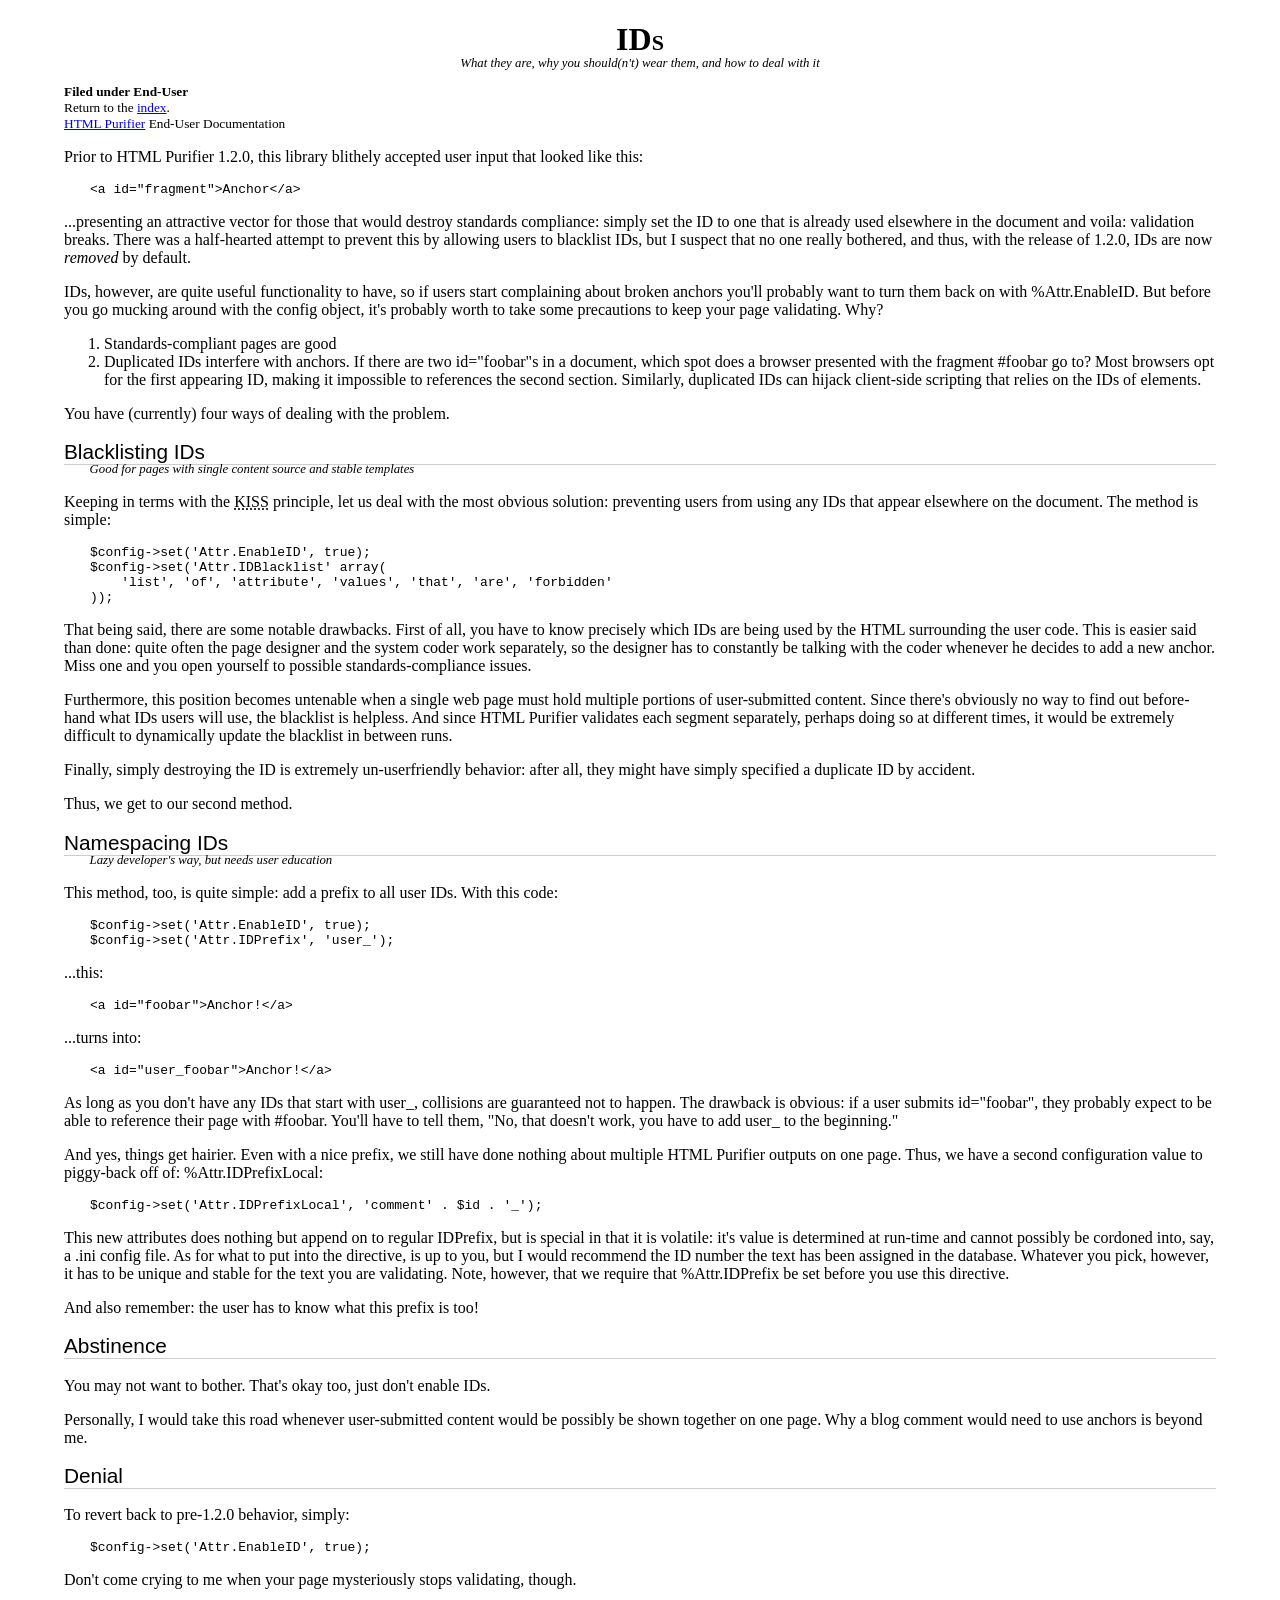
<file: PHP_Code/HTMLPurifier/docs/enduser-id.html>
<?xml version="1.0" encoding="UTF-8"?>
<!DOCTYPE html PUBLIC "-//W3C//DTD XHTML 1.0 Strict//EN"
    "http://www.w3.org/TR/xhtml1/DTD/xhtml1-strict.dtd">
<html xmlns="http://www.w3.org/1999/xhtml" xml:lang="en" lang="en"><head>
<meta http-equiv="Content-Type" content="text/html; charset=UTF-8" />
<meta name="description" content="Explains various methods for allowing IDs in documents safely in HTML Purifier." />
<link rel="stylesheet" type="text/css" href="./style.css" />

<title>IDs - HTML Purifier</title>

</head><body>

<h1 class="subtitled">IDs</h1>
<div class="subtitle">What they are, why you should(n't) wear them, and how to deal with it</div>

<div id="filing">Filed under End-User</div>
<div id="index">Return to the <a href="index.html">index</a>.</div>
<div id="home"><a href="http://htmlpurifier.org/">HTML Purifier</a> End-User Documentation</div>

<p>Prior to HTML Purifier 1.2.0, this library blithely accepted user input that
looked like this:</p>

<pre>&lt;a id=&quot;fragment&quot;&gt;Anchor&lt;/a&gt;</pre>

<p>...presenting an attractive vector for those that would destroy standards
compliance: simply set the ID to one that is already used elsewhere in the
document and voila: validation breaks.  There was a half-hearted attempt to
prevent this by allowing users to blacklist IDs, but I suspect that no one
really bothered, and thus, with the release of 1.2.0, IDs are now <em>removed</em>
by default.</p>

<p>IDs, however, are quite useful functionality to have, so if users start
complaining about broken anchors you'll probably want to turn them back on
with %Attr.EnableID. But before you go mucking around with the config
object, it's probably worth to take some precautions to keep your page
validating. Why?</p>

<ol>
   <li>Standards-compliant pages are good</li>
   <li>Duplicated IDs interfere with anchors.  If there are two id="foobar"s in a
   document, which spot does a browser presented with the fragment #foobar go
   to? Most browsers opt for the first appearing ID, making it impossible
   to references the second section. Similarly, duplicated IDs can hijack
   client-side scripting that relies on the IDs of elements.</li>
</ol>

<p>You have (currently) four ways of dealing with the problem.</p>



<h2 class="subtitled">Blacklisting IDs</h2>
<div class="subsubtitle">Good for pages with single content source and stable templates</div>

<p>Keeping in terms with the
<acronym title="Keep It Simple, Stupid">KISS</acronym> principle, let us
deal with the most obvious solution: preventing users from using any IDs that
appear elsewhere on the document.  The method is simple:</p>

<pre>$config-&gt;set('Attr.EnableID', true);
$config-&gt;set('Attr.IDBlacklist' array(
    'list', 'of', 'attribute', 'values', 'that', 'are', 'forbidden'
));</pre>

<p>That being said, there are some notable drawbacks.  First of all, you have to
know precisely which IDs are being used by the HTML surrounding the user code.
This is easier said than done: quite often the page designer and the system
coder work separately, so the designer has to constantly be talking with the
coder whenever he decides to add a new anchor.  Miss one and you open yourself
to possible standards-compliance issues.</p>

<p>Furthermore, this position becomes untenable when a single web page must hold
multiple portions of user-submitted content.  Since there's obviously no way
to find out before-hand what IDs users will use, the blacklist is helpless.
And since HTML Purifier validates each segment separately, perhaps doing
so at different times, it would be extremely difficult to dynamically update
the blacklist in between runs.</p>

<p>Finally, simply destroying the ID is extremely un-userfriendly behavior: after
all, they might have simply specified a duplicate ID by accident.</p>

<p>Thus, we get to our second method.</p>



<h2 class="subtitled">Namespacing IDs</h2>
<div class="subsubtitle">Lazy developer's way, but needs user education</div>

<p>This method, too, is quite simple: add a prefix to all user IDs. With this
code:</p>

<pre>$config-&gt;set('Attr.EnableID', true);
$config-&gt;set('Attr.IDPrefix', 'user_');</pre>

<p>...this:</p>

<pre>&lt;a id=&quot;foobar&quot;&gt;Anchor!&lt;/a&gt;</pre>

<p>...turns into:</p>

<pre>&lt;a id=&quot;user_foobar&quot;&gt;Anchor!&lt;/a&gt;</pre>

<p>As long as you don't have any IDs that start with user_, collisions are
guaranteed not to happen.  The drawback is obvious: if a user submits
id=&quot;foobar&quot;, they probably expect to be able to reference their page with
#foobar. You'll have to tell them, &quot;No, that doesn't work, you have to add
user_ to the beginning.&quot;</p>

<p>And yes, things get hairier.  Even with a nice prefix, we still have done
nothing about multiple HTML Purifier outputs on one page.  Thus, we have
a second configuration value to piggy-back off of: %Attr.IDPrefixLocal:</p>

<pre>$config-&gt;set('Attr.IDPrefixLocal', 'comment' . $id . '_');</pre>

<p>This new attributes does nothing but append on to regular IDPrefix, but is
special in that it is volatile: it's value is determined at run-time and
cannot possibly be cordoned into, say, a .ini config file.  As for what to
put into the directive, is up to you, but I would recommend the ID number
the text has been assigned in the database.  Whatever you pick, however, it
has to be unique and stable for the text you are validating.  Note, however,
that we require that %Attr.IDPrefix be set before you use this directive.</p>

<p>And also remember: the user has to know what this prefix is too!</p>



<h2>Abstinence</h2>

<p>You may not want to bother. That's okay too, just don't enable IDs.</p>

<p>Personally, I would take this road whenever user-submitted content would be
possibly be shown together on one page.  Why a blog comment would need to use
anchors is beyond me.</p>



<h2>Denial</h2>

<p>To revert back to pre-1.2.0 behavior, simply:</p>

<pre>$config-&gt;set('Attr.EnableID', true);</pre>

<p>Don't come crying to me when your page mysteriously stops validating, though.</p>

</body>
</html>

<!-- vim: et sw=4 sts=4
-->
</file>
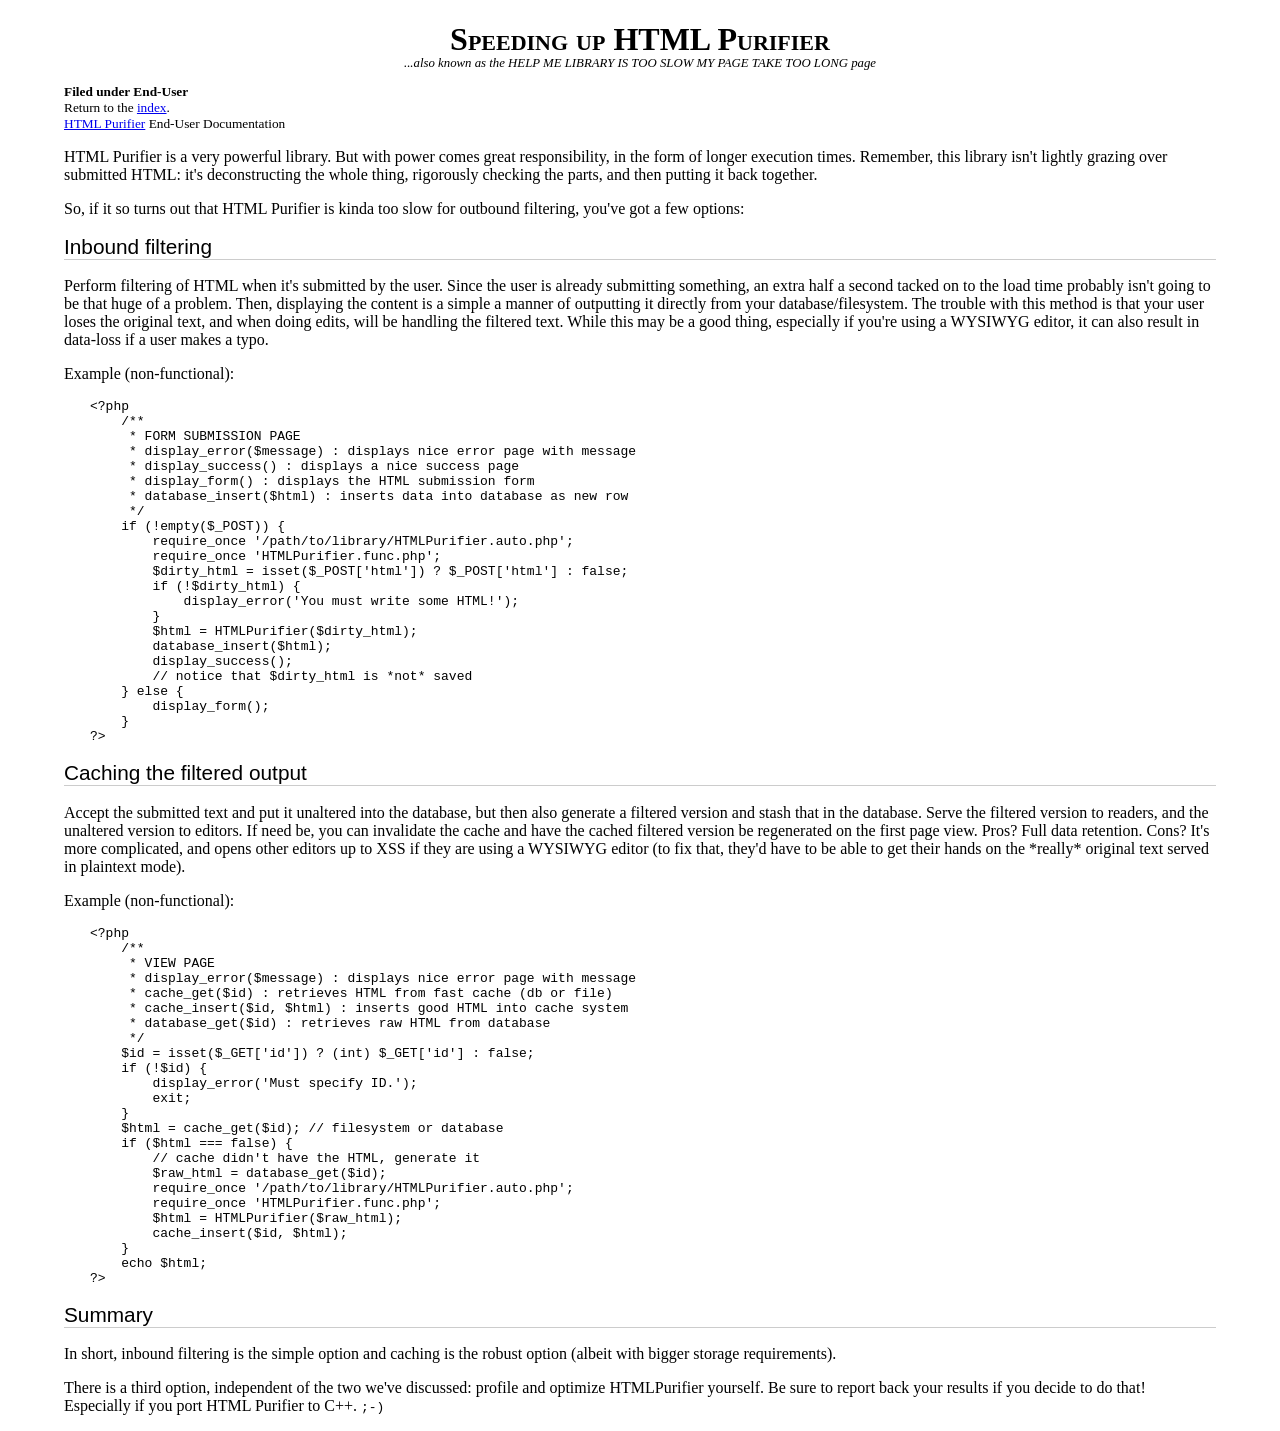
<file: PHP_Code/HTMLPurifier/docs/enduser-slow.html>
<?xml version="1.0" encoding="UTF-8"?>
<!DOCTYPE html PUBLIC "-//W3C//DTD XHTML 1.0 Strict//EN"
    "http://www.w3.org/TR/xhtml1/DTD/xhtml1-strict.dtd">
<html xmlns="http://www.w3.org/1999/xhtml" xml:lang="en" lang="en"><head>
<meta http-equiv="Content-Type" content="text/html; charset=UTF-8" />
<meta name="description" content="Explains how to speed up HTML Purifier through caching or inbound filtering." />
<link rel="stylesheet" type="text/css" href="./style.css" />

<title>Speeding up HTML Purifier - HTML Purifier</title>

</head><body>

<h1 class="subtitled">Speeding up HTML Purifier</h1>
<div class="subtitle">...also known as the HELP ME LIBRARY IS TOO SLOW MY PAGE TAKE TOO LONG page</div>

<div id="filing">Filed under End-User</div>
<div id="index">Return to the <a href="index.html">index</a>.</div>
<div id="home"><a href="http://htmlpurifier.org/">HTML Purifier</a> End-User Documentation</div>

<p>HTML Purifier is a very powerful library. But with power comes great
responsibility, in the form of longer execution times.  Remember, this
library isn't lightly grazing over submitted HTML: it's deconstructing
the whole thing, rigorously checking the parts, and then putting it back
together. </p>

<p>So, if it so turns out that HTML Purifier is kinda too slow for outbound
filtering, you've got a few options: </p>

<h2>Inbound filtering</h2>

<p>Perform filtering of HTML when it's submitted by the user. Since the
user is already submitting something, an extra half a second tacked on
to the load time probably isn't going to be that huge of a problem.
Then, displaying the content is a simple a manner of outputting it
directly from your database/filesystem. The trouble with this method is
that your user loses the original text, and when doing edits, will be
handling the filtered text.  While this may be a good thing, especially
if you're using a WYSIWYG editor, it can also result in data-loss if a
user makes a typo. </p>

<p>Example (non-functional):</p>

<pre>&lt;?php
    /**
     * FORM SUBMISSION PAGE
     * display_error($message) : displays nice error page with message
     * display_success() : displays a nice success page
     * display_form() : displays the HTML submission form
     * database_insert($html) : inserts data into database as new row
     */
    if (!empty($_POST)) {
        require_once '/path/to/library/HTMLPurifier.auto.php';
        require_once 'HTMLPurifier.func.php';
        $dirty_html = isset($_POST['html']) ? $_POST['html'] : false;
        if (!$dirty_html) {
            display_error('You must write some HTML!');
        }
        $html = HTMLPurifier($dirty_html);
        database_insert($html);
        display_success();
        // notice that $dirty_html is *not* saved
    } else {
        display_form();
    }
?&gt;</pre>

<h2>Caching the filtered output</h2>

<p>Accept the submitted text and put it unaltered into the database, but
then also generate a filtered version and stash that in the database.
Serve the filtered version to readers, and the unaltered version to
editors.  If need be, you can invalidate the cache and have the cached
filtered version be regenerated on the first page view.  Pros? Full data
retention. Cons? It's more complicated, and opens other editors up to
XSS if they are using a WYSIWYG editor (to fix that, they'd have to be
able to get their hands on the *really* original text served in
plaintext mode). </p>

<p>Example (non-functional):</p>

<pre>&lt;?php
    /**
     * VIEW PAGE
     * display_error($message) : displays nice error page with message
     * cache_get($id) : retrieves HTML from fast cache (db or file)
     * cache_insert($id, $html) : inserts good HTML into cache system
     * database_get($id) : retrieves raw HTML from database
     */
    $id = isset($_GET['id']) ? (int) $_GET['id'] : false;
    if (!$id) {
        display_error('Must specify ID.');
        exit;
    }
    $html = cache_get($id); // filesystem or database
    if ($html === false) {
        // cache didn't have the HTML, generate it
        $raw_html = database_get($id);
        require_once '/path/to/library/HTMLPurifier.auto.php';
        require_once 'HTMLPurifier.func.php';
        $html = HTMLPurifier($raw_html);
        cache_insert($id, $html);
    }
    echo $html;
?&gt;</pre>

<h2>Summary</h2>

<p>In short, inbound filtering is the simple option and caching is the
robust option (albeit with bigger storage requirements). </p>

<p>There is a third option, independent of the two we've discussed: profile
and optimize HTMLPurifier yourself. Be sure to report back your results
if you decide to do that! Especially if you port HTML Purifier to C++.
<tt>;-)</tt></p>

</body>
</html>

<!-- vim: et sw=4 sts=4
-->
</file>
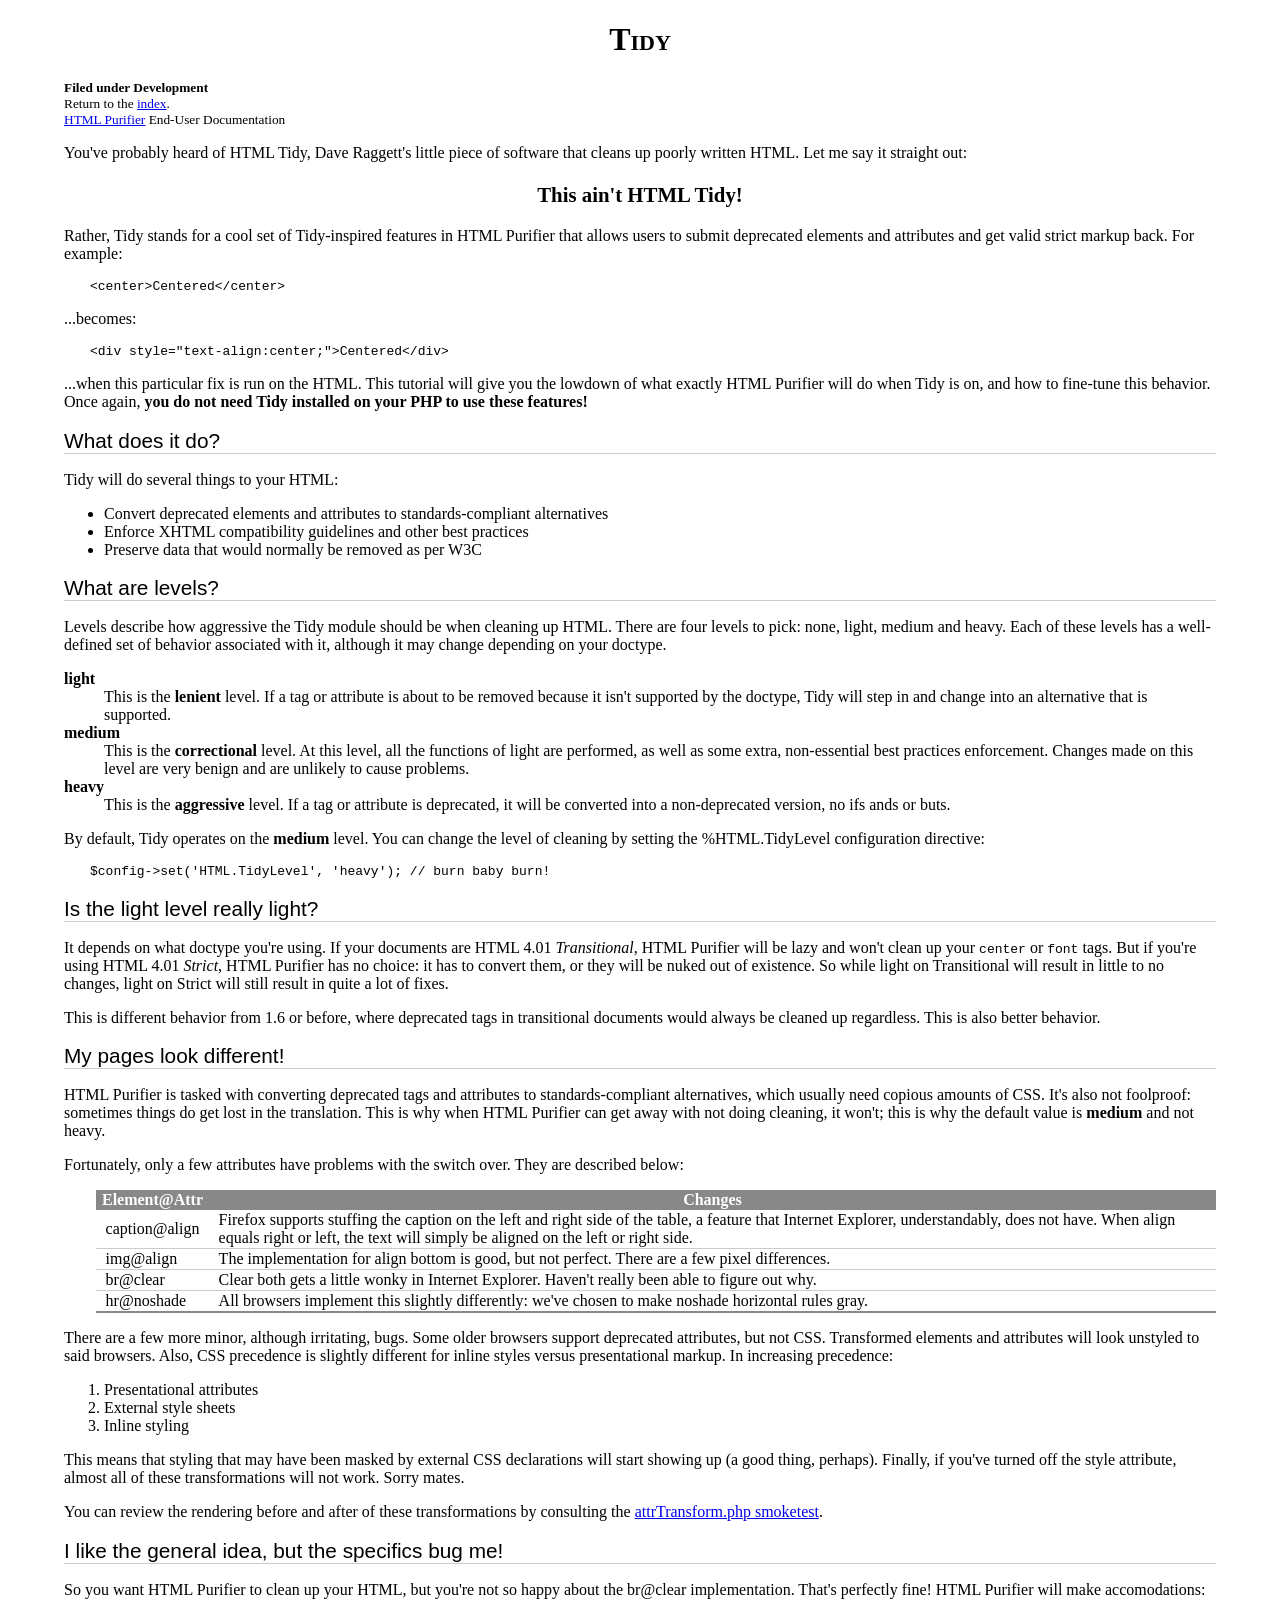
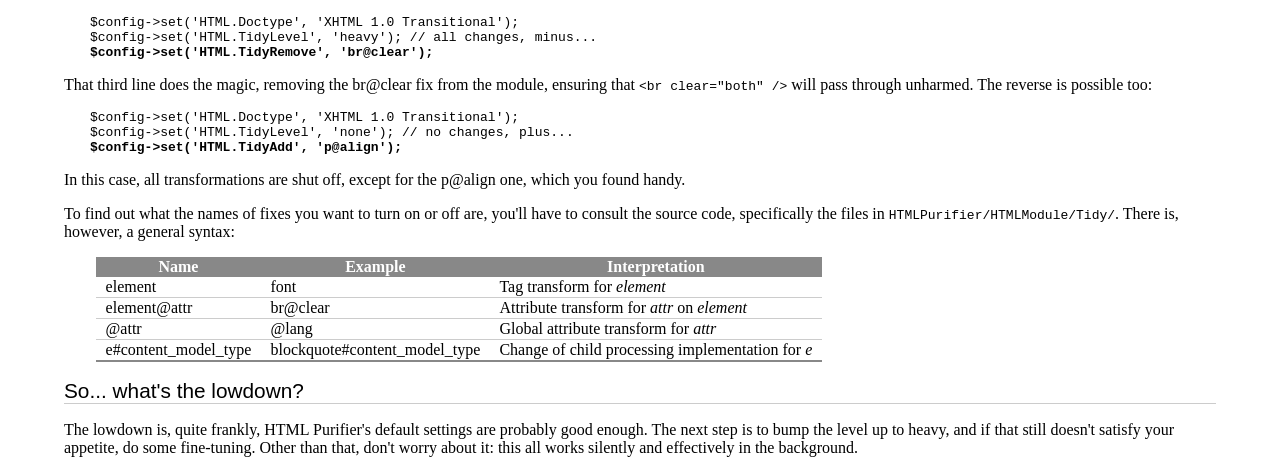
<file: PHP_Code/HTMLPurifier/docs/enduser-tidy.html>
<?xml version="1.0" encoding="UTF-8"?>
<!DOCTYPE html PUBLIC "-//W3C//DTD XHTML 1.0 Strict//EN"
    "http://www.w3.org/TR/xhtml1/DTD/xhtml1-strict.dtd">
<html xmlns="http://www.w3.org/1999/xhtml" xml:lang="en" lang="en"><head>
<meta http-equiv="Content-Type" content="text/html; charset=UTF-8" />
<meta name="description" content="Tutorial for tweaking HTML Purifier's Tidy-like behavior." />
<link rel="stylesheet" type="text/css" href="style.css" />

<title>Tidy - HTML Purifier</title>

</head><body>

<h1>Tidy</h1>

<div id="filing">Filed under Development</div>
<div id="index">Return to the <a href="index.html">index</a>.</div>
<div id="home"><a href="http://htmlpurifier.org/">HTML Purifier</a> End-User Documentation</div>

<p>You've probably heard of HTML Tidy, Dave Raggett's little piece
of software that cleans up poorly written HTML.  Let me say it straight
out:</p>

<p class="emphasis">This ain't HTML Tidy!</p>

<p>Rather, Tidy stands for a cool set of Tidy-inspired features in HTML Purifier
that allows users to submit deprecated elements and attributes and get
valid strict markup back. For example:</p>

<pre>&lt;center&gt;Centered&lt;/center&gt;</pre>

<p>...becomes:</p>

<pre>&lt;div style=&quot;text-align:center;&quot;&gt;Centered&lt;/div&gt;</pre>

<p>...when this particular fix is run on the HTML. This tutorial will give
you the lowdown of what exactly HTML Purifier will do when Tidy
is on, and how to fine-tune this behavior. Once again, <strong>you do
not need Tidy installed on your PHP to use these features!</strong></p>

<h2>What does it do?</h2>

<p>Tidy will do several things to your HTML:</p>

<ul>
    <li>Convert deprecated elements and attributes to standards-compliant
        alternatives</li>
    <li>Enforce XHTML compatibility guidelines and other best practices</li>
    <li>Preserve data that would normally be removed as per W3C</li>
</ul>

<h2>What are levels?</h2>

<p>Levels describe how aggressive the Tidy module should be when
cleaning up HTML. There are four levels to pick: none, light, medium
and heavy. Each of these levels has a well-defined set of behavior
associated with it, although it may change depending on your doctype.</p>

<dl>
    <dt>light</dt>
    <dd>This is the <strong>lenient</strong> level. If a tag or attribute
        is about to be removed because it isn't supported by the
        doctype, Tidy will step in and change into an alternative that
        is supported.</dd>
    <dt>medium</dt>
    <dd>This is the <strong>correctional</strong> level. At this level,
        all the functions of light are performed, as well as some extra,
        non-essential best practices enforcement. Changes made on this
        level are very benign and are unlikely to cause problems.</dd>
    <dt>heavy</dt>
    <dd>This is the <strong>aggressive</strong> level. If a tag or
        attribute is deprecated, it will be converted into a non-deprecated
        version, no ifs ands or buts.</dd>
</dl>

<p>By default, Tidy operates on the <strong>medium</strong> level. You can
change the level of cleaning by setting the %HTML.TidyLevel configuration
directive:</p>

<pre>$config-&gt;set('HTML.TidyLevel', 'heavy'); // burn baby burn!</pre>

<h2>Is the light level really light?</h2>

<p>It depends on what doctype you're using. If your documents are HTML
4.01 <em>Transitional</em>, HTML Purifier will be lazy
and won't clean up your <code>center</code>
or <code>font</code> tags. But if you're using HTML 4.01 <em>Strict</em>,
HTML Purifier has no choice: it has to convert them, or they will
be nuked out of existence. So while light on Transitional will result
in little to no changes, light on Strict will still result in quite
a lot of fixes.</p>

<p>This is different behavior from 1.6 or before, where deprecated
tags in transitional documents would
always be cleaned up regardless. This is also better behavior.</p>

<h2>My pages look different!</h2>

<p>HTML Purifier is tasked with converting deprecated tags and
attributes to standards-compliant alternatives, which usually
need copious amounts of CSS. It's also not foolproof: sometimes
things do get lost in the translation. This is why when HTML Purifier
can get away with not doing cleaning, it won't; this is why
the default value is <strong>medium</strong> and not heavy.</p>

<p>Fortunately, only a few attributes have problems with the switch
over. They are described below:</p>

<table class="table">
    <thead><tr>
        <th>Element@Attr</th>
        <th>Changes</th>
    </tr></thead>
    <tbody>
        <tr>
            <td>caption@align</td>
            <td>Firefox supports stuffing the caption on the
                left and right side of the table, a feature that
                Internet Explorer, understandably, does not have.
                When align equals right or left, the text will simply
                be aligned on the left or right side.</td>
        </tr>
        <tr>
            <td>img@align</td>
            <td>The implementation for align bottom is good, but not
            perfect. There are a few pixel differences.</td>
        </tr>
        <tr>
            <td>br@clear</td>
            <td>Clear both gets a little wonky in Internet Explorer. Haven't
                really been able to figure out why.</td>
        </tr>
        <tr>
            <td>hr@noshade</td>
            <td>All browsers implement this slightly differently: we've
                chosen to make noshade horizontal rules gray.</td>
        </tr>
    </tbody>
</table>

<p>There are a few more minor, although irritating, bugs.
Some older browsers support deprecated attributes,
but not CSS. Transformed elements and attributes will look unstyled
to said browsers. Also, CSS precedence is slightly different for
inline styles versus presentational markup. In increasing precedence:</p>

<ol>
    <li>Presentational attributes</li>
    <li>External style sheets</li>
    <li>Inline styling</li>
</ol>

<p>This means that styling that may have been masked by external CSS
declarations will start showing up (a good thing, perhaps). Finally,
if you've turned off the style attribute, almost all of
these transformations will not work. Sorry mates.</p>

<p>You can review the rendering before and after of these transformations
by consulting the <a
href="http://htmlpurifier.org/live/smoketests/attrTransform.php">attrTransform.php
smoketest</a>.</p>

<h2>I like the general idea, but the specifics bug me!</h2>

<p>So you want HTML Purifier to clean up your HTML, but you're not
so happy about the br@clear implementation. That's perfectly fine!
HTML Purifier will make accomodations:</p>

<pre>$config-&gt;set('HTML.Doctype', 'XHTML 1.0 Transitional');
$config-&gt;set('HTML.TidyLevel', 'heavy'); // all changes, minus...
<strong>$config-&gt;set('HTML.TidyRemove', 'br@clear');</strong></pre>

<p>That third line does the magic, removing the br@clear fix
from the module, ensuring that <code>&lt;br clear="both" /&gt;</code>
will pass through unharmed. The reverse is possible too:</p>

<pre>$config-&gt;set('HTML.Doctype', 'XHTML 1.0 Transitional');
$config-&gt;set('HTML.TidyLevel', 'none'); // no changes, plus...
<strong>$config-&gt;set('HTML.TidyAdd', 'p@align');</strong></pre>

<p>In this case, all transformations are shut off, except for the p@align
one, which you found handy.</p>

<p>To find out what the names of fixes you want to turn on or off are,
you'll have to consult the source code, specifically the files in
<code>HTMLPurifier/HTMLModule/Tidy/</code>. There is, however, a
general syntax:</p>

<table class="table">
    <thead>
        <tr>
            <th>Name</th>
            <th>Example</th>
            <th>Interpretation</th>
        </tr>
    </thead>
    <tbody>
        <tr>
            <td>element</td>
            <td>font</td>
            <td>Tag transform for <em>element</em></td>
        </tr>
        <tr>
            <td>element@attr</td>
            <td>br@clear</td>
            <td>Attribute transform for <em>attr</em> on <em>element</em></td>
        </tr>
        <tr>
            <td>@attr</td>
            <td>@lang</td>
            <td>Global attribute transform for <em>attr</em></td>
        </tr>
        <tr>
            <td>e#content_model_type</td>
            <td>blockquote#content_model_type</td>
            <td>Change of child processing implementation for <em>e</em></td>
        </tr>
    </tbody>
</table>

<h2>So... what's the lowdown?</h2>

<p>The lowdown is, quite frankly, HTML Purifier's default settings are
probably good enough. The next step is to bump the level up to heavy,
and if that still doesn't satisfy your appetite, do some fine-tuning.
Other than that, don't worry about it: this all works silently and
effectively in the background.</p>

</body></html>

<!-- vim: et sw=4 sts=4
-->
</file>
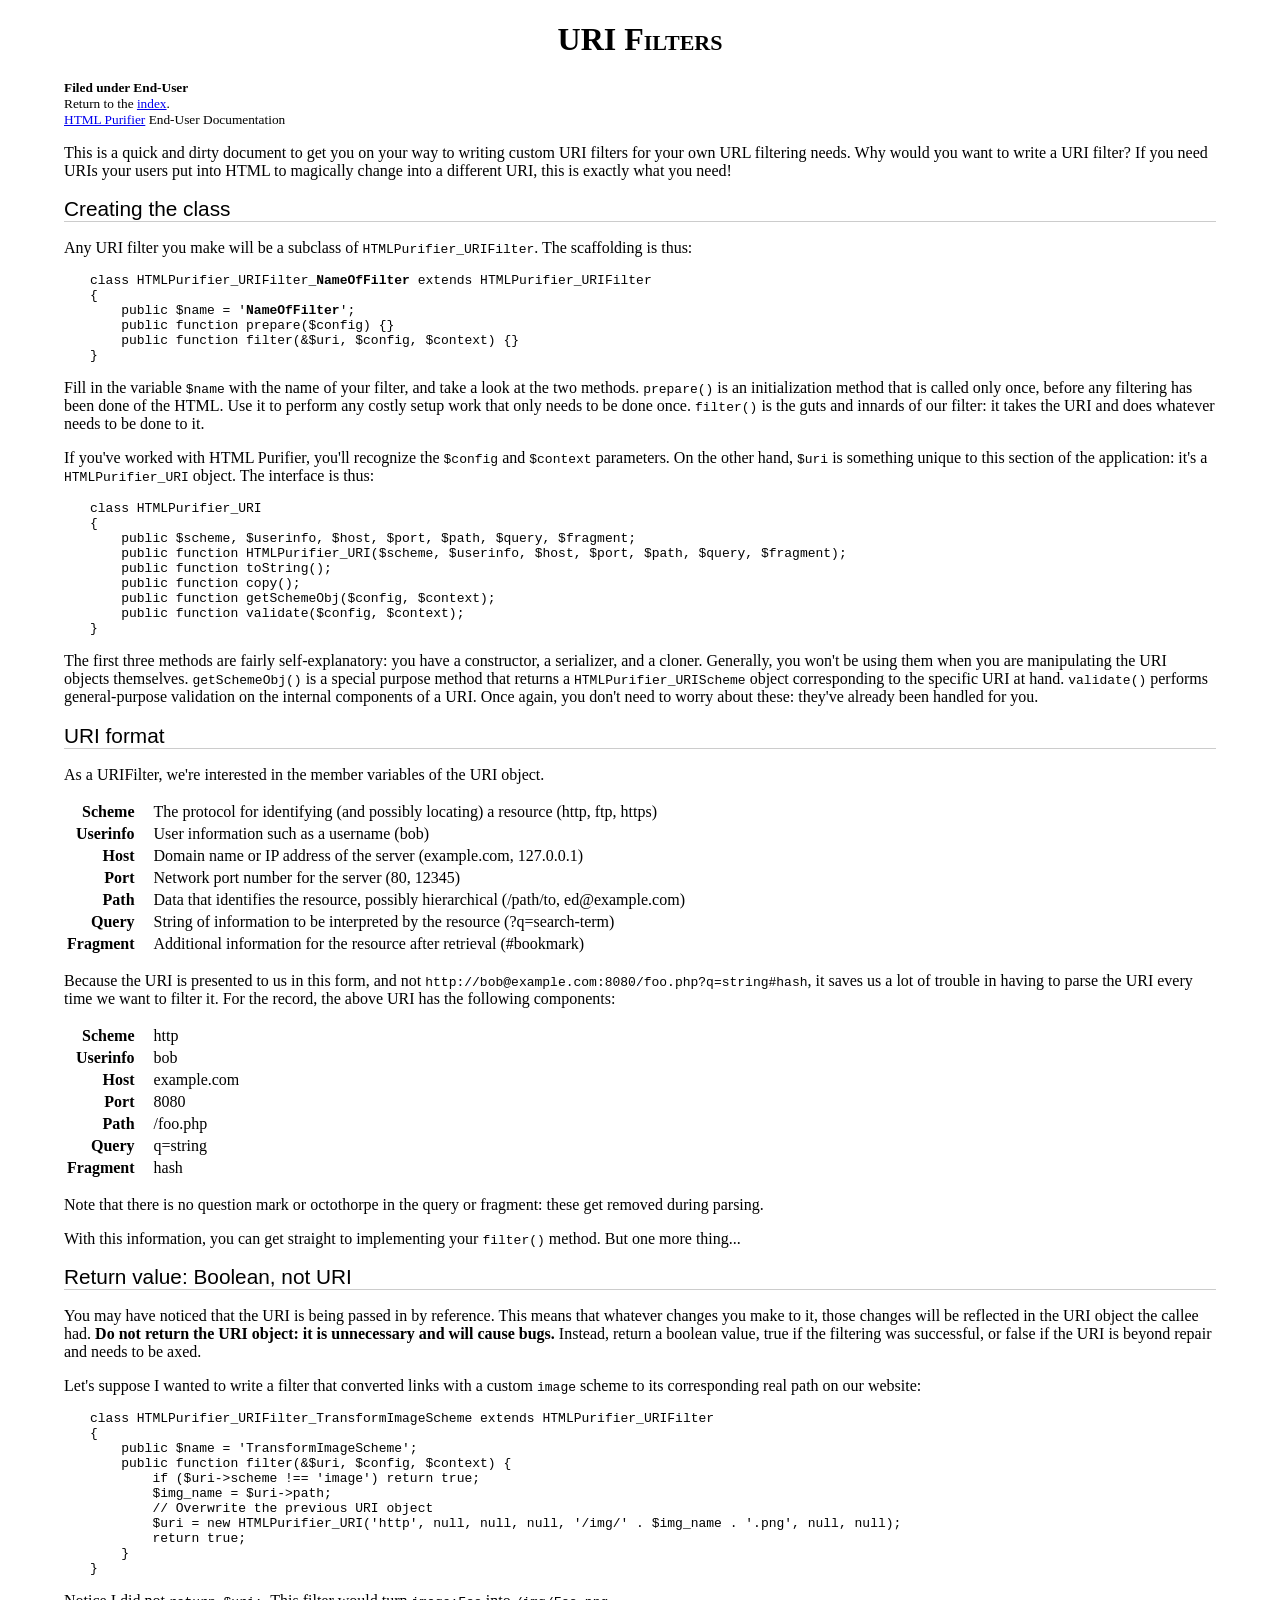
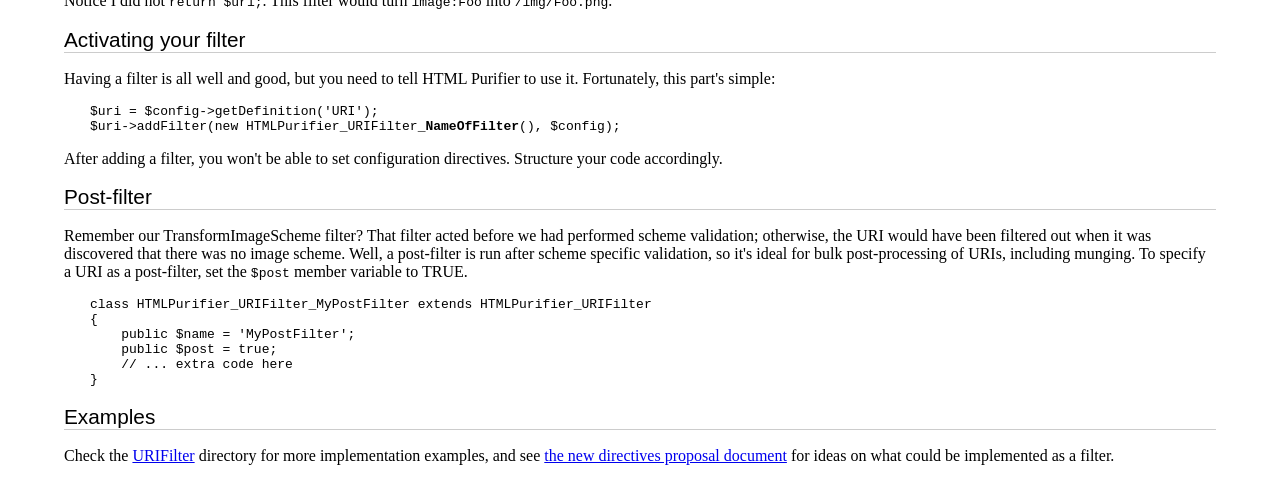
<file: PHP_Code/HTMLPurifier/docs/enduser-uri-filter.html>
<?xml version="1.0" encoding="UTF-8"?>
<!DOCTYPE html PUBLIC "-//W3C//DTD XHTML 1.0 Strict//EN"
    "http://www.w3.org/TR/xhtml1/DTD/xhtml1-strict.dtd">
<html xmlns="http://www.w3.org/1999/xhtml" xml:lang="en" lang="en"><head>
<meta http-equiv="Content-Type" content="text/html; charset=UTF-8" />
<meta name="description" content="Tutorial for creating custom URI filters." />
<link rel="stylesheet" type="text/css" href="style.css" />

<title>URI Filters - HTML Purifier</title>

</head><body>

<h1>URI Filters</h1>

<div id="filing">Filed under End-User</div>
<div id="index">Return to the <a href="index.html">index</a>.</div>
<div id="home"><a href="http://htmlpurifier.org/">HTML Purifier</a> End-User Documentation</div>

<p>
  This is a quick and dirty document to get you on your way to writing
  custom URI filters for your own URL filtering needs.  Why would you
  want to write a URI filter?  If you need URIs your users put into
  HTML to magically change into a different URI, this is
  exactly what you need!
</p>

<h2>Creating the class</h2>

<p>
  Any URI filter you make will be a subclass of <code>HTMLPurifier_URIFilter</code>.
  The scaffolding is thus:
</p>

<pre>class HTMLPurifier_URIFilter_<strong>NameOfFilter</strong> extends HTMLPurifier_URIFilter
{
    public $name = '<strong>NameOfFilter</strong>';
    public function prepare($config) {}
    public function filter(&$uri, $config, $context) {}
}</pre>

<p>
  Fill in the variable <code>$name</code> with the name of your filter, and
  take a look at the two methods. <code>prepare()</code> is an initialization
  method that is called only once, before any filtering has been done of the
  HTML. Use it to perform any costly setup work that only needs to be done
  once. <code>filter()</code> is the guts and innards of our filter:
  it takes the URI and does whatever needs to be done to it.
</p>

<p>
  If you've worked with HTML Purifier, you'll recognize the <code>$config</code>
  and <code>$context</code> parameters.  On the other hand, <code>$uri</code>
  is something unique to this section of the application: it's a
  <code>HTMLPurifier_URI</code> object. The interface is thus:
</p>

<pre>class HTMLPurifier_URI
{
    public $scheme, $userinfo, $host, $port, $path, $query, $fragment;
    public function HTMLPurifier_URI($scheme, $userinfo, $host, $port, $path, $query, $fragment);
    public function toString();
    public function copy();
    public function getSchemeObj($config, $context);
    public function validate($config, $context);
}</pre>

<p>
  The first three methods are fairly self-explanatory: you have a constructor,
  a serializer, and a cloner.  Generally, you won't be using them when
  you are manipulating the URI objects themselves.
  <code>getSchemeObj()</code> is a special purpose method that returns
  a <code>HTMLPurifier_URIScheme</code> object corresponding to the specific
  URI at hand. <code>validate()</code> performs general-purpose validation
  on the internal components of a URI. Once again, you don't need to
  worry about these: they've already been handled for you.
</p>

<h2>URI format</h2>

<p>
  As a URIFilter, we're interested in the member variables of the URI object.
</p>

<table class="quick"><tbody>
  <tr><th>Scheme</th>   <td>The protocol for identifying (and possibly locating) a resource (http, ftp, https)</td></tr>
  <tr><th>Userinfo</th> <td>User information such as a username (bob)</td></tr>
  <tr><th>Host</th>     <td>Domain name or IP address of the server (example.com, 127.0.0.1)</td></tr>
  <tr><th>Port</th>     <td>Network port number for the server (80, 12345)</td></tr>
  <tr><th>Path</th>     <td>Data that identifies the resource, possibly hierarchical (/path/to, ed@example.com)</td></tr>
  <tr><th>Query</th>    <td>String of information to be interpreted by the resource (?q=search-term)</td></tr>
  <tr><th>Fragment</th> <td>Additional information for the resource after retrieval (#bookmark)</td></tr>
</tbody></table>

<p>
  Because the URI is presented to us in this form, and not
  <code>http://bob@example.com:8080/foo.php?q=string#hash</code>, it saves us
  a lot of trouble in having to parse the URI every time we want to filter
  it. For the record, the above URI has the following components:
</p>

<table class="quick"><tbody>
  <tr><th>Scheme</th>   <td>http</td></tr>
  <tr><th>Userinfo</th> <td>bob</td></tr>
  <tr><th>Host</th>     <td>example.com</td></tr>
  <tr><th>Port</th>     <td>8080</td></tr>
  <tr><th>Path</th>     <td>/foo.php</td></tr>
  <tr><th>Query</th>    <td>q=string</td></tr>
  <tr><th>Fragment</th> <td>hash</td></tr>
</tbody></table>

<p>
  Note that there is no question mark or octothorpe in the query or
  fragment: these get removed during parsing.
</p>

<p>
  With this information, you can get straight to implementing your
  <code>filter()</code> method. But one more thing...
</p>

<h2>Return value: Boolean, not URI</h2>

<p>
  You may have noticed that the URI is being passed in by reference.
  This means that whatever changes you make to it, those changes will
  be reflected in the URI object the callee had.  <strong>Do not
  return the URI object: it is unnecessary and will cause bugs.</strong>
  Instead, return a boolean value, true if the filtering was successful,
  or false if the URI is beyond repair and needs to be axed.
</p>

<p>
  Let's suppose I wanted to write a filter that converted links with a
  custom <code>image</code> scheme to its corresponding real path on
  our website:
</p>

<pre>class HTMLPurifier_URIFilter_TransformImageScheme extends HTMLPurifier_URIFilter
{
    public $name = 'TransformImageScheme';
    public function filter(&$uri, $config, $context) {
        if ($uri->scheme !== 'image') return true;
        $img_name = $uri->path;
        // Overwrite the previous URI object
        $uri = new HTMLPurifier_URI('http', null, null, null, '/img/' . $img_name . '.png', null, null);
        return true;
    }
}</pre>

<p>
  Notice I did not <code>return $uri;</code>. This filter would turn
  <code>image:Foo</code> into <code>/img/Foo.png</code>.
</p>

<h2>Activating your filter</h2>

<p>
  Having a filter is all well and good, but you need to tell HTML Purifier
  to use it. Fortunately, this part's simple:
</p>

<pre>$uri = $config->getDefinition('URI');
$uri->addFilter(new HTMLPurifier_URIFilter_<strong>NameOfFilter</strong>(), $config);</pre>

<p>
    After adding a filter, you won't be able to set configuration directives.
    Structure your code accordingly.
</p>

<!-- XXX: link to new documentation system -->

<h2>Post-filter</h2>

<p>
    Remember our TransformImageScheme filter? That filter acted before we had
    performed scheme validation; otherwise, the URI would have been filtered
    out when it was discovered that there was no image scheme. Well, a post-filter
    is run after scheme specific validation, so it's ideal for bulk
    post-processing of URIs, including munging. To specify a URI as a post-filter,
    set the <code>$post</code> member variable to TRUE.
</p>

<pre>class HTMLPurifier_URIFilter_MyPostFilter extends HTMLPurifier_URIFilter
{
    public $name = 'MyPostFilter';
    public $post = true;
    // ... extra code here
}
</pre>

<h2>Examples</h2>

<p>
  Check the
  <a href="http://repo.or.cz/w/htmlpurifier.git?a=tree;hb=HEAD;f=library/HTMLPurifier/URIFilter">URIFilter</a>
  directory for more implementation examples, and see <a href="proposal-new-directives.txt">the
  new directives proposal document</a> for ideas on what could be implemented
  as a filter.
</p>

</body></html>

<!-- vim: et sw=4 sts=4
-->
</file>
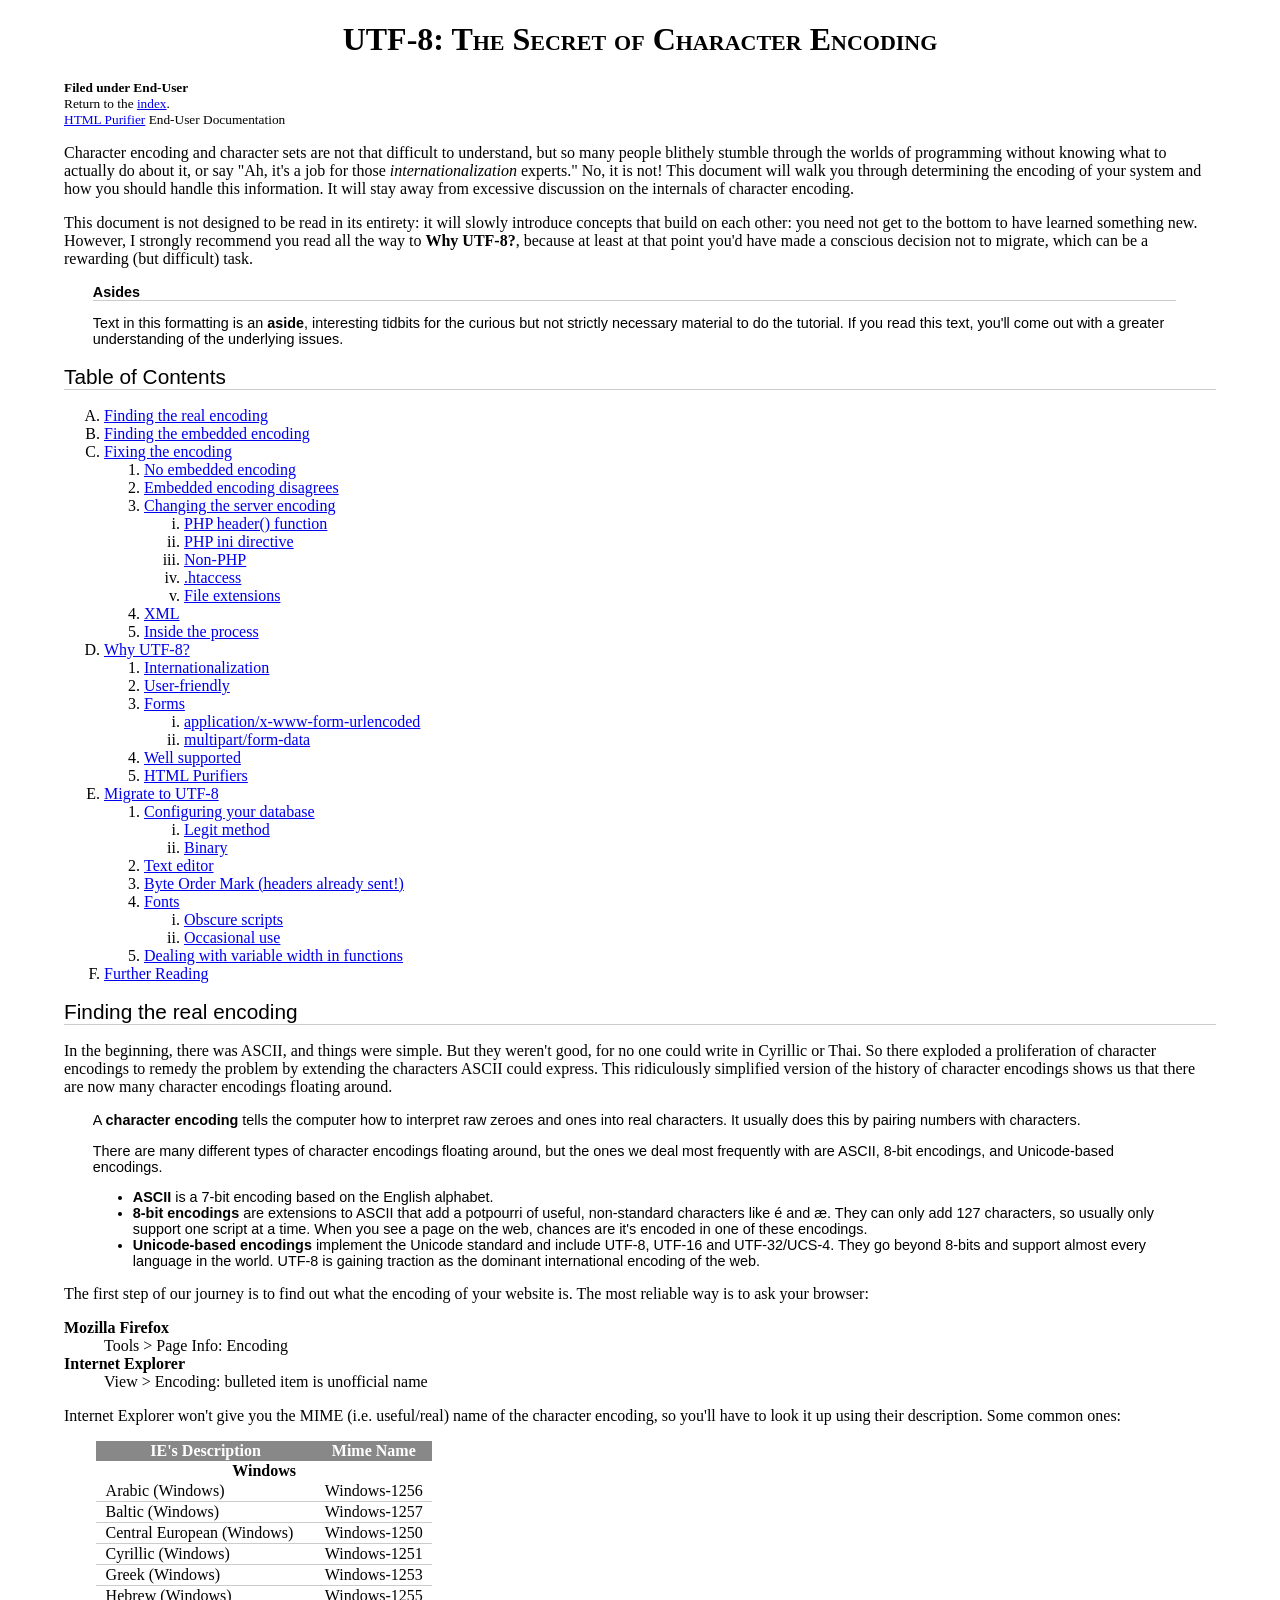
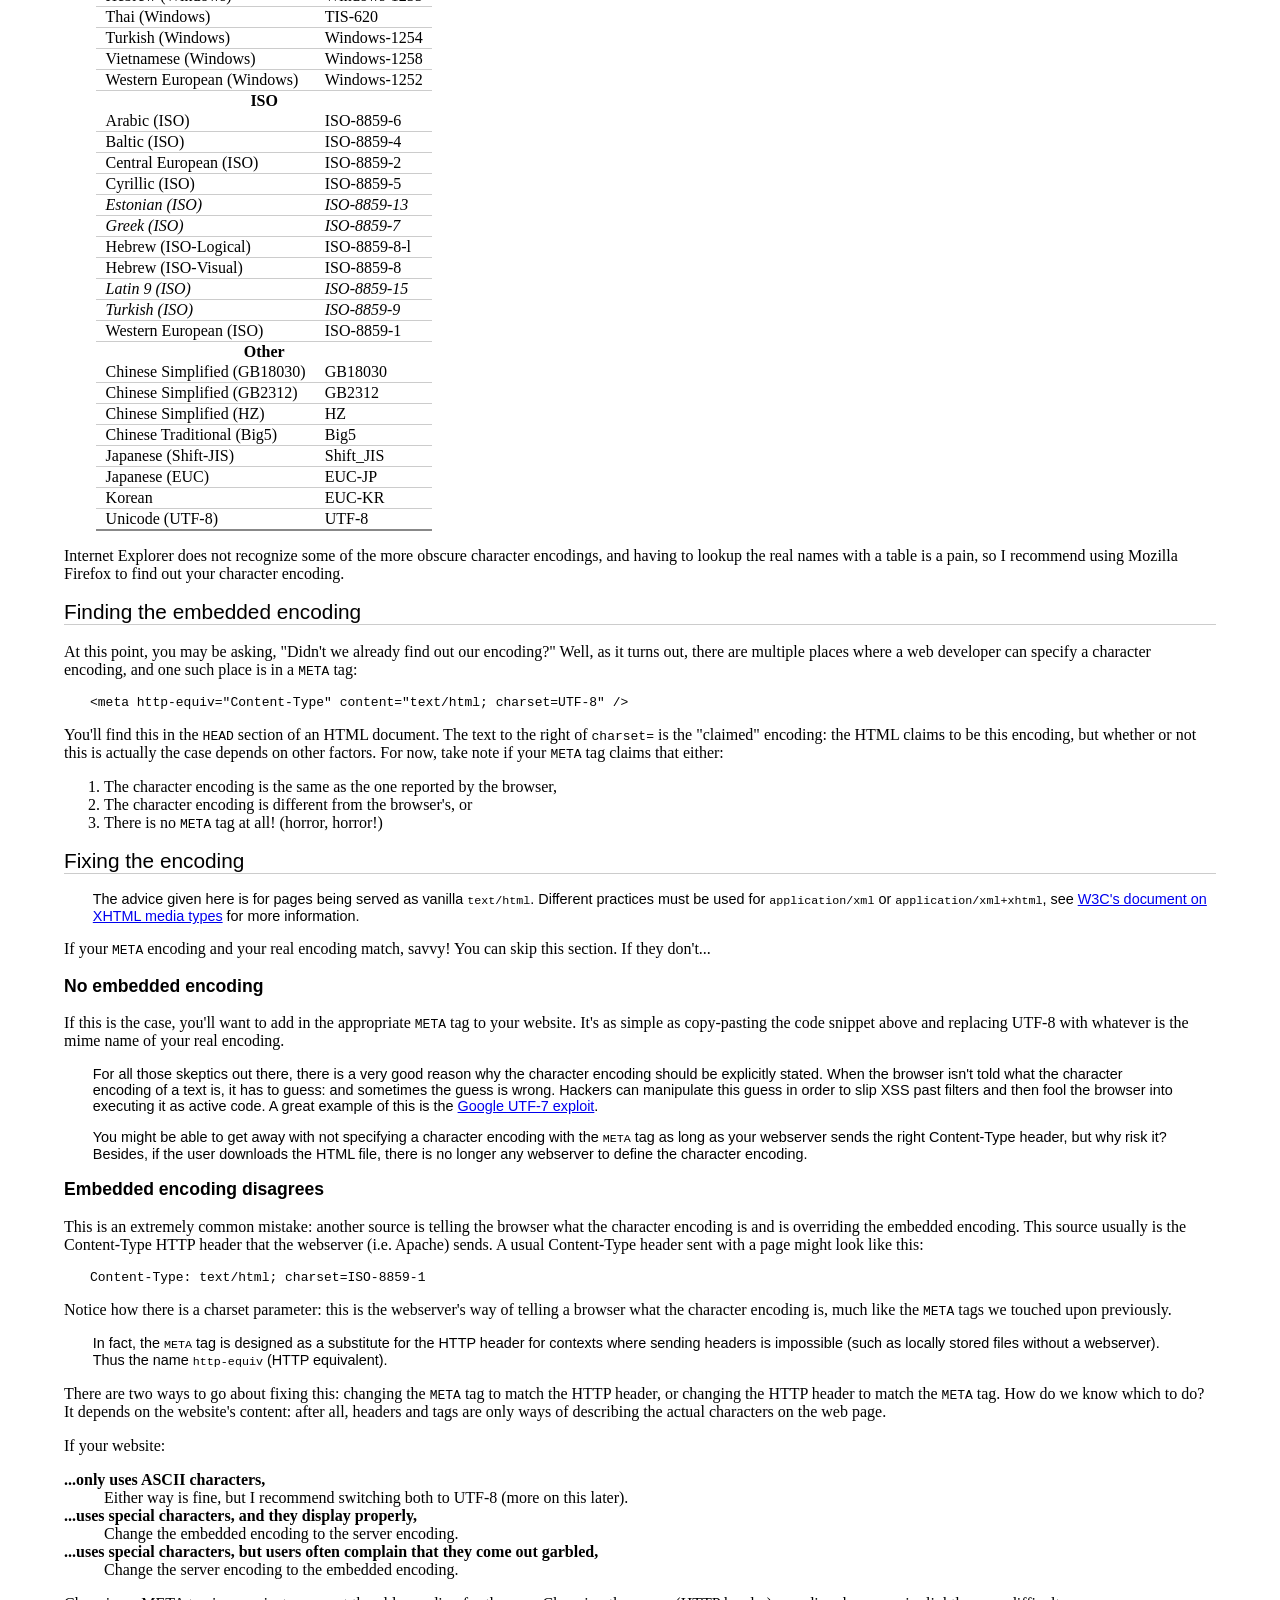
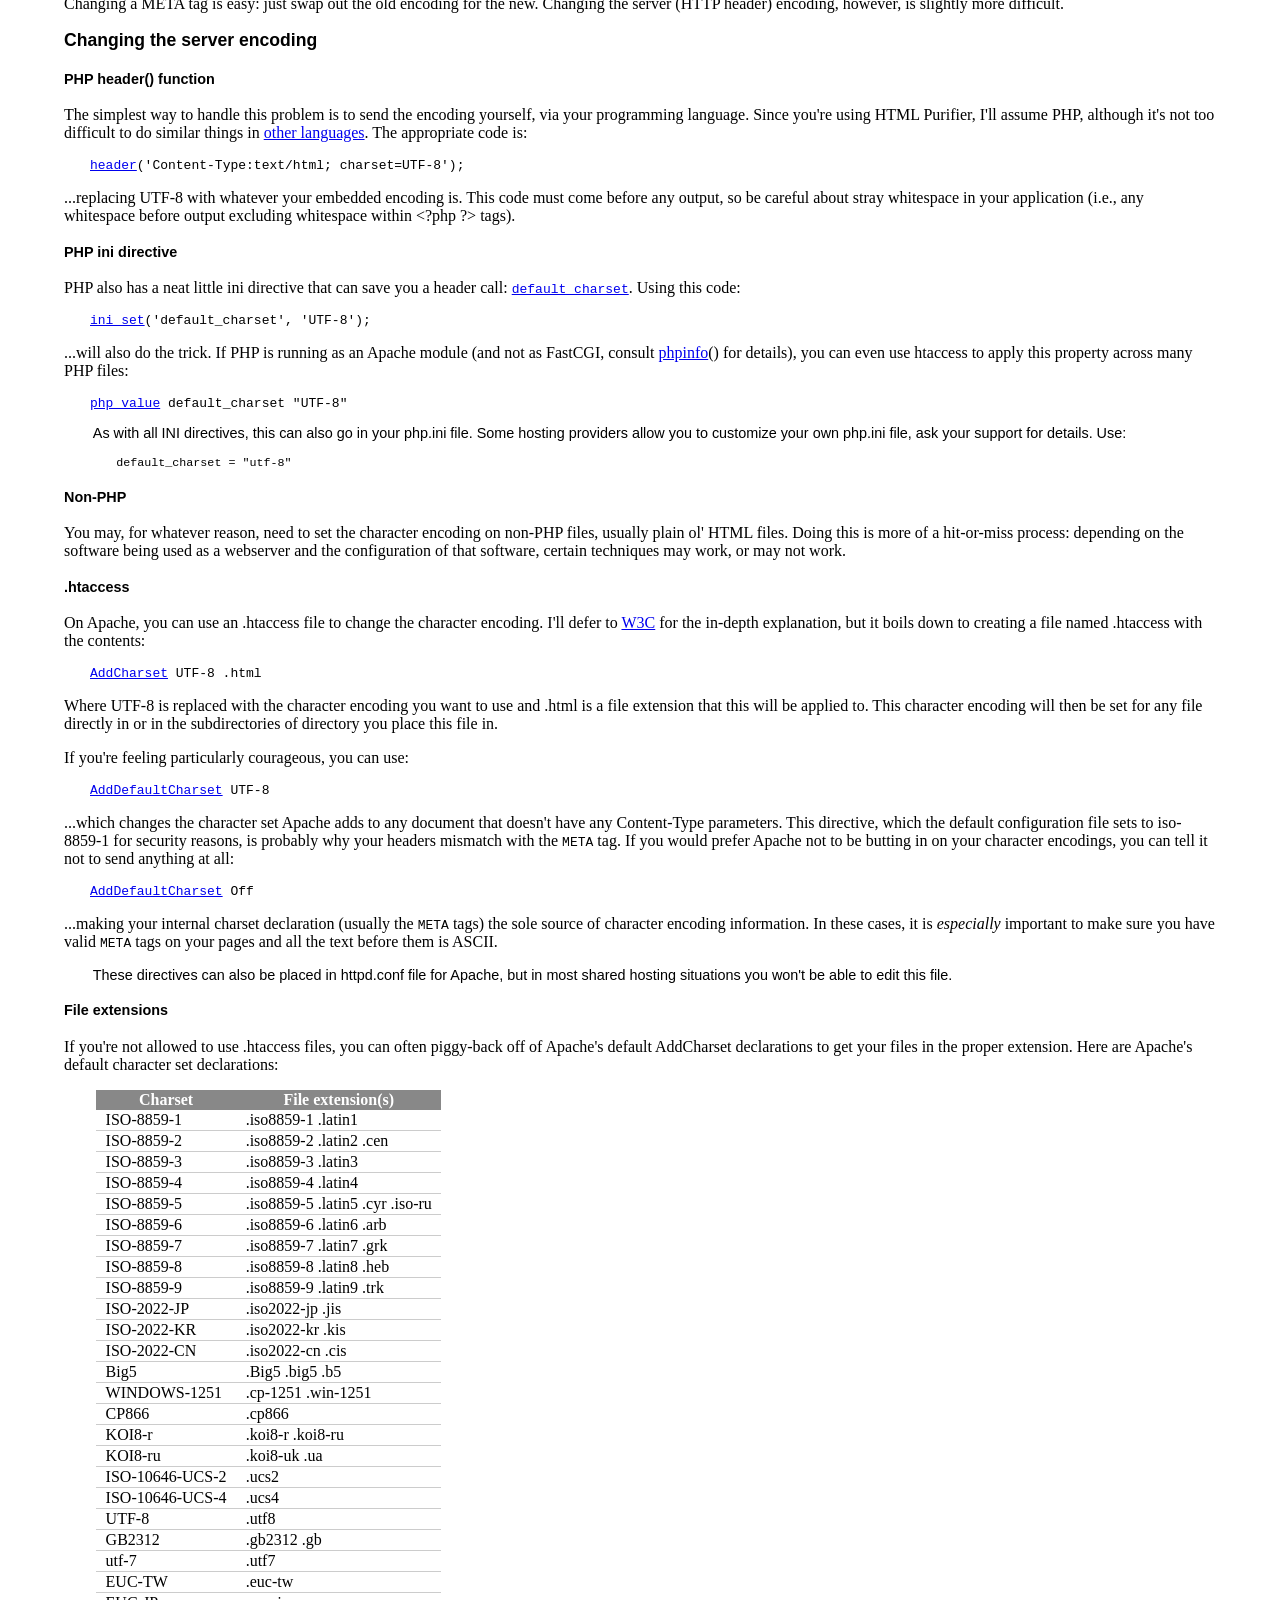
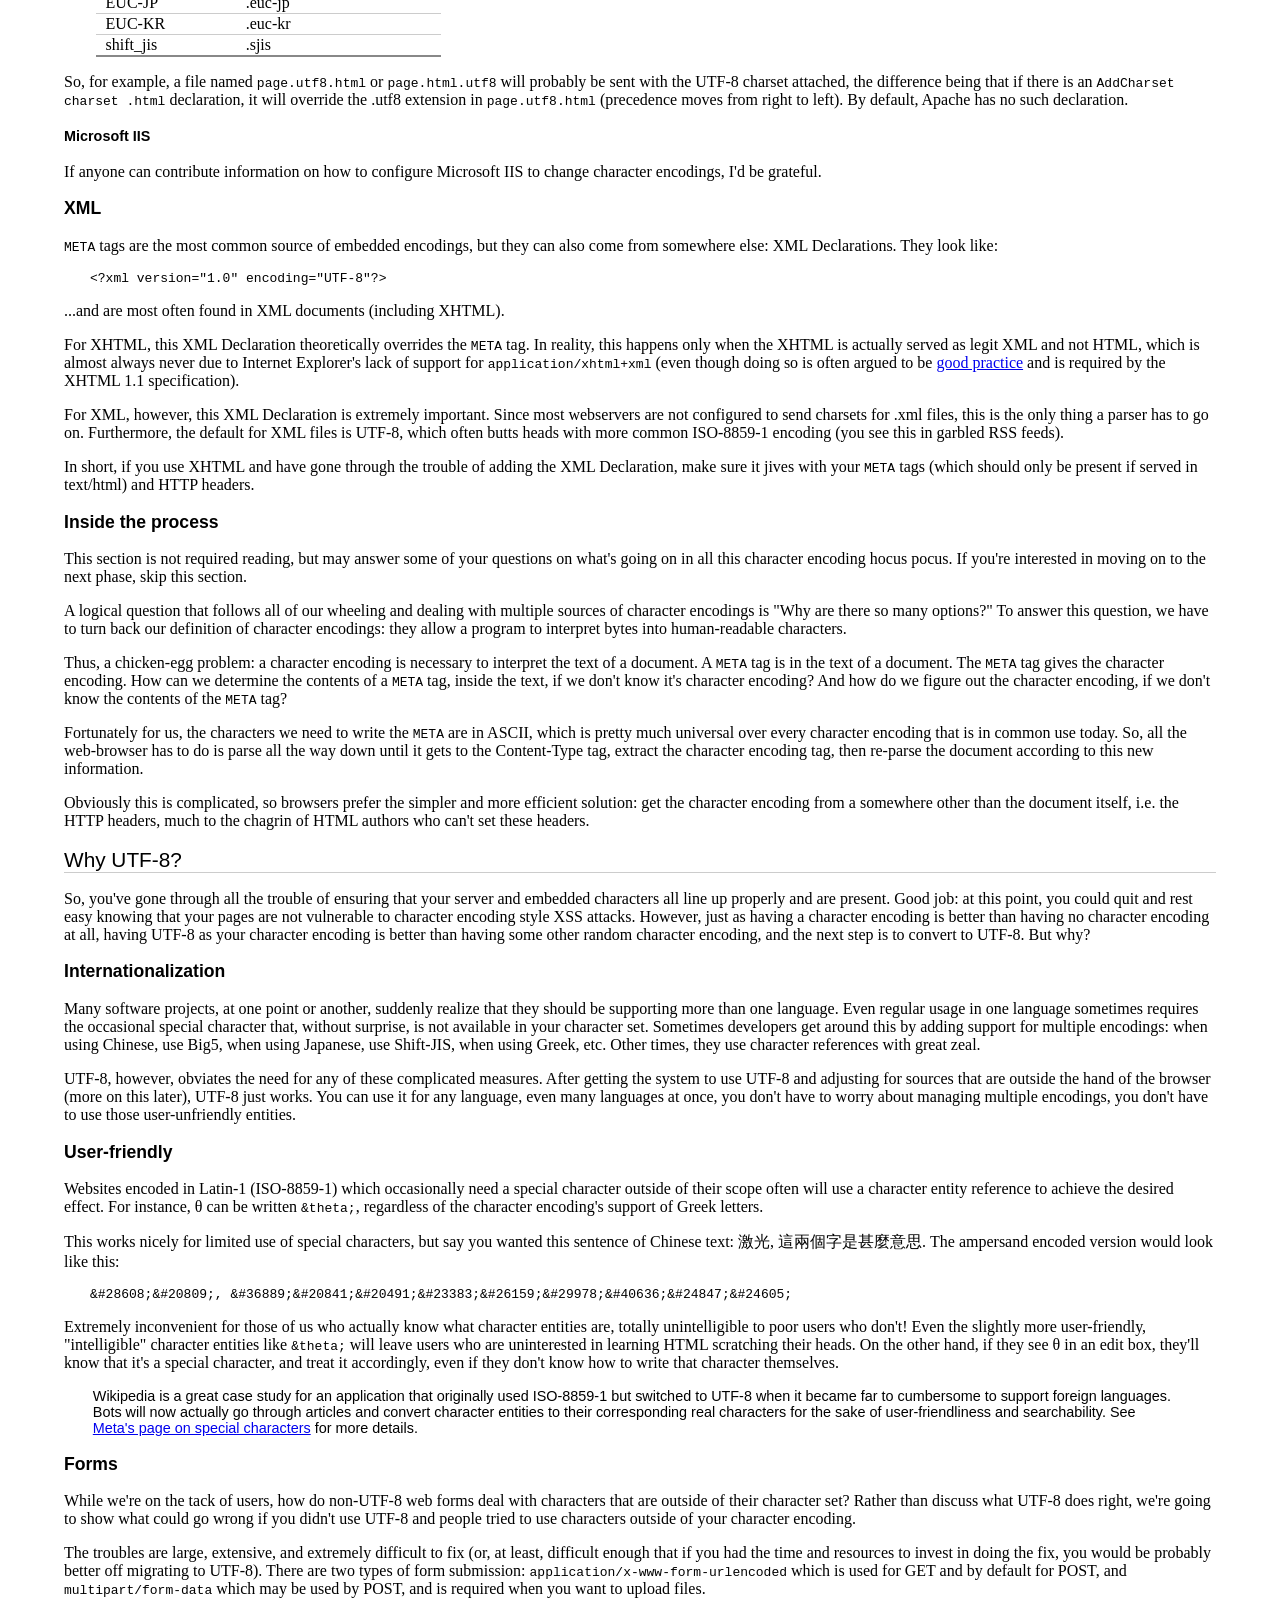
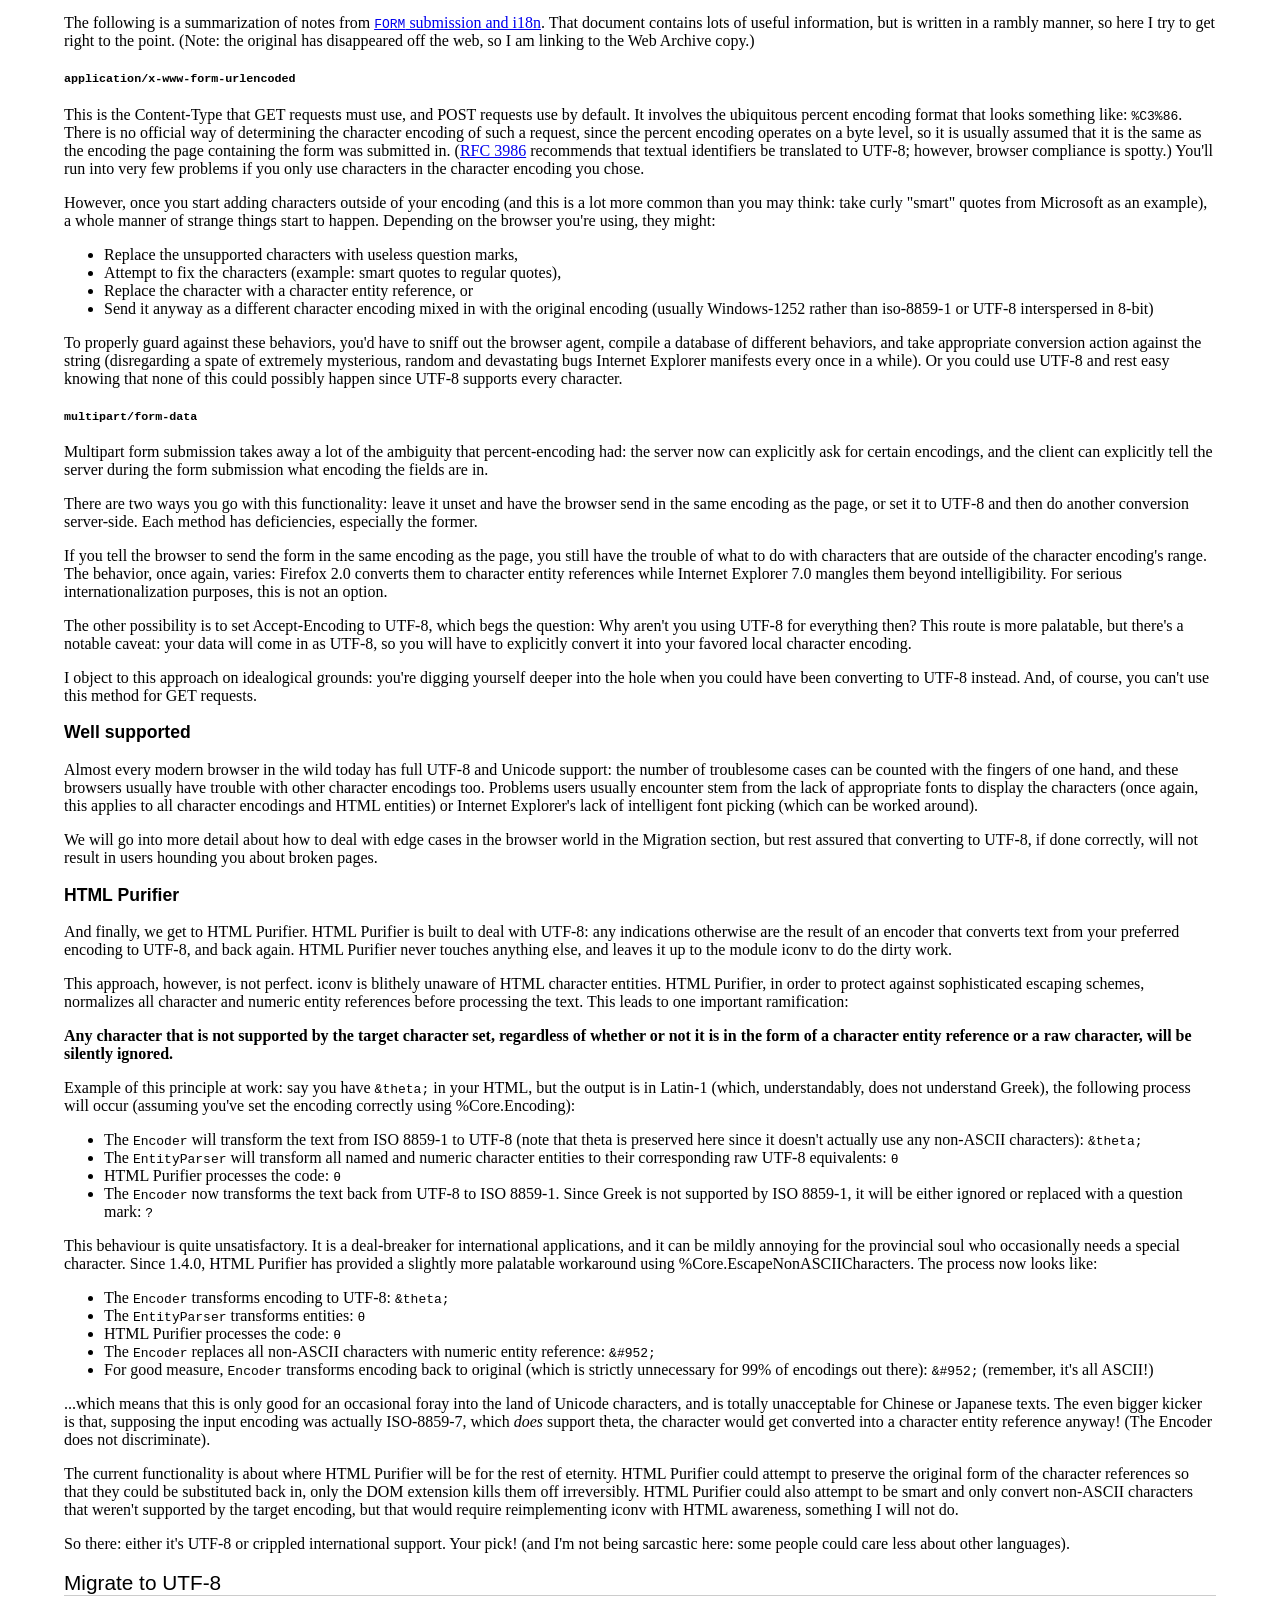
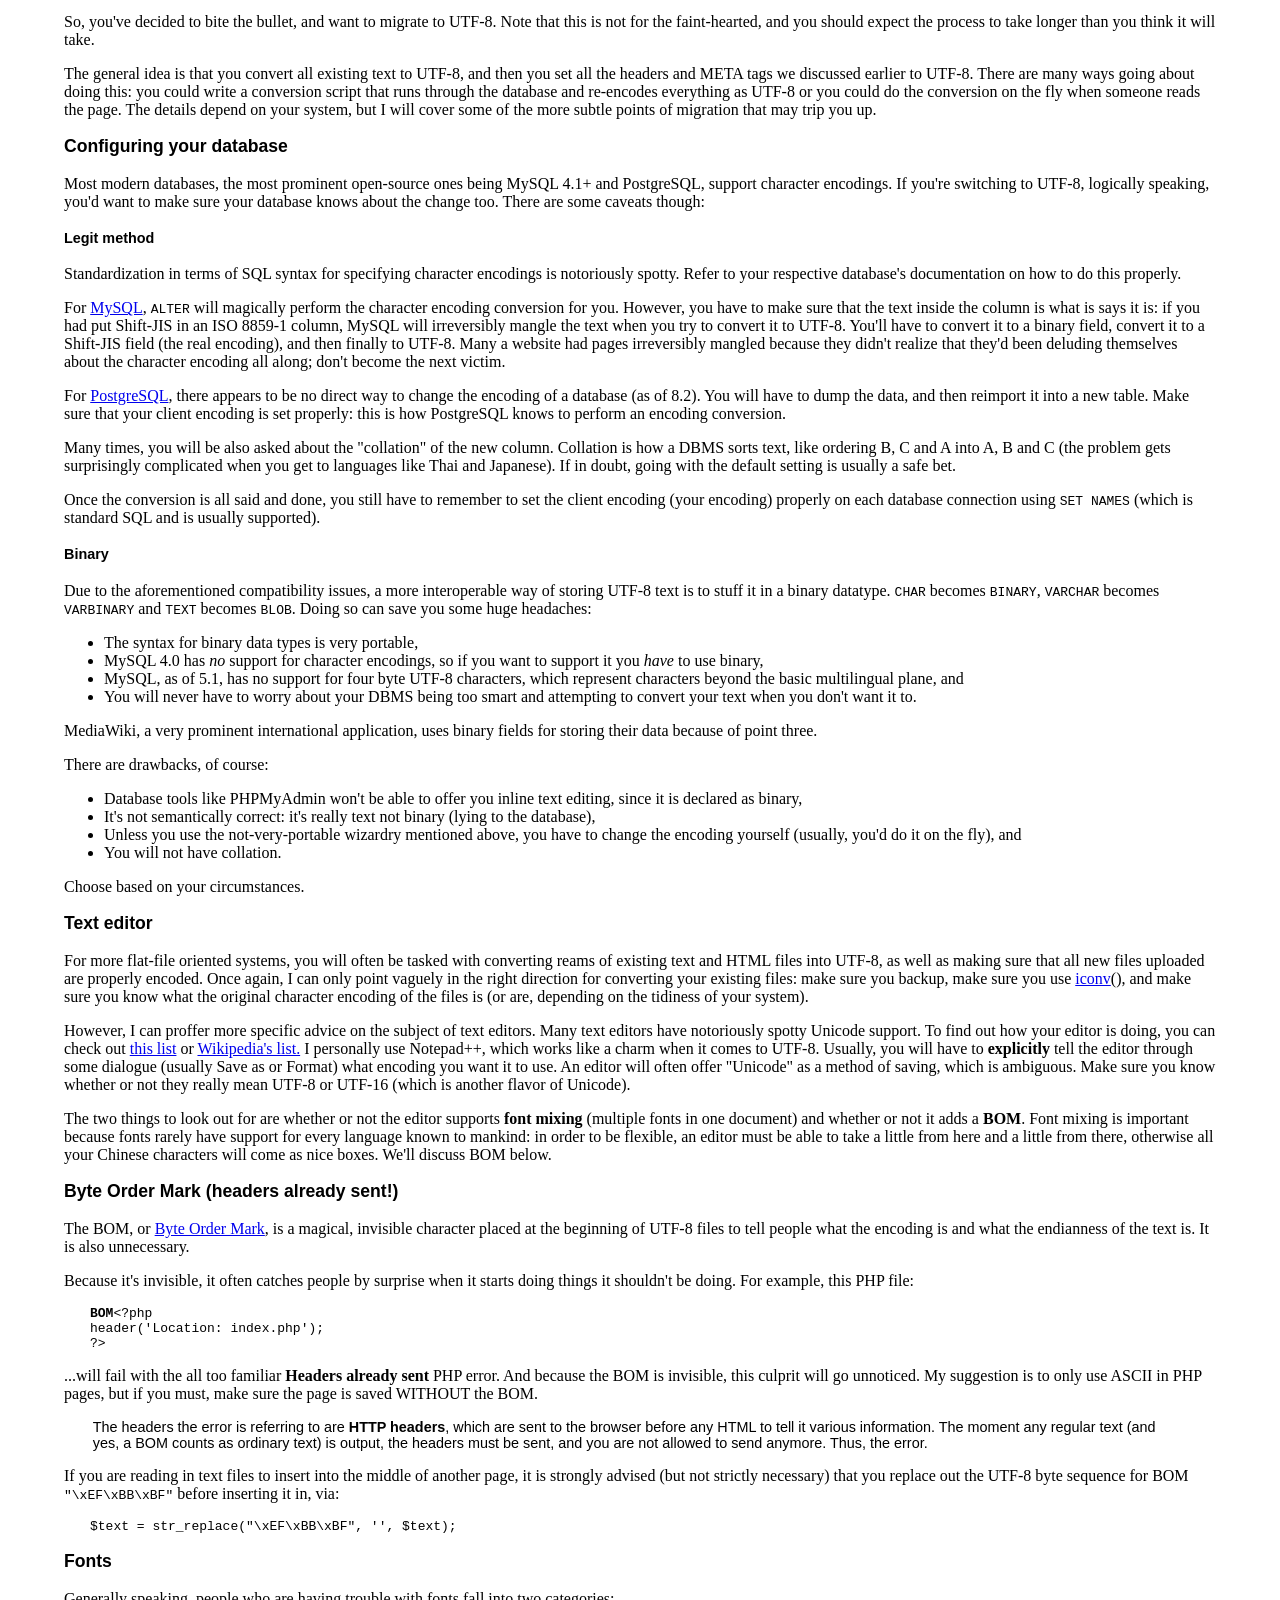
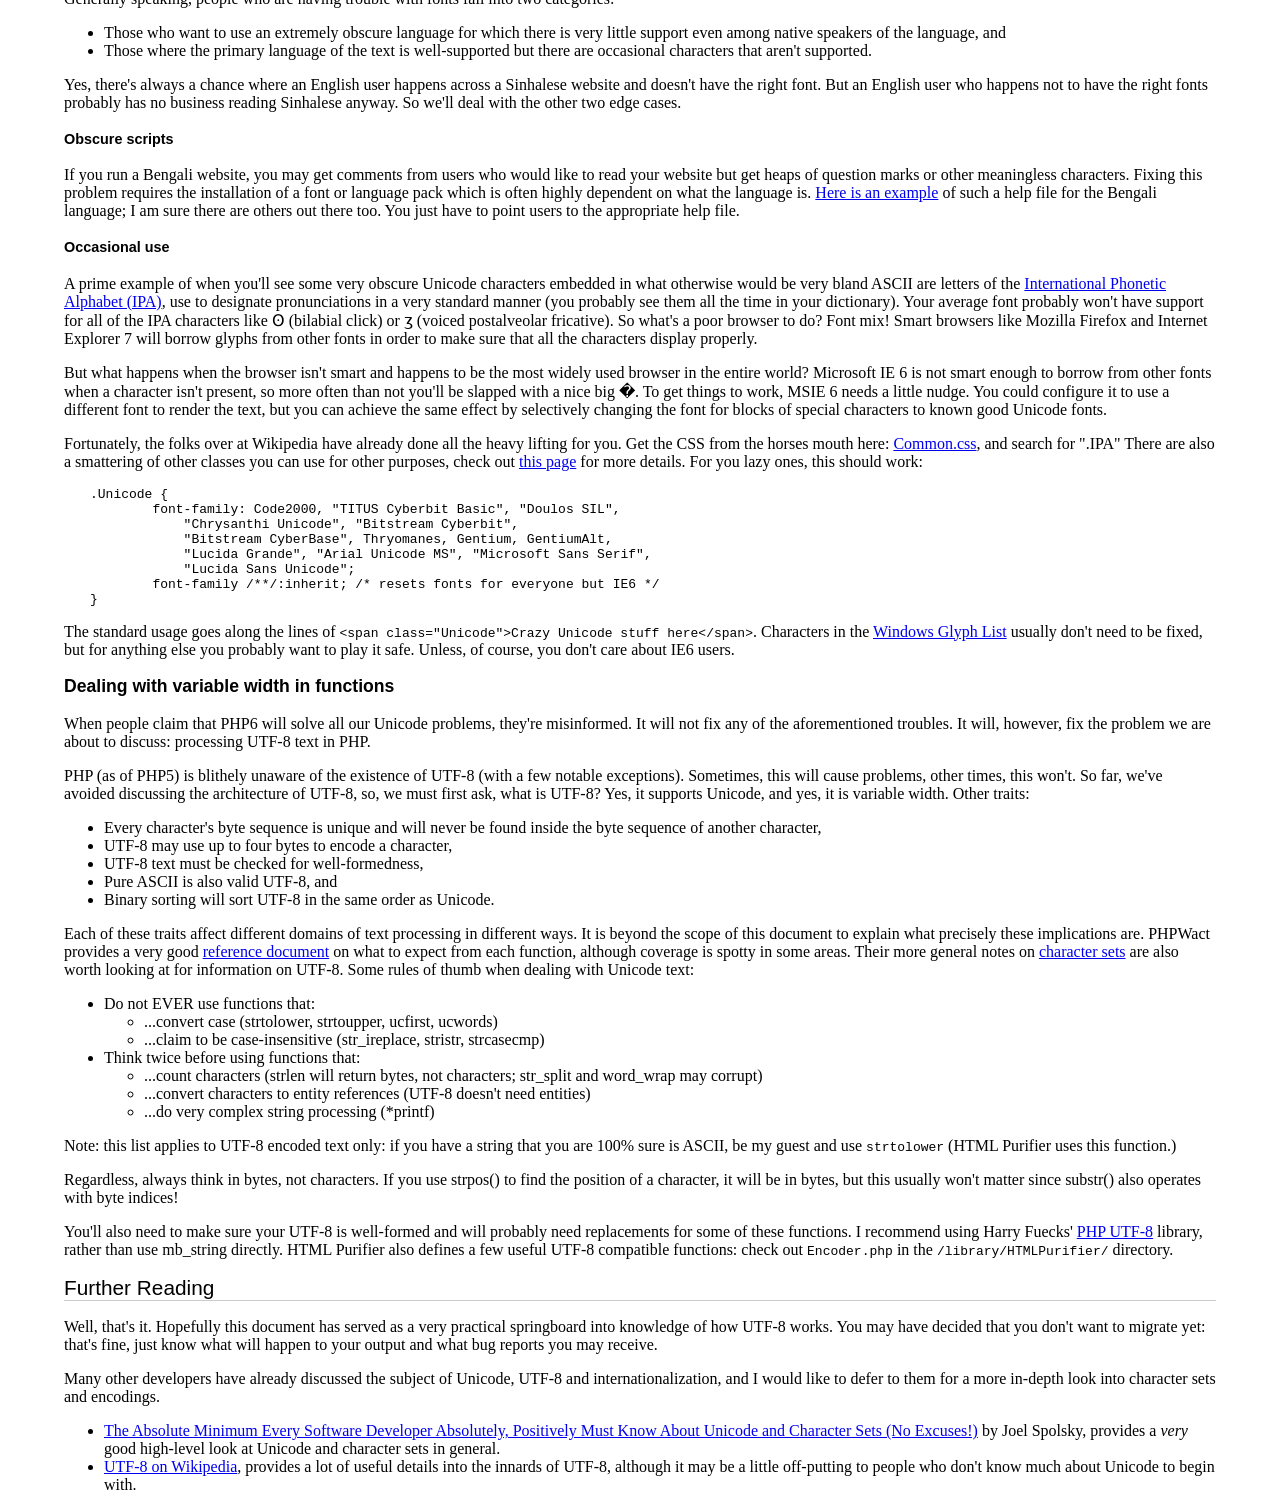
<file: PHP_Code/HTMLPurifier/docs/enduser-utf8.html>
<?xml version="1.0" encoding="UTF-8"?>
<!DOCTYPE html PUBLIC "-//W3C//DTD XHTML 1.0 Strict//EN"
    "http://www.w3.org/TR/xhtml1/DTD/xhtml1-strict.dtd">
<html xmlns="http://www.w3.org/1999/xhtml" xml:lang="en"><head>
<meta http-equiv="Content-Type" content="text/html; charset=UTF-8" />
<meta name="description" content="Describes the rationale for using UTF-8, the ramifications otherwise, and how to make the switch." />
<link rel="stylesheet" type="text/css" href="./style.css" />
<style type="text/css">
    .minor td {font-style:italic;}
</style>

<title>UTF-8: The Secret of Character Encoding - HTML Purifier</title>

<!-- Note to users: this document, though professing to be UTF-8, attempts
to use only ASCII characters, because most webservers are configured
to send HTML as ISO-8859-1. So I will, many times, go against my
own advice for sake of portability.  -->

</head><body>

<h1>UTF-8: The Secret of Character Encoding</h1>

<div id="filing">Filed under End-User</div>
<div id="index">Return to the <a href="index.html">index</a>.</div>
<div id="home"><a href="http://htmlpurifier.org/">HTML Purifier</a> End-User Documentation</div>

<p>Character encoding and character sets are not that
difficult to understand, but so many people blithely stumble
through the worlds of programming without knowing what to actually
do about it, or say &quot;Ah, it's a job for those <em>internationalization</em>
experts.&quot; No, it is not! This document will walk you through
determining the encoding of your system and how you should handle
this information. It will stay away from excessive discussion on
the internals of character encoding.</p>

<p>This document is not designed to be read in its entirety: it will
slowly introduce concepts that build on each other: you need not get to
the bottom to have learned something new. However, I strongly
recommend you read all the way to <strong>Why UTF-8?</strong>, because at least
at that point you'd have made a conscious decision not to migrate,
which can be a rewarding (but difficult) task.</p>

<blockquote class="aside">
<div class="label">Asides</div>
    <p>Text in this formatting is an <strong>aside</strong>,
    interesting tidbits for the curious but not strictly necessary material to
    do the tutorial. If you read this text, you'll come out
    with a greater understanding of the underlying issues.</p>
</blockquote>

<h2>Table of Contents</h2>

<ol id="toc">
    <li><a href="#findcharset">Finding the real encoding</a></li>
    <li><a href="#findmetacharset">Finding the embedded encoding</a></li>
    <li><a href="#fixcharset">Fixing the encoding</a><ol>
        <li><a href="#fixcharset-none">No embedded encoding</a></li>
        <li><a href="#fixcharset-diff">Embedded encoding disagrees</a></li>
        <li><a href="#fixcharset-server">Changing the server encoding</a><ol>
            <li><a href="#fixcharset-server-php">PHP header() function</a></li>
            <li><a href="#fixcharset-server-phpini">PHP ini directive</a></li>
            <li><a href="#fixcharset-server-nophp">Non-PHP</a></li>
            <li><a href="#fixcharset-server-htaccess">.htaccess</a></li>
            <li><a href="#fixcharset-server-ext">File extensions</a></li>
        </ol></li>
        <li><a href="#fixcharset-xml">XML</a></li>
        <li><a href="#fixcharset-internals">Inside the process</a></li>
    </ol></li>
    <li><a href="#whyutf8">Why UTF-8?</a><ol>
        <li><a href="#whyutf8-i18n">Internationalization</a></li>
        <li><a href="#whyutf8-user">User-friendly</a></li>
        <li><a href="#whyutf8-forms">Forms</a><ol>
            <li><a href="#whyutf8-forms-urlencoded">application/x-www-form-urlencoded</a></li>
            <li><a href="#whyutf8-forms-multipart">multipart/form-data</a></li>
        </ol></li>
        <li><a href="#whyutf8-support">Well supported</a></li>
        <li><a href="#whyutf8-htmlpurifier">HTML Purifiers</a></li>
    </ol></li>
    <li><a href="#migrate">Migrate to UTF-8</a><ol>
        <li><a href="#migrate-db">Configuring your database</a><ol>
            <li><a href="#migrate-db-legit">Legit method</a></li>
            <li><a href="#migrate-db-binary">Binary</a></li>
        </ol></li>
        <li><a href="#migrate-editor">Text editor</a></li>
        <li><a href="#migrate-bom">Byte Order Mark (headers already sent!)</a></li>
        <li><a href="#migrate-fonts">Fonts</a><ol>
            <li><a href="#migrate-fonts-obscure">Obscure scripts</a></li>
            <li><a href="#migrate-fonts-occasional">Occasional use</a></li>
        </ol></li>
        <li><a href="#migrate-variablewidth">Dealing with variable width in functions</a></li>
    </ol></li>
    <li><a href="#externallinks">Further Reading</a></li>
</ol>

<h2 id="findcharset">Finding the real encoding</h2>

<p>In the beginning, there was ASCII, and things were simple. But they
weren't good, for no one could write in Cyrillic or Thai. So there
exploded a proliferation of character encodings to remedy the problem
by extending the characters ASCII could express. This ridiculously
simplified version of the history of character encodings shows us that
there are now many character encodings floating around.</p>

<blockquote class="aside">
    <p>A <strong>character encoding</strong> tells the computer how to
    interpret raw zeroes and ones into real characters. It
    usually does this by pairing numbers with characters.</p>
    <p>There are many different types of character encodings floating
    around, but the ones we deal most frequently with are ASCII,
    8-bit encodings, and Unicode-based encodings.</p>
    <ul>
        <li><strong>ASCII</strong> is a 7-bit encoding based on the
            English alphabet.</li>
        <li><strong>8-bit encodings</strong> are extensions to ASCII
            that add a potpourri of useful, non-standard characters
            like &eacute; and &aelig;. They can only add 127 characters,
            so usually only support one script at a time. When you
            see a page on the web, chances are it's encoded in one
            of these encodings.</li>
        <li><strong>Unicode-based encodings</strong> implement the
            Unicode standard and include UTF-8, UTF-16 and UTF-32/UCS-4.
            They go beyond 8-bits and support almost
            every language in the world. UTF-8 is gaining traction
            as the dominant international encoding of the web.</li>
    </ul>
</blockquote>

<p>The first step of our journey is to find out what the encoding of
your website is. The most reliable way is to ask your
browser:</p>

<dl>
    <dt>Mozilla Firefox</dt>
    <dd>Tools &gt; Page Info: Encoding</dd>
    <dt>Internet Explorer</dt>
    <dd>View &gt; Encoding: bulleted item is unofficial name</dd>
</dl>

<p>Internet Explorer won't give you the MIME (i.e. useful/real) name of the
character encoding, so you'll have to look it up using their description.
Some common ones:</p>

<table class="table">
    <thead><tr>
        <th>IE's Description</th>
        <th>Mime Name</th>
    </tr></thead>
    <tbody>
        <tr><th colspan="2">Windows</th></tr>
        <tr><td>Arabic (Windows)</td><td>Windows-1256</td></tr>
        <tr><td>Baltic (Windows)</td><td>Windows-1257</td></tr>
        <tr><td>Central European (Windows)</td><td>Windows-1250</td></tr>
        <tr><td>Cyrillic (Windows)</td><td>Windows-1251</td></tr>
        <tr><td>Greek (Windows)</td><td>Windows-1253</td></tr>
        <tr><td>Hebrew (Windows)</td><td>Windows-1255</td></tr>
        <tr><td>Thai (Windows)</td><td>TIS-620</td></tr>
        <tr><td>Turkish (Windows)</td><td>Windows-1254</td></tr>
        <tr><td>Vietnamese (Windows)</td><td>Windows-1258</td></tr>
        <tr><td>Western European (Windows)</td><td>Windows-1252</td></tr>
    </tbody>
    <tbody>
        <tr><th colspan="2">ISO</th></tr>
        <tr><td>Arabic (ISO)</td><td>ISO-8859-6</td></tr>
        <tr><td>Baltic (ISO)</td><td>ISO-8859-4</td></tr>
        <tr><td>Central European (ISO)</td><td>ISO-8859-2</td></tr>
        <tr><td>Cyrillic (ISO)</td><td>ISO-8859-5</td></tr>
        <tr class="minor"><td>Estonian (ISO)</td><td>ISO-8859-13</td></tr>
        <tr class="minor"><td>Greek (ISO)</td><td>ISO-8859-7</td></tr>
        <tr><td>Hebrew (ISO-Logical)</td><td>ISO-8859-8-l</td></tr>
        <tr><td>Hebrew (ISO-Visual)</td><td>ISO-8859-8</td></tr>
        <tr class="minor"><td>Latin 9 (ISO)</td><td>ISO-8859-15</td></tr>
        <tr class="minor"><td>Turkish (ISO)</td><td>ISO-8859-9</td></tr>
        <tr><td>Western European (ISO)</td><td>ISO-8859-1</td></tr>
    </tbody>
    <tbody>
        <tr><th colspan="2">Other</th></tr>
        <tr><td>Chinese Simplified (GB18030)</td><td>GB18030</td></tr>
        <tr><td>Chinese Simplified (GB2312)</td><td>GB2312</td></tr>
        <tr><td>Chinese Simplified (HZ)</td><td>HZ</td></tr>
        <tr><td>Chinese Traditional (Big5)</td><td>Big5</td></tr>
        <tr><td>Japanese (Shift-JIS)</td><td>Shift_JIS</td></tr>
        <tr><td>Japanese (EUC)</td><td>EUC-JP</td></tr>
        <tr><td>Korean</td><td>EUC-KR</td></tr>
        <tr><td>Unicode (UTF-8)</td><td>UTF-8</td></tr>
    </tbody>
</table>

<p>Internet Explorer does not recognize some of the more obscure
character encodings, and having to lookup the real names with a table
is a pain, so I recommend using Mozilla Firefox to find out your
character encoding.</p>

<h2 id="findmetacharset">Finding the embedded encoding</h2>

<p>At this point, you may be asking, &quot;Didn't we already find out our
encoding?&quot; Well, as it turns out, there are multiple places where
a web developer can specify a character encoding, and one such place
is in a <code>META</code> tag:</p>

<pre>&lt;meta http-equiv=&quot;Content-Type&quot; content=&quot;text/html; charset=UTF-8&quot; /&gt;</pre>

<p>You'll find this in the <code>HEAD</code> section of an HTML document.
The text to the right of <code>charset=</code> is the &quot;claimed&quot;
encoding: the HTML claims to be this encoding, but whether or not this
is actually the case depends on other factors. For now, take note
if your <code>META</code> tag claims that either:</p>

<ol>
    <li>The character encoding is the same as the one reported by the
        browser,</li>
    <li>The character encoding is different from the browser's, or</li>
    <li>There is no <code>META</code> tag at all! (horror, horror!)</li>
</ol>

<h2 id="fixcharset">Fixing the encoding</h2>

<p class="aside">The advice given here is for pages being served as
vanilla <code>text/html</code>.  Different practices must be used
for <code>application/xml</code> or <code>application/xml+xhtml</code>, see
<a href="http://www.w3.org/TR/2002/NOTE-xhtml-media-types-20020430/">W3C's
document on XHTML media types</a> for more information.</p>

<p>If your <code>META</code> encoding and your real encoding match,
savvy! You can skip this section. If they don't...</p>

<h3 id="fixcharset-none">No embedded encoding</h3>

<p>If this is the case, you'll want to add in the appropriate
<code>META</code> tag to your website. It's as simple as copy-pasting
the code snippet above and replacing UTF-8 with whatever is the mime name
of your real encoding.</p>

<blockquote class="aside">
    <p>For all those skeptics out there, there is a very good reason
    why the character encoding should be explicitly stated. When the
    browser isn't told what the character encoding of a text is, it
    has to guess: and sometimes the guess is wrong. Hackers can manipulate
    this guess in order to slip XSS past filters and then fool the
    browser into executing it as active code. A great example of this
    is the <a href="http://shiflett.org/archive/177">Google UTF-7
    exploit</a>.</p>
    <p>You might be able to get away with not specifying a character
    encoding with the <code>META</code> tag as long as your webserver
    sends the right Content-Type header, but why risk it? Besides, if
    the user downloads the HTML file, there is no longer any webserver
    to define the character encoding.</p>
</blockquote>

<h3 id="fixcharset-diff">Embedded encoding disagrees</h3>

<p>This is an extremely common mistake: another source is telling
the browser what the
character encoding is and is overriding the embedded encoding. This
source usually is the Content-Type HTTP header that the webserver (i.e.
Apache) sends. A usual Content-Type header sent with a page might
look like this:</p>

<pre>Content-Type: text/html; charset=ISO-8859-1</pre>

<p>Notice how there is a charset parameter: this is the webserver's
way of telling a browser what the character encoding is, much like
the <code>META</code> tags we touched upon previously.</p>

<blockquote class="aside"><p>In fact, the <code>META</code> tag is
designed as a substitute for the HTTP header for contexts where
sending headers is impossible (such as locally stored files without
a webserver). Thus the name <code>http-equiv</code> (HTTP equivalent).
</p></blockquote>

<p>There are two ways to go about fixing this: changing the <code>META</code>
tag to match the HTTP header, or changing the HTTP header to match
the <code>META</code> tag. How do we know which to do? It depends
on the website's content: after all, headers and tags are only ways of
describing the actual characters on the web page.</p>

<p>If your website:</p>

<dl>
    <dt>...only uses ASCII characters,</dt>
    <dd>Either way is fine, but I recommend switching both to
        UTF-8 (more on this later).</dd>
    <dt>...uses special characters, and they display
        properly,</dt>
    <dd>Change the embedded encoding to the server encoding.</dd>
    <dt>...uses special characters, but users often complain that
        they come out garbled,</dt>
    <dd>Change the server encoding to the embedded encoding.</dd>
</dl>

<p>Changing a META tag is easy: just swap out the old encoding
for the new. Changing the server (HTTP header) encoding, however,
is slightly more difficult.</p>

<h3 id="fixcharset-server">Changing the server encoding</h3>

<h4 id="fixcharset-server-php">PHP header() function</h4>

<p>The simplest way to handle this problem is to send the encoding
yourself, via your programming language. Since you're using HTML
Purifier, I'll assume PHP, although it's not too difficult to do
similar things in
<a href="http://www.w3.org/International/O-HTTP-charset#scripting">other
languages</a>. The appropriate code is:</p>

<pre><a href="http://php.net/function.header">header</a>('Content-Type:text/html; charset=UTF-8');</pre>

<p>...replacing UTF-8 with whatever your embedded encoding is.
This code must come before any output, so be careful about
stray whitespace in your application (i.e., any whitespace before
output excluding whitespace within &lt;?php ?&gt; tags).</p>

<h4 id="fixcharset-server-phpini">PHP ini directive</h4>

<p>PHP also has a neat little ini directive that can save you a
header call: <code><a href="http://php.net/ini.core#ini.default-charset">default_charset</a></code>. Using this code:</p>

<pre><a href="http://php.net/function.ini_set">ini_set</a>('default_charset', 'UTF-8');</pre>

<p>...will also do the trick. If PHP is running as an Apache module (and
not as FastCGI, consult
<a href="http://php.net/phpinfo">phpinfo</a>() for details), you can even use htaccess to apply this property
across many PHP files:</p>

<pre><a href="http://php.net/configuration.changes#configuration.changes.apache">php_value</a> default_charset &quot;UTF-8&quot;</pre>

<blockquote class="aside"><p>As with all INI directives, this can
also go in your php.ini file. Some hosting providers allow you to customize
your own php.ini file, ask your support for details. Use:</p>
<pre>default_charset = &quot;utf-8&quot;</pre></blockquote>

<h4 id="fixcharset-server-nophp">Non-PHP</h4>

<p>You may, for whatever reason, need to set the character encoding
on non-PHP files, usually plain ol' HTML files. Doing this
is more of a hit-or-miss process: depending on the software being
used as a webserver and the configuration of that software, certain
techniques may work, or may not work.</p>

<h4 id="fixcharset-server-htaccess">.htaccess</h4>

<p>On Apache, you can use an .htaccess file to change the character
encoding. I'll defer to
<a href="http://www.w3.org/International/questions/qa-htaccess-charset">W3C</a>
for the in-depth explanation, but it boils down to creating a file
named .htaccess with the contents:</p>

<pre><a href="http://httpd.apache.org/docs/1.3/mod/mod_mime.html#addcharset">AddCharset</a> UTF-8 .html</pre>

<p>Where UTF-8 is replaced with the character encoding you want to
use and .html is a file extension that this will be applied to. This
character encoding will then be set for any file directly in
or in the subdirectories of directory you place this file in.</p>

<p>If you're feeling particularly courageous, you can use:</p>

<pre><a href="http://httpd.apache.org/docs/1.3/mod/core.html#adddefaultcharset">AddDefaultCharset</a> UTF-8</pre>

<p>...which changes the character set Apache adds to any document that
doesn't have any Content-Type parameters. This directive, which the
default configuration file sets to iso-8859-1 for security
reasons, is probably why your headers mismatch
with the <code>META</code> tag. If you would prefer Apache not to be
butting in on your character encodings, you can tell it not
to send anything at all:</p>

<pre><a href="http://httpd.apache.org/docs/1.3/mod/core.html#adddefaultcharset">AddDefaultCharset</a> Off</pre>

<p>...making your internal charset declaration (usually the <code>META</code> tags)
the sole source of character encoding
information. In these cases, it is <em>especially</em> important to make
sure you have valid <code>META</code> tags on your pages and all the
text before them is ASCII.</p>

<blockquote class="aside"><p>These directives can also be
placed in httpd.conf file for Apache, but
in most shared hosting situations you won't be able to edit this file.
</p></blockquote>

<h4 id="fixcharset-server-ext">File extensions</h4>

<p>If you're not allowed to use .htaccess files, you can often
piggy-back off of Apache's default AddCharset declarations to get
your files in the proper extension. Here are Apache's default
character set declarations:</p>

<table class="table">
    <thead><tr>
        <th>Charset</th>
        <th>File extension(s)</th>
    </tr></thead>
    <tbody>
        <tr><td>ISO-8859-1</td><td>.iso8859-1 .latin1</td></tr>
        <tr><td>ISO-8859-2</td><td>.iso8859-2 .latin2 .cen</td></tr>
        <tr><td>ISO-8859-3</td><td>.iso8859-3 .latin3</td></tr>
        <tr><td>ISO-8859-4</td><td>.iso8859-4 .latin4</td></tr>
        <tr><td>ISO-8859-5</td><td>.iso8859-5 .latin5 .cyr .iso-ru</td></tr>
        <tr><td>ISO-8859-6</td><td>.iso8859-6 .latin6 .arb</td></tr>
        <tr><td>ISO-8859-7</td><td>.iso8859-7 .latin7 .grk</td></tr>
        <tr><td>ISO-8859-8</td><td>.iso8859-8 .latin8 .heb</td></tr>
        <tr><td>ISO-8859-9</td><td>.iso8859-9 .latin9 .trk</td></tr>
        <tr><td>ISO-2022-JP</td><td>.iso2022-jp .jis</td></tr>
        <tr><td>ISO-2022-KR</td><td>.iso2022-kr .kis</td></tr>
        <tr><td>ISO-2022-CN</td><td>.iso2022-cn .cis</td></tr>
        <tr><td>Big5</td><td>.Big5 .big5 .b5</td></tr>
        <tr><td>WINDOWS-1251</td><td>.cp-1251 .win-1251</td></tr>
        <tr><td>CP866</td><td>.cp866</td></tr>
        <tr><td>KOI8-r</td><td>.koi8-r .koi8-ru</td></tr>
        <tr><td>KOI8-ru</td><td>.koi8-uk .ua</td></tr>
        <tr><td>ISO-10646-UCS-2</td><td>.ucs2</td></tr>
        <tr><td>ISO-10646-UCS-4</td><td>.ucs4</td></tr>
        <tr><td>UTF-8</td><td>.utf8</td></tr>
        <tr><td>GB2312</td><td>.gb2312 .gb </td></tr>
        <tr><td>utf-7</td><td>.utf7</td></tr>
        <tr><td>EUC-TW</td><td>.euc-tw</td></tr>
        <tr><td>EUC-JP</td><td>.euc-jp</td></tr>
        <tr><td>EUC-KR</td><td>.euc-kr</td></tr>
        <tr><td>shift_jis</td><td>.sjis</td></tr>
    </tbody>
</table>

<p>So, for example, a file named <code>page.utf8.html</code> or
<code>page.html.utf8</code> will probably be sent with the UTF-8 charset
attached, the difference being that if there is an
<code>AddCharset charset .html</code> declaration, it will override
the .utf8 extension in <code>page.utf8.html</code> (precedence moves
from right to left). By default, Apache has no such declaration.</p>

<h4 id="fixcharset-server-iis">Microsoft IIS</h4>

<p>If anyone can contribute information on how to configure Microsoft
IIS to change character encodings, I'd be grateful.</p>

<h3 id="fixcharset-xml">XML</h3>

<p><code>META</code> tags are the most common source of embedded
encodings, but they can also come from somewhere else: XML
Declarations. They look like:</p>

<pre>&lt;?xml version=&quot;1.0&quot; encoding=&quot;UTF-8&quot;?&gt;</pre>

<p>...and are most often found in XML documents (including XHTML).</p>

<p>For XHTML, this XML Declaration theoretically
overrides the <code>META</code> tag. In reality, this happens only when the
XHTML is actually served as legit XML and not HTML, which is almost always
never due to Internet Explorer's lack of support for
<code>application/xhtml+xml</code> (even though doing so is often
argued to be <a href="http://www.hixie.ch/advocacy/xhtml">good
practice</a> and is required by the XHTML 1.1 specification).</p>

<p>For XML, however, this XML Declaration is extremely important.
Since most webservers are not configured to send charsets for .xml files,
this is the only thing a parser has to go on. Furthermore, the default
for XML files is UTF-8, which often butts heads with more common
ISO-8859-1 encoding (you see this in garbled RSS feeds).</p>

<p>In short, if you use XHTML and have gone through the
trouble of adding the XML Declaration, make sure it jives
with your <code>META</code> tags (which should only be present
if served in text/html) and HTTP headers.</p>

<h3 id="fixcharset-internals">Inside the process</h3>

<p>This section is not required reading,
but may answer some of your questions on what's going on in all
this character encoding hocus pocus. If you're interested in
moving on to the next phase, skip this section.</p>

<p>A logical question that follows all of our wheeling and dealing
with multiple sources of character encodings is &quot;Why are there
so many options?&quot; To answer this question, we have to turn
back our definition of character encodings: they allow a program
to interpret bytes into human-readable characters.</p>

<p>Thus, a chicken-egg problem: a character encoding
is necessary to interpret the
text of a document. A <code>META</code> tag is in the text of a document.
The <code>META</code> tag gives the character encoding. How can we
determine the contents of a <code>META</code> tag, inside the text,
if we don't know it's character encoding? And how do we figure out
the character encoding, if we don't know the contents of the
<code>META</code> tag?</p>

<p>Fortunately for us, the characters we need to write the
<code>META</code> are in ASCII, which is pretty much universal
over every character encoding that is in common use today. So,
all the web-browser has to do is parse all the way down until
it gets to the Content-Type tag, extract the character encoding
tag, then re-parse the document according to this new information.</p>

<p>Obviously this is complicated, so browsers prefer the simpler
and more efficient solution: get the character encoding from a
somewhere other than the document itself, i.e. the HTTP headers,
much to the chagrin of HTML authors who can't set these headers.</p>

<h2 id="whyutf8">Why UTF-8?</h2>

<p>So, you've gone through all the trouble of ensuring that your
server and embedded characters all line up properly and are
present.  Good job: at
this point, you could quit and rest easy knowing that your pages
are not vulnerable to character encoding style XSS attacks.
However, just as having a character encoding is better than
having no character encoding at all, having UTF-8 as your
character encoding is better than having some other random
character encoding, and the next step is to convert to UTF-8.
But why?</p>

<h3 id="whyutf8-i18n">Internationalization</h3>

<p>Many software projects, at one point or another, suddenly realize
that they should be supporting more than one language. Even regular
usage in one language sometimes requires the occasional special character
that, without surprise, is not available in your character set. Sometimes
developers get around this by adding support for multiple encodings: when
using Chinese, use Big5, when using Japanese, use Shift-JIS, when
using Greek, etc. Other times, they use character references with great
zeal.</p>

<p>UTF-8, however, obviates the need for any of these complicated
measures. After getting the system to use UTF-8 and adjusting for
sources that are outside the hand of the browser (more on this later),
UTF-8 just works. You can use it for any language, even many languages
at once, you don't have to worry about managing multiple encodings,
you don't have to use those user-unfriendly entities.</p>

<h3 id="whyutf8-user">User-friendly</h3>

<p>Websites encoded in Latin-1 (ISO-8859-1) which occasionally need
a special character outside of their scope often will use a character
entity reference to achieve the desired effect. For instance, &theta; can be
written <code>&amp;theta;</code>, regardless of the character encoding's
support of Greek letters.</p>

<p>This works nicely for limited use of special characters, but
say you wanted this sentence of Chinese text: &#28608;&#20809;,
&#36889;&#20841;&#20491;&#23383;&#26159;&#29978;&#40636;&#24847;&#24605;.
The ampersand encoded version would look like this:</p>

<pre>&amp;#28608;&amp;#20809;, &amp;#36889;&amp;#20841;&amp;#20491;&amp;#23383;&amp;#26159;&amp;#29978;&amp;#40636;&amp;#24847;&amp;#24605;</pre>

<p>Extremely inconvenient for those of us who actually know what
character entities are, totally unintelligible to poor users who don't!
Even the slightly more user-friendly, &quot;intelligible&quot; character
entities like <code>&amp;theta;</code> will leave users who are
uninterested in learning HTML scratching their heads. On the other
hand, if they see &theta; in an edit box, they'll know that it's a
special character, and treat it accordingly, even if they don't know
how to write that character themselves.</p>

<blockquote class="aside"><p>Wikipedia is a great case study for
an application that originally used ISO-8859-1 but switched to UTF-8
when it became far to cumbersome to support foreign languages. Bots
will now actually go through articles and convert character entities
to their corresponding real characters for the sake of user-friendliness
and searchability. See
<a href="http://meta.wikimedia.org/wiki/Help:Special_characters">Meta's
page on special characters</a> for more details.
</p></blockquote>

<h3 id="whyutf8-forms">Forms</h3>

<p>While we're on the tack of users, how do non-UTF-8 web forms deal
with characters that are outside of their character set? Rather than
discuss what UTF-8 does right, we're going to show what could go wrong
if you didn't use UTF-8 and people tried to use characters outside
of your character encoding.</p>

<p>The troubles are large, extensive, and extremely difficult to fix (or,
at least, difficult enough that if you had the time and resources to invest
in doing the fix, you would be probably better off migrating to UTF-8).
There are two types of form submission: <code>application/x-www-form-urlencoded</code>
which is used for GET and by default for POST, and <code>multipart/form-data</code>
which may be used by POST, and is required when you want to upload
files.</p>

<p>The following is a summarization of notes from
<a href="http://web.archive.org/web/20060427015200/ppewww.ph.gla.ac.uk/~flavell/charset/form-i18n.html">
<code>FORM</code> submission and i18n</a>. That document contains lots
of useful information, but is written in a rambly manner, so
here I try to get right to the point. (Note: the original has
disappeared off the web, so I am linking to the Web Archive copy.)</p>

<h4 id="whyutf8-forms-urlencoded"><code>application/x-www-form-urlencoded</code></h4>

<p>This is the Content-Type that GET requests must use, and POST requests
use by default. It involves the ubiquitous percent encoding format that
looks something like: <code>%C3%86</code>. There is no official way of
determining the character encoding of such a request, since the percent
encoding operates on a byte level, so it is usually assumed that it
is the same as the encoding the page containing the form was submitted
in. (<a href="http://tools.ietf.org/html/rfc3986#section-2.5">RFC 3986</a>
recommends that textual identifiers be translated to UTF-8; however, browser
compliance is spotty.) You'll run into very few problems
if you only use characters in the character encoding you chose.</p>

<p>However, once you start adding characters outside of your encoding
(and this is a lot more common than you may think: take curly
&quot;smart&quot; quotes from Microsoft as an example),
a whole manner of strange things start to happen. Depending on the
browser you're using, they might:</p>

<ul>
    <li>Replace the unsupported characters with useless question marks,</li>
    <li>Attempt to fix the characters (example: smart quotes to regular quotes),</li>
    <li>Replace the character with a character entity reference, or</li>
    <li>Send it anyway as a different character encoding mixed in
        with the original encoding (usually Windows-1252 rather than
        iso-8859-1 or UTF-8 interspersed in 8-bit)</li>
</ul>

<p>To properly guard against these behaviors, you'd have to sniff out
the browser agent, compile a database of different behaviors, and
take appropriate conversion action against the string (disregarding
a spate of extremely mysterious, random and devastating bugs Internet
Explorer manifests every once in a while). Or you could
use UTF-8 and rest easy knowing that none of this could possibly happen
since UTF-8 supports every character.</p>

<h4 id="whyutf8-forms-multipart"><code>multipart/form-data</code></h4>

<p>Multipart form submission takes away a lot of the ambiguity
that percent-encoding had: the server now can explicitly ask for
certain encodings, and the client can explicitly tell the server
during the form submission what encoding the fields are in.</p>

<p>There are two ways you go with this functionality: leave it
unset and have the browser send in the same encoding as the page,
or set it to UTF-8 and then do another conversion server-side.
Each method has deficiencies, especially the former.</p>

<p>If you tell the browser to send the form in the same encoding as
the page, you still have the trouble of what to do with characters
that are outside of the character encoding's range. The behavior, once
again, varies: Firefox 2.0 converts them to character entity references
while Internet Explorer 7.0 mangles them beyond intelligibility. For
serious internationalization purposes, this is not an option.</p>

<p>The other possibility is to set Accept-Encoding to UTF-8, which
begs the question: Why aren't you using UTF-8 for everything then?
This route is more palatable, but there's a notable caveat: your data
will come in as UTF-8, so you will have to explicitly convert it into
your favored local character encoding.</p>

<p>I object to this approach on idealogical grounds: you're
digging yourself deeper into
the hole when you could have been converting to UTF-8
instead. And, of course, you can't use this method for GET requests.</p>

<h3 id="whyutf8-support">Well supported</h3>

<p>Almost every modern browser in the wild today has full UTF-8 and Unicode
support: the number of troublesome cases can be counted with the
fingers of one hand, and these browsers usually have trouble with
other character encodings too. Problems users usually encounter stem
from the lack of appropriate fonts to display the characters (once
again, this applies to all character encodings and HTML entities) or
Internet Explorer's lack of intelligent font picking (which can be
worked around).</p>

<p>We will go into more detail about how to deal with edge cases in
the browser world in the Migration section, but rest assured that
converting to UTF-8, if done correctly, will not result in users
hounding you about broken pages.</p>

<h3 id="whyutf8-htmlpurifier">HTML Purifier</h3>

<p>And finally, we get to HTML Purifier.  HTML Purifier is built to
deal with UTF-8: any indications otherwise are the result of an
encoder that converts text from your preferred encoding to UTF-8, and
back again.  HTML Purifier never touches anything else, and leaves
it up to the module iconv to do the dirty work.</p>

<p>This approach, however, is not perfect. iconv is blithely unaware
of HTML character entities. HTML Purifier, in order to
protect against sophisticated escaping schemes, normalizes all character
and numeric entity references before processing the text. This leads to
one important ramification:</p>

<p><strong>Any character that is not supported by the target character
set, regardless of whether or not it is in the form of a character
entity reference or a raw character, will be silently ignored.</strong></p>

<p>Example of this principle at work: say you have <code>&amp;theta;</code>
in your HTML, but the output is in Latin-1 (which, understandably,
does not understand Greek), the following process will occur (assuming you've
set the encoding correctly using %Core.Encoding):</p>

<ul>
    <li>The <code>Encoder</code> will transform the text from ISO 8859-1 to UTF-8
        (note that theta is preserved here since it doesn't actually use
        any non-ASCII characters): <code>&amp;theta;</code></li>
    <li>The <code>EntityParser</code> will transform all named and numeric
        character entities to their corresponding raw UTF-8 equivalents:
        <code>&theta;</code></li>
    <li>HTML Purifier processes the code: <code>&theta;</code></li>
    <li>The <code>Encoder</code> now transforms the text back from UTF-8
        to ISO 8859-1. Since Greek is not supported by ISO 8859-1, it
        will be either ignored or replaced with a question mark:
        <code>?</code></li>
</ul>

<p>This behaviour is quite unsatisfactory. It is a deal-breaker for
international applications, and it can be mildly annoying for the provincial
soul who occasionally needs a special character. Since 1.4.0, HTML
Purifier has provided a slightly more palatable workaround using
%Core.EscapeNonASCIICharacters. The process now looks like:</p>

<ul>
    <li>The <code>Encoder</code> transforms encoding to UTF-8: <code>&amp;theta;</code></li>
    <li>The <code>EntityParser</code> transforms entities: <code>&theta;</code></li>
    <li>HTML Purifier processes the code: <code>&theta;</code></li>
    <li>The <code>Encoder</code> replaces all non-ASCII characters
        with numeric entity reference: <code>&amp;#952;</code></li>
    <li>For good measure, <code>Encoder</code> transforms encoding back to
        original (which is strictly unnecessary for 99% of encodings
        out there): <code>&amp;#952;</code> (remember, it's all ASCII!)</li>
</ul>

<p>...which means that this is only good for an occasional foray into
the land of Unicode characters, and is totally unacceptable for Chinese
or Japanese texts. The even bigger kicker is that, supposing the
input encoding was actually ISO-8859-7, which <em>does</em> support
theta, the character would get converted into a character entity reference
anyway! (The Encoder does not discriminate).</p>

<p>The current functionality is about where HTML Purifier will be for
the rest of eternity. HTML Purifier could attempt to preserve the original
form of the character references so that they could be substituted back in, only the
DOM extension kills them off irreversibly. HTML Purifier could also attempt
to be smart and only convert non-ASCII characters that weren't supported
by the target encoding, but that would require reimplementing iconv
with HTML awareness, something I will not do.</p>

<p>So there: either it's UTF-8 or crippled international support. Your pick! (and I'm
not being sarcastic here: some people could care less about other languages).</p>

<h2 id="migrate">Migrate to UTF-8</h2>

<p>So, you've decided to bite the bullet, and want to migrate to UTF-8.
Note that this is not for the faint-hearted, and you should expect
the process to take longer than you think it will take.</p>

<p>The general idea is that you convert all existing text to UTF-8,
and then you set all the headers and META tags we discussed earlier
to UTF-8. There are many ways going about doing this: you could
write a conversion script that runs through the database and re-encodes
everything as UTF-8 or you could do the conversion on the fly when someone
reads the page. The details depend on your system, but I will cover
some of the more subtle points of migration that may trip you up.</p>

<h3 id="migrate-db">Configuring your database</h3>

<p>Most modern databases, the most prominent open-source ones being MySQL
4.1+ and PostgreSQL, support character encodings. If you're switching
to UTF-8, logically speaking, you'd want to make sure your database
knows about the change too. There are some caveats though:</p>

<h4 id="migrate-db-legit">Legit method</h4>

<p>Standardization in terms of SQL syntax for specifying character
encodings is notoriously spotty. Refer to your respective database's
documentation on how to do this properly.</p>

<p>For <a href="http://dev.mysql.com/doc/refman/5.0/en/charset-conversion.html">MySQL</a>, <code>ALTER</code> will magically perform the
character encoding conversion for you. However, you have
to make sure that the text inside the column is what is says it is:
if you had put Shift-JIS in an ISO 8859-1 column, MySQL will irreversibly mangle
the text when you try to convert it to UTF-8. You'll have to convert
it to a binary field, convert it to a Shift-JIS field (the real encoding),
and then finally to UTF-8. Many a website had pages irreversibly mangled
because they didn't realize that they'd been deluding themselves about
the character encoding all along; don't become the next victim.</p>

<p>For <a href="http://www.postgresql.org/docs/8.2/static/multibyte.html">PostgreSQL</a>, there appears to be no direct way to change the
encoding of a database (as of 8.2). You will have to dump the data, and then reimport
it into a new table. Make sure that your client encoding is set properly:
this is how PostgreSQL knows to perform an encoding conversion.</p>

<p>Many times, you will be also asked about the &quot;collation&quot; of
the new column. Collation is how a DBMS sorts text, like ordering
B, C and A into A, B and C (the problem gets surprisingly complicated
when you get to languages like Thai and Japanese). If in doubt,
going with the default setting is usually a safe bet.</p>

<p>Once the conversion is all said and done, you still have to remember
to set the client encoding (your encoding) properly on each database
connection using <code>SET NAMES</code> (which is standard SQL and is
usually supported).</p>

<h4 id="migrate-db-binary">Binary</h4>

<p>Due to the aforementioned compatibility issues, a more interoperable
way of storing UTF-8 text is to stuff it in a binary datatype.
<code>CHAR</code> becomes <code>BINARY</code>, <code>VARCHAR</code> becomes
<code>VARBINARY</code> and <code>TEXT</code> becomes <code>BLOB</code>.
Doing so can save you some huge headaches:</p>

<ul>
    <li>The syntax for binary data types is very portable,</li>
    <li>MySQL 4.0 has <em>no</em> support for character encodings, so
        if you want to support it you <em>have</em> to use binary,</li>
    <li>MySQL, as of 5.1, has no support for four byte UTF-8 characters,
        which represent characters beyond the basic multilingual
        plane, and</li>
    <li>You will never have to worry about your DBMS being too smart
        and attempting to convert your text when you don't want it to.</li>
</ul>

<p>MediaWiki, a very prominent international application, uses binary fields
for storing their data because of point three.</p>

<p>There are drawbacks, of course:</p>

<ul>
    <li>Database tools like PHPMyAdmin won't be able to offer you inline
        text editing, since it is declared as binary,</li>
    <li>It's not semantically correct: it's really text not binary
        (lying to the database),</li>
    <li>Unless you use the not-very-portable wizardry mentioned above,
        you have to change the encoding yourself (usually, you'd do
        it on the fly), and</li>
    <li>You will not have collation.</li>
</ul>

<p>Choose based on your circumstances.</p>

<h3 id="migrate-editor">Text editor</h3>

<p>For more flat-file oriented systems, you will often be tasked with
converting reams of existing text and HTML files into UTF-8, as well as
making sure that all new files uploaded are properly encoded. Once again,
I can only point vaguely in the right direction for converting your
existing files: make sure you backup, make sure you use
<a href="http://php.net/ref.iconv">iconv</a>(), and
make sure you know what the original character encoding of the files
is (or are, depending on the tidiness of your system).</p>

<p>However, I can proffer more specific advice on the subject of
text editors. Many text editors have notoriously spotty Unicode support.
To find out how your editor is doing, you can check out <a
href="http://www.alanwood.net/unicode/utilities_editors.html">this list</a>
or <a href="http://en.wikipedia.org/wiki/Comparison_of_text_editors#Encoding_support">Wikipedia's list.</a>
I personally use Notepad++, which works like a charm when it comes to UTF-8.
Usually, you will have to <strong>explicitly</strong> tell the editor through some dialogue
(usually Save as or Format) what encoding you want it to use. An editor
will often offer &quot;Unicode&quot; as a method of saving, which is
ambiguous. Make sure you know whether or not they really mean UTF-8
or UTF-16 (which is another flavor of Unicode).</p>

<p>The two things to look out for are whether or not the editor
supports <strong>font mixing</strong> (multiple
fonts in one document) and whether or not it adds a <strong>BOM</strong>.
Font mixing is important because fonts rarely have support for every
language known to mankind: in order to be flexible, an editor must
be able to take a little from here and a little from there, otherwise
all your Chinese characters will come as nice boxes. We'll discuss
BOM below.</p>

<h3 id="migrate-bom">Byte Order Mark (headers already sent!)</h3>

<p>The BOM, or <a href="http://en.wikipedia.org/wiki/Byte_Order_Mark">Byte
Order Mark</a>, is a magical, invisible character placed at
the beginning of UTF-8 files to tell people what the encoding is and
what the endianness of the text is. It is also unnecessary.</p>

<p>Because it's invisible, it often
catches people by surprise when it starts doing things it shouldn't
be doing. For example, this PHP file:</p>

<pre><strong>BOM</strong>&lt;?php
header('Location: index.php');
?&gt;</pre>

<p>...will fail with the all too familiar <strong>Headers already sent</strong>
PHP error. And because the BOM is invisible, this culprit will go unnoticed.
My suggestion is to only use ASCII in PHP pages, but if you must, make
sure the page is saved WITHOUT the BOM.</p>

<blockquote class="aside">
    <p>The headers the error is referring to are <strong>HTTP headers</strong>,
       which are sent to the browser before any HTML to tell it various
       information. The moment any regular text (and yes, a BOM counts as
       ordinary text) is output, the headers must be sent, and you are
       not allowed to send anymore. Thus, the error.</p>
</blockquote>

<p>If you are reading in text files to insert into the middle of another
page, it is strongly advised (but not strictly necessary) that you replace out the UTF-8 byte
sequence for BOM <code>&quot;\xEF\xBB\xBF&quot;</code> before inserting it in,
via:</p>

<pre>$text = str_replace(&quot;\xEF\xBB\xBF&quot;, '', $text);</pre>

<h3 id="migrate-fonts">Fonts</h3>

<p>Generally speaking, people who are having trouble with fonts fall
into two categories:</p>

<ul>
<li>Those who want to
use an extremely obscure language for which there is very little
support even among native speakers of the language, and</li>
<li>Those where the primary language of the text is
well-supported but there are occasional characters
that aren't supported.</li>
</ul>

<p>Yes, there's always a chance where an English user happens across
a Sinhalese website and doesn't have the right font. But an English user
who happens not to have the right fonts probably has no business reading Sinhalese
anyway. So we'll deal with the other two edge cases.</p>

<h4 id="migrate-fonts-obscure">Obscure scripts</h4>

<p>If you run a Bengali website, you may get comments from users who
would like to read your website but get heaps of question marks or
other meaningless characters. Fixing this problem requires the
installation of a font or language pack which is often highly
dependent on what the language is. <a href="http://bn.wikipedia.org/wiki/%E0%A6%89%E0%A6%87%E0%A6%95%E0%A6%BF%E0%A6%AA%E0%A7%87%E0%A6%A1%E0%A6%BF%E0%A6%AF%E0%A6%BC%E0%A6%BE:Bangla_script_display_and_input_help">Here is an example</a>
of such a help file for the Bengali language; I am sure there are
others out there too. You just have to point users to the appropriate
help file.</p>

<h4 id="migrate-fonts-occasional">Occasional use</h4>

<p>A prime example of when you'll see some very obscure Unicode
characters embedded in what otherwise would be very bland ASCII are
letters of the
<a href="http://en.wikipedia.org/wiki/International_Phonetic_Alphabet">International
Phonetic Alphabet (IPA)</a>, use to designate pronunciations in a very standard
manner (you probably see them all the time in your dictionary). Your
average font probably won't have support for all of the IPA characters
like &#664; (bilabial click) or &#658; (voiced postalveolar fricative).
So what's a poor browser to do? Font mix! Smart browsers like Mozilla Firefox
and Internet Explorer 7 will borrow glyphs from other fonts in order
to make sure that all the characters display properly.</p>

<p>But what happens when the browser isn't smart and happens to be the
most widely used browser in the entire world? Microsoft IE 6
is not smart enough to borrow from other fonts when a character isn't
present, so more often than not you'll be slapped with a nice big &#65533;.
To get things to work, MSIE 6 needs a little nudge. You could configure it
to use a different font to render the text, but you can achieve the same
effect by selectively changing the font for blocks of special characters
to known good Unicode fonts.</p>

<p>Fortunately, the folks over at Wikipedia have already done all the
heavy lifting for you. Get the CSS from the horses mouth here:
<a href="http://en.wikipedia.org/wiki/MediaWiki:Common.css">Common.css</a>,
and search for &quot;.IPA&quot; There are also a smattering of
other classes you can use for other purposes, check out
<a href="http://meta.wikimedia.org/wiki/Help:Special_characters#Displaying_Special_Characters">this page</a>
for more details. For you lazy ones, this should work:</p>

<pre>.Unicode {
        font-family: Code2000, &quot;TITUS Cyberbit Basic&quot;, &quot;Doulos SIL&quot;,
            &quot;Chrysanthi Unicode&quot;, &quot;Bitstream Cyberbit&quot;,
            &quot;Bitstream CyberBase&quot;, Thryomanes, Gentium, GentiumAlt,
            &quot;Lucida Grande&quot;, &quot;Arial Unicode MS&quot;, &quot;Microsoft Sans Serif&quot;,
            &quot;Lucida Sans Unicode&quot;;
        font-family /**/:inherit; /* resets fonts for everyone but IE6 */
}</pre>

<p>The standard usage goes along the lines of <code>&lt;span class=&quot;Unicode&quot;&gt;Crazy
Unicode stuff here&lt;/span&gt;</code>. Characters in the
<a href="http://en.wikipedia.org/wiki/Windows_Glyph_List_4">Windows Glyph List</a>
usually don't need to be fixed, but for anything else you probably
want to play it safe. Unless, of course, you don't care about IE6
users.</p>

<h3 id="migrate-variablewidth">Dealing with variable width in functions</h3>

<p>When people claim that PHP6 will solve all our Unicode problems, they're
misinformed. It will not fix any of the aforementioned troubles. It will,
however, fix the problem we are about to discuss: processing UTF-8 text
in PHP.</p>

<p>PHP (as of PHP5) is blithely unaware of the existence of UTF-8 (with a few
notable exceptions). Sometimes, this will cause problems, other times,
this won't. So far, we've avoided discussing the architecture of
UTF-8, so, we must first ask, what is UTF-8? Yes, it supports Unicode,
and yes, it is variable width. Other traits:</p>

<ul>
    <li>Every character's byte sequence is unique and will never be found
        inside the byte sequence of another character,</li>
    <li>UTF-8 may use up to four bytes to encode a character,</li>
    <li>UTF-8 text must be checked for well-formedness,</li>
    <li>Pure ASCII is also valid UTF-8, and</li>
    <li>Binary sorting will sort UTF-8 in the same order as Unicode.</li>
</ul>

<p>Each of these traits affect different domains of text processing
in different ways. It is beyond the scope of this document to explain
what precisely these implications are. PHPWact provides
a very good <a href="http://www.phpwact.org/php/i18n/utf-8">reference document</a>
on what to expect from each function, although coverage is spotty in
some areas. Their more general notes on
<a href="http://www.phpwact.org/php/i18n/charsets">character sets</a>
are also worth looking at for information on UTF-8. Some rules of thumb
when dealing with Unicode text:</p>

<ul>
    <li>Do not EVER use functions that:<ul>
        <li>...convert case (strtolower, strtoupper, ucfirst, ucwords)</li>
        <li>...claim to be case-insensitive (str_ireplace, stristr, strcasecmp)</li>
    </ul></li>
    <li>Think twice before using functions that:<ul>
        <li>...count characters (strlen will return bytes, not characters;
            str_split and word_wrap may corrupt)</li>
        <li>...convert characters to entity references (UTF-8 doesn't need entities)</li>
        <li>...do very complex string processing (*printf)</li>
    </ul></li>
</ul>

<p>Note: this list applies to UTF-8 encoded text only: if you have
a string that you are 100% sure is ASCII, be my guest and use
<code>strtolower</code> (HTML Purifier uses this function.)</p>

<p>Regardless, always think in bytes, not characters. If you use strpos()
to find the position of a character, it will be in bytes, but this
usually won't matter since substr() also operates with byte indices!</p>

<p>You'll also need to make sure your UTF-8 is well-formed and will
probably need replacements for some of these functions. I recommend
using Harry Fuecks' <a href="http://phputf8.sourceforge.net/">PHP
UTF-8</a> library, rather than use mb_string directly. HTML Purifier
also defines a few useful UTF-8 compatible functions: check out
<code>Encoder.php</code> in the <code>/library/HTMLPurifier/</code>
directory.</p>

<h2 id="externallinks">Further Reading</h2>

<p>Well, that's it. Hopefully this document has served as a very
practical springboard into knowledge of how UTF-8 works.  You may have
decided that you don't want to migrate yet: that's fine, just know
what will happen to your output and what bug reports you may receive.</p>

<p>Many other developers have already discussed the subject of Unicode,
UTF-8 and internationalization, and I would like to defer to them for
a more in-depth look into character sets and encodings.</p>

<ul>
    <li><a href="http://www.joelonsoftware.com/articles/Unicode.html">
        The Absolute Minimum Every Software Developer Absolutely,
        Positively Must Know About Unicode and Character Sets
        (No Excuses!)</a> by Joel Spolsky, provides a <em>very</em>
        good high-level look at Unicode and character sets in general.</li>
    <li><a href="http://en.wikipedia.org/wiki/UTF-8">UTF-8 on Wikipedia</a>,
        provides a lot of useful details into the innards of UTF-8, although
        it may be a little off-putting to people who don't know much
        about Unicode to begin with.</li>
</ul>

</body>
</html>

<!-- vim: et sw=4 sts=4
-->
</file>
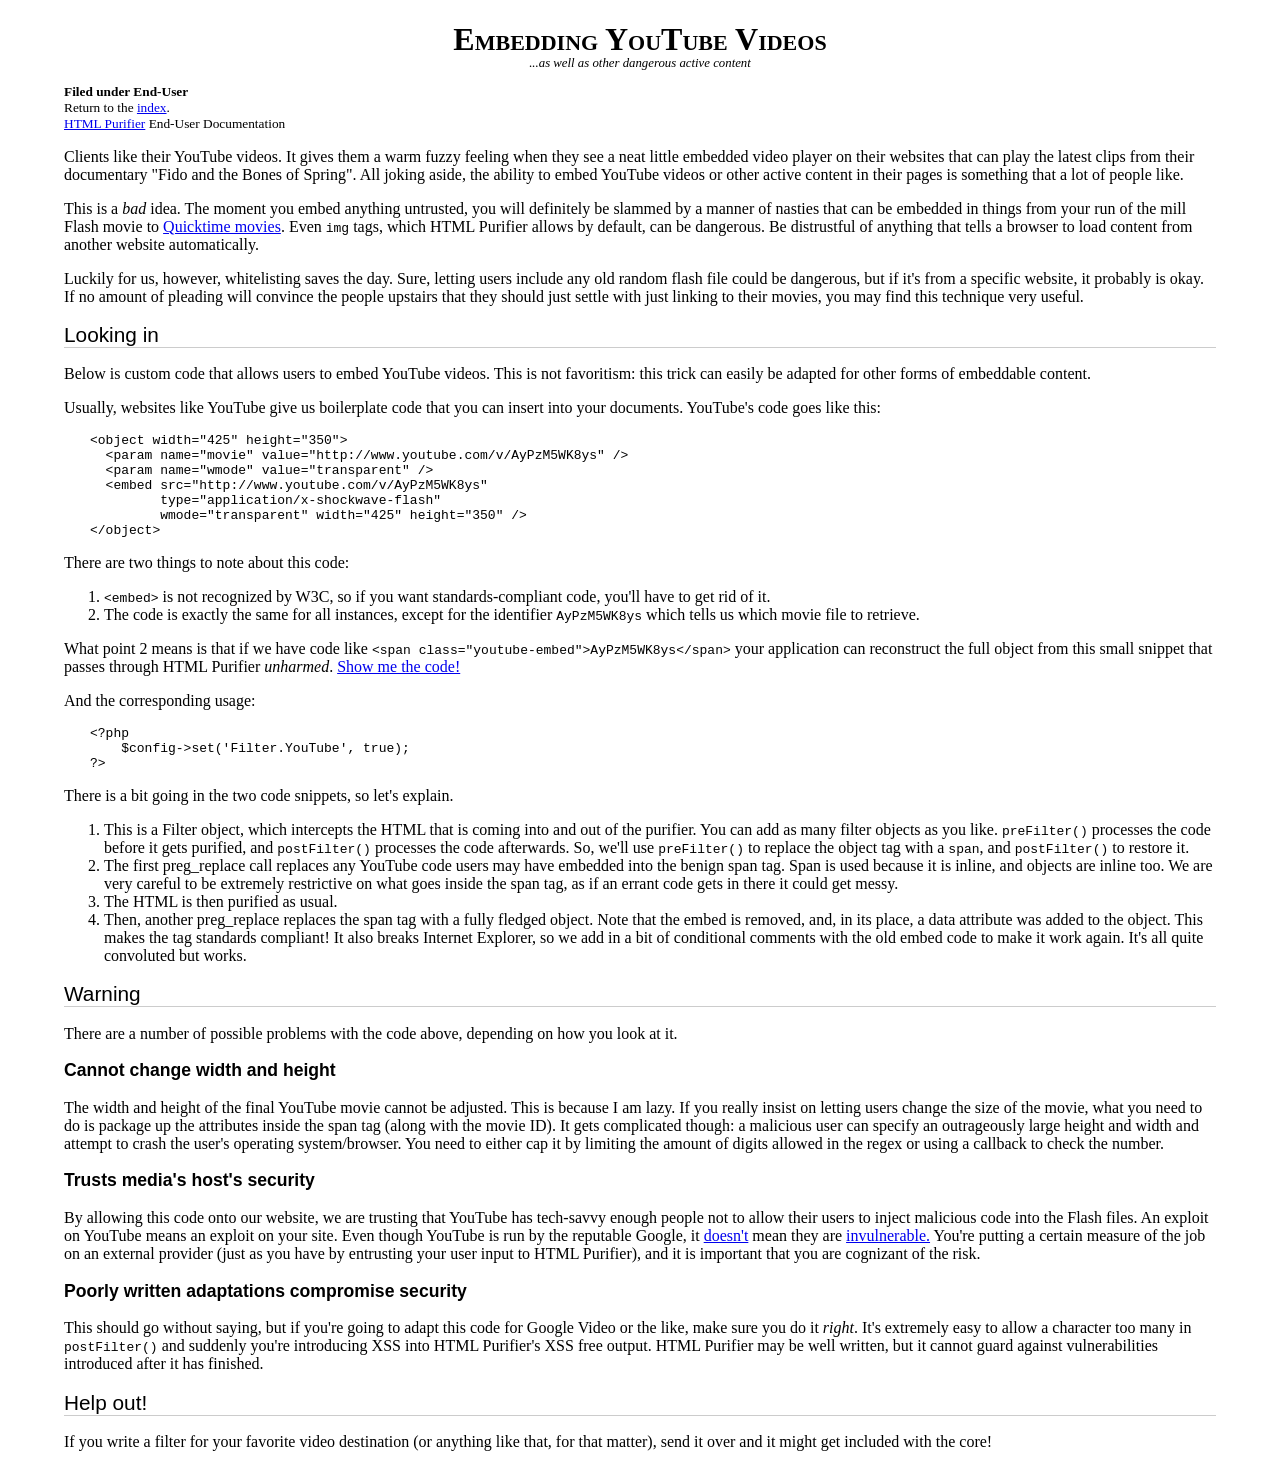
<file: PHP_Code/HTMLPurifier/docs/enduser-youtube.html>
<?xml version="1.0" encoding="UTF-8"?>
<!DOCTYPE html PUBLIC "-//W3C//DTD XHTML 1.0 Strict//EN"
    "http://www.w3.org/TR/xhtml1/DTD/xhtml1-strict.dtd">
<html xmlns="http://www.w3.org/1999/xhtml" xml:lang="en" lang="en"><head>
<meta http-equiv="Content-Type" content="text/html; charset=UTF-8" />
<meta name="description" content="Explains how to safely allow the embedding of flash from trusted sites in HTML Purifier." />
<link rel="stylesheet" type="text/css" href="./style.css" />

<title>Embedding YouTube Videos - HTML Purifier</title>

</head><body>

<h1 class="subtitled">Embedding YouTube Videos</h1>
<div class="subtitle">...as well as other dangerous active content</div>

<div id="filing">Filed under End-User</div>
<div id="index">Return to the <a href="index.html">index</a>.</div>
<div id="home"><a href="http://htmlpurifier.org/">HTML Purifier</a> End-User Documentation</div>

<p>Clients like their YouTube videos. It gives them a warm fuzzy feeling when
they see a neat little embedded video player on their websites that can play
the latest clips from their documentary &quot;Fido and the Bones of Spring&quot;.
All joking aside, the ability to embed YouTube videos or other active
content in their pages is something that a lot of people like.</p>

<p>This is a <em>bad</em> idea. The moment you embed anything untrusted,
you will definitely be slammed by a manner of nasties that can be
embedded in things from your run of the mill Flash movie to
<a href="http://blog.spywareguide.com/2006/12/myspace_phish_attack_leads_use.html">Quicktime movies</a>.
Even <code>img</code> tags, which HTML Purifier allows by default, can be
dangerous. Be distrustful of anything that tells a browser to load content
from another website automatically.</p>

<p>Luckily for us, however, whitelisting saves the day. Sure, letting users
include any old random flash file could be dangerous, but if it's
from a specific website, it probably is okay. If no amount of pleading will
convince the people upstairs that they should just settle with just linking
to their movies, you may find this technique very useful.</p>

<h2>Looking in</h2>

<p>Below is custom code that allows users to embed
YouTube videos. This is not favoritism: this trick can easily be adapted for
other forms of embeddable content.</p>

<p>Usually, websites like YouTube give us boilerplate code that you can insert
into your documents. YouTube's code goes like this:</p>

<pre>
&lt;object width=&quot;425&quot; height=&quot;350&quot;&gt;
  &lt;param name=&quot;movie&quot; value=&quot;http://www.youtube.com/v/AyPzM5WK8ys&quot; /&gt;
  &lt;param name=&quot;wmode&quot; value=&quot;transparent&quot; /&gt;
  &lt;embed src=&quot;http://www.youtube.com/v/AyPzM5WK8ys&quot;
         type=&quot;application/x-shockwave-flash&quot;
         wmode=&quot;transparent&quot; width=&quot;425&quot; height=&quot;350&quot; /&gt;
&lt;/object&gt;
</pre>

<p>There are two things to note about this code:</p>

<ol>
    <li><code>&lt;embed&gt;</code> is not recognized by W3C, so if you want
        standards-compliant code, you'll have to get rid of it.</li>
    <li>The code is exactly the same for all instances, except for the
        identifier <tt>AyPzM5WK8ys</tt> which tells us which movie file
        to retrieve.</li>
</ol>

<p>What point 2 means is that if we have code like <code>&lt;span
class=&quot;youtube-embed&quot;&gt;AyPzM5WK8ys&lt;/span&gt;</code> your
application can reconstruct the full object from this small snippet that
passes through HTML Purifier <em>unharmed</em>.
<a href="http://repo.or.cz/w/htmlpurifier.git?a=blob;hb=HEAD;f=library/HTMLPurifier/Filter/YouTube.php">Show me the code!</a></p>

<p>And the corresponding usage:</p>

<pre>&lt;?php
    $config-&gt;set('Filter.YouTube', true);
?&gt;</pre>

<p>There is a bit going in the two code snippets, so let's explain.</p>

<ol>
    <li>This is a Filter object, which intercepts the HTML that is
        coming into and out of the purifier. You can add as many
        filter objects as you like. <code>preFilter()</code>
        processes the code before it gets purified, and <code>postFilter()</code>
        processes the code afterwards. So, we'll use <code>preFilter()</code> to
        replace the object tag with a <code>span</code>, and <code>postFilter()</code>
        to restore it.</li>
    <li>The first preg_replace call replaces any YouTube code users may have
        embedded into the benign span tag. Span is used because it is inline,
        and objects are inline too. We are very careful to be extremely
        restrictive on what goes inside the span tag, as if an errant code
        gets in there it could get messy.</li>
    <li>The HTML is then purified as usual.</li>
    <li>Then, another preg_replace replaces the span tag with a fully fledged
        object. Note that the embed is removed, and, in its place, a data
        attribute was added to the object. This makes the tag standards
        compliant! It also breaks Internet Explorer, so we add in a bit of
        conditional comments with the old embed code to make it work again.
        It's all quite convoluted but works.</li>
</ol>

<h2>Warning</h2>

<p>There are a number of possible problems with the code above, depending
on how you look at it.</p>

<h3>Cannot change width and height</h3>

<p>The width and height of the final YouTube movie cannot be adjusted. This
is because I am lazy. If you really insist on letting users change the size
of the movie, what you need to do is package up the attributes inside the
span tag (along with the movie ID). It gets complicated though: a malicious
user can specify an outrageously large height and width and attempt to crash
the user's operating system/browser. You need to either cap it by limiting
the amount of digits allowed in the regex or using a callback to check the
number.</p>

<h3>Trusts media's host's security</h3>

<p>By allowing this code onto our website, we are trusting that YouTube has
tech-savvy enough people not to allow their users to inject malicious
code into the Flash files.  An exploit on YouTube means an exploit on your
site.  Even though YouTube is run by the reputable Google, it
<a href="http://ha.ckers.org/blog/20061213/google-xss-vuln/">doesn't</a>
mean they are
<a href="http://ha.ckers.org/blog/20061208/xss-in-googles-orkut/">invulnerable.</a>
You're putting a certain measure of the job on an external provider (just as
you have by entrusting your user input to HTML Purifier), and
it is important that you are cognizant of the risk.</p>

<h3>Poorly written adaptations compromise security</h3>

<p>This should go without saying, but if you're going to adapt this code
for Google Video or the like, make sure you do it <em>right</em>. It's
extremely easy to allow a character too many in <code>postFilter()</code> and
suddenly you're introducing XSS into HTML Purifier's XSS free output. HTML
Purifier may be well written, but it cannot guard against vulnerabilities
introduced after it has finished.</p>

<h2>Help out!</h2>

<p>If you write a filter for your favorite video destination (or anything
like that, for that matter), send it over and it might get included
with the core!</p>

</body>
</html>

<!-- vim: et sw=4 sts=4
-->
</file>
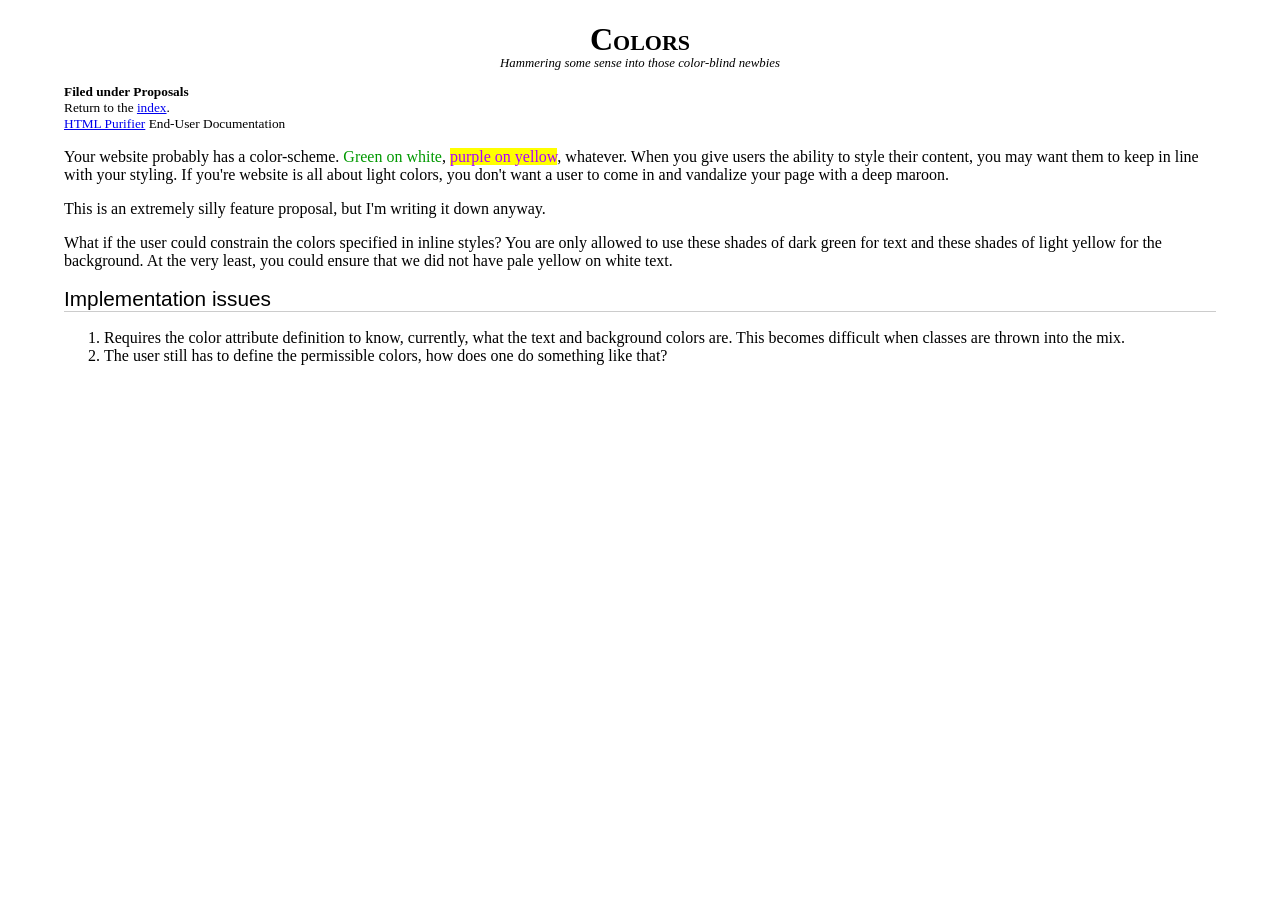
<file: PHP_Code/HTMLPurifier/docs/proposal-colors.html>
<?xml version="1.0" encoding="UTF-8"?>
<!DOCTYPE html PUBLIC "-//W3C//DTD XHTML 1.0 Strict//EN"
    "http://www.w3.org/TR/xhtml1/DTD/xhtml1-strict.dtd">
<html xmlns="http://www.w3.org/1999/xhtml" xml:lang="en" lang="en"><head>
<meta http-equiv="Content-Type" content="text/html; charset=UTF-8" />
<meta name="description" content="Proposal to allow for color constraints in HTML Purifier." />
<link rel="stylesheet" type="text/css" href="./style.css" />

<title>Proposal: Colors - HTML Purifier</title>

</head><body>

<h1 class="subtitled">Colors</h1>
<div class="subtitle">Hammering some sense into those color-blind newbies</div>

<div id="filing">Filed under Proposals</div>
<div id="index">Return to the <a href="index.html">index</a>.</div>
<div id="home"><a href="http://htmlpurifier.org/">HTML Purifier</a> End-User Documentation</div>

<p>Your website probably has a color-scheme.
<span style="color:#090; background:#FFF;">Green on white</span>,
<span style="color:#A0F; background:#FF0;">purple on yellow</span>,
whatever. When you give users the ability to style their content, you may
want them to keep in line with your styling. If you're website is all
about light colors, you don't want a user to come in and vandalize your
page with a deep maroon.</p>

<p>This is an extremely silly feature proposal, but I'm writing it down anyway.</p>

<p>What if the user could constrain the colors specified in inline styles? You
are only allowed to use these shades of dark green for text and these shades
of light yellow for the background. At the very least, you could ensure
that we did not have pale yellow on white text.</p>

<h2>Implementation issues</h2>

<ol>
<li>Requires the color attribute definition to know, currently, what the text
and background colors are. This becomes difficult when classes are thrown
into the mix.</li>
<li>The user still has to define the permissible colors, how does one do
something like that?</li>
</ol>

</body>
</html>

<!-- vim: et sw=4 sts=4
-->
</file>
<file: PHP_Code/HTMLPurifier/docs/style.css>
html {font-size:1em; font-family:serif; }
body {margin-left:4em; margin-right:4em; }

dt {font-weight:bold; }
pre {margin-left:2em; }
pre, code, tt {font-family:monospace; font-size:1em; }

h1 {text-align:center; font-family:Garamond, serif;
  font-variant:small-caps;}
h2 {border-bottom:1px solid #CCC; font-family:sans-serif; font-weight:normal;
    font-size:1.3em;}
h3 {font-family:sans-serif; font-size:1.1em; font-weight:bold; }
h4 {font-family:sans-serif; font-size:0.9em; font-weight:bold; }

/* For witty quips */
.subtitled {margin-bottom:0em;}
.subtitle , .subsubtitle {font-size:.8em; margin-bottom:1em;
    font-style:italic; margin-top:-.2em;text-align:center;}
.subsubtitle {text-align:left;margin-left:2em;}

/* Used for special "See also" links. */
.reference {font-style:italic;margin-left:2em;}

/* Marks off asides, discussions on why something is the way it is */
.aside {margin-left:2em; font-family:sans-serif; font-size:0.9em; }
blockquote .label {font-weight:bold; font-size:1em; margin:0 0 .1em;
    border-bottom:1px solid #CCC;}
.emphasis {font-weight:bold; text-align:center; font-size:1.3em;}

/* A regular table */
.table {border-collapse:collapse; border-bottom:2px solid #888; margin-left:2em; }
.table thead th {margin:0; background:#888; color:#FFF; }
.table thead th:first-child {-moz-border-radius-topleft:1em;}
.table tbody td {border-bottom:1px solid #CCC; padding-right:0.6em;padding-left:0.6em;}

/* A quick table*/
table.quick tbody th {text-align:right; padding-right:1em;}

/* Category of the file */
#filing {font-weight:bold; font-size:smaller; }

/* Contains, without exception, Return to index. */
#index {font-size:smaller; }

#home {font-size:smaller;}

/* Contains, without exception, $Id$, for SVN version info. */
#version {text-align:right; font-style:italic; margin:2em 0;}

#toc ol ol {list-style-type:lower-roman;}
#toc ol {list-style-type:decimal;}
#toc {list-style-type:upper-alpha;}

q {
  behavior: url(fixquotes.htc); /* IE fix */
  quotes: '\201C' '\201D' '\2018' '\2019';
}
q:before {
  content: open-quote;
}
q:after {
  content: close-quote;
}

/* Marks off implementation details interesting only to the person writing
   the class described in the spec. */
.technical {margin-left:2em; }
.technical:before {content:"Technical note: "; font-weight:bold; color:#061; }

/* Marks off sections that are lacking. */
.fixme {margin-left:2em; }
.fixme:before {content:"Fix me: "; font-weight:bold; color:#C00; }

#applicability {margin: 1em 5%; font-style:italic;}

/* vim: et sw=4 sts=4 */
</file>
